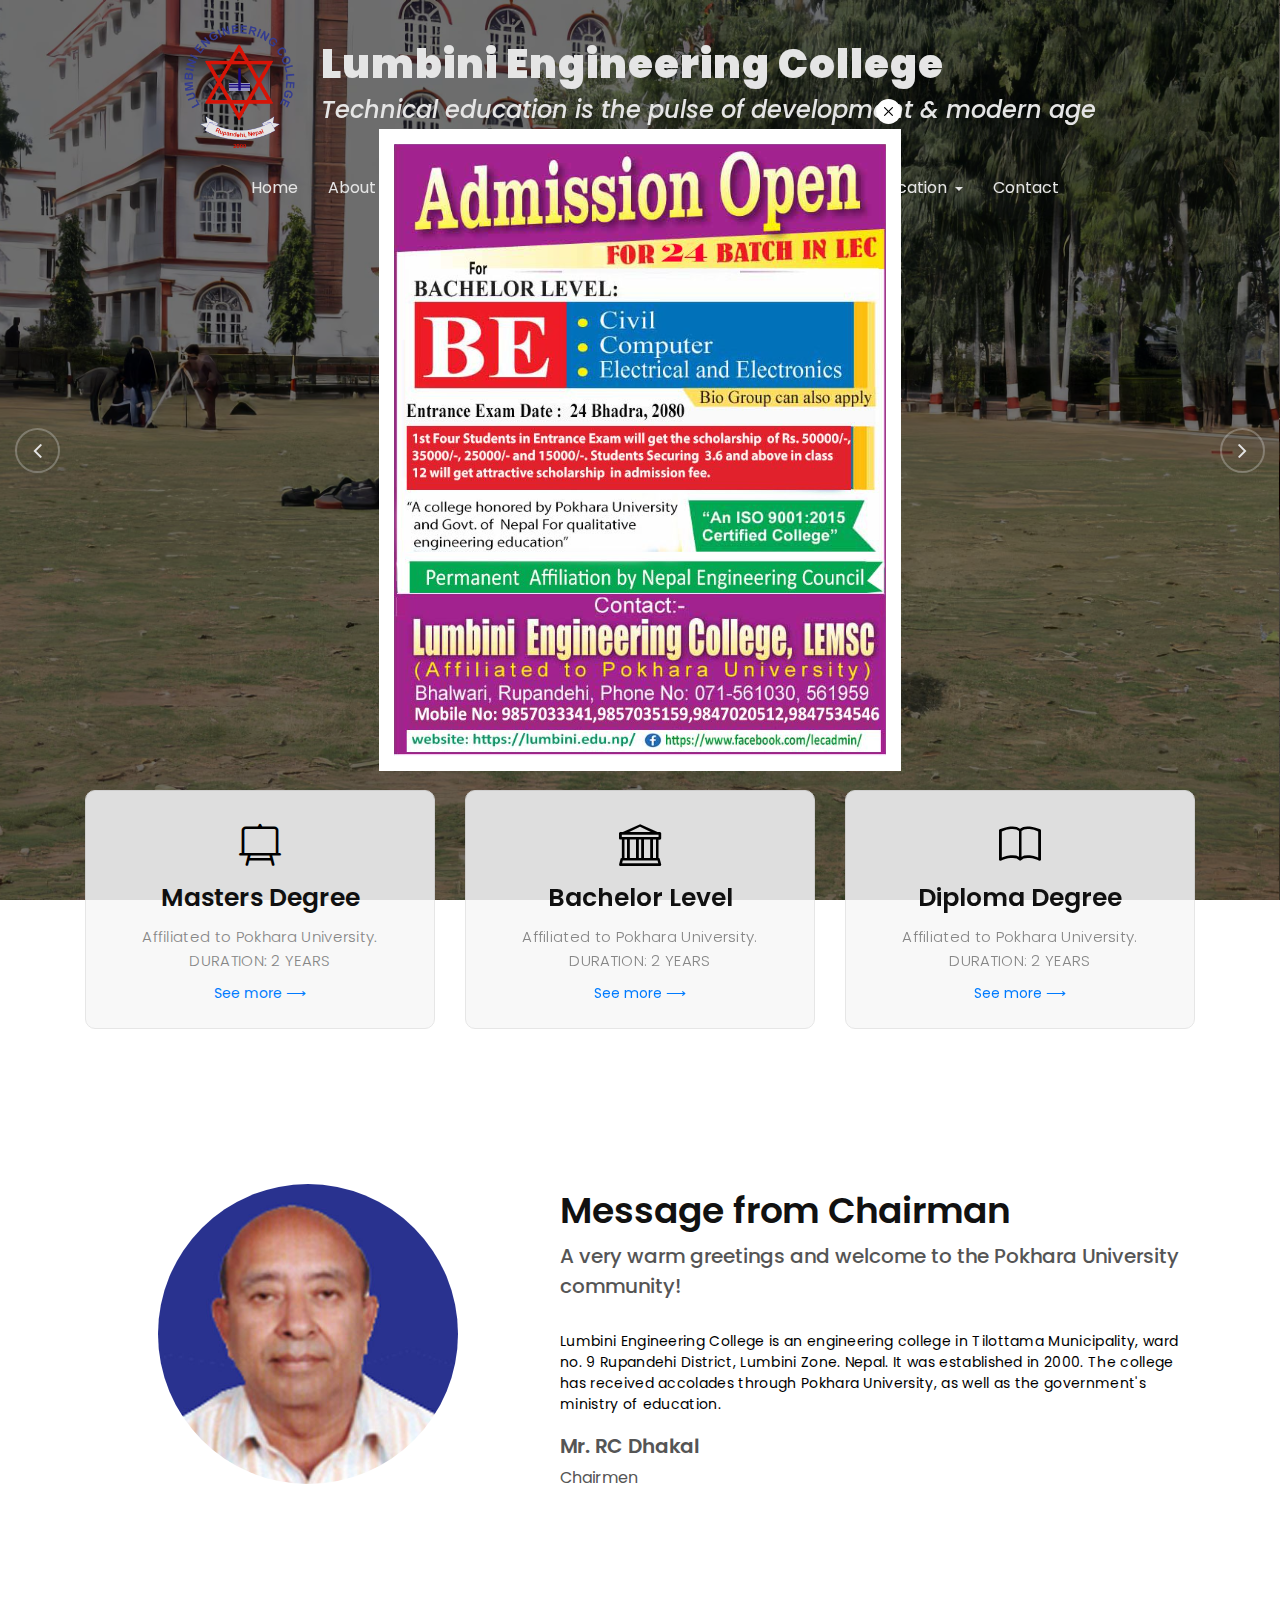
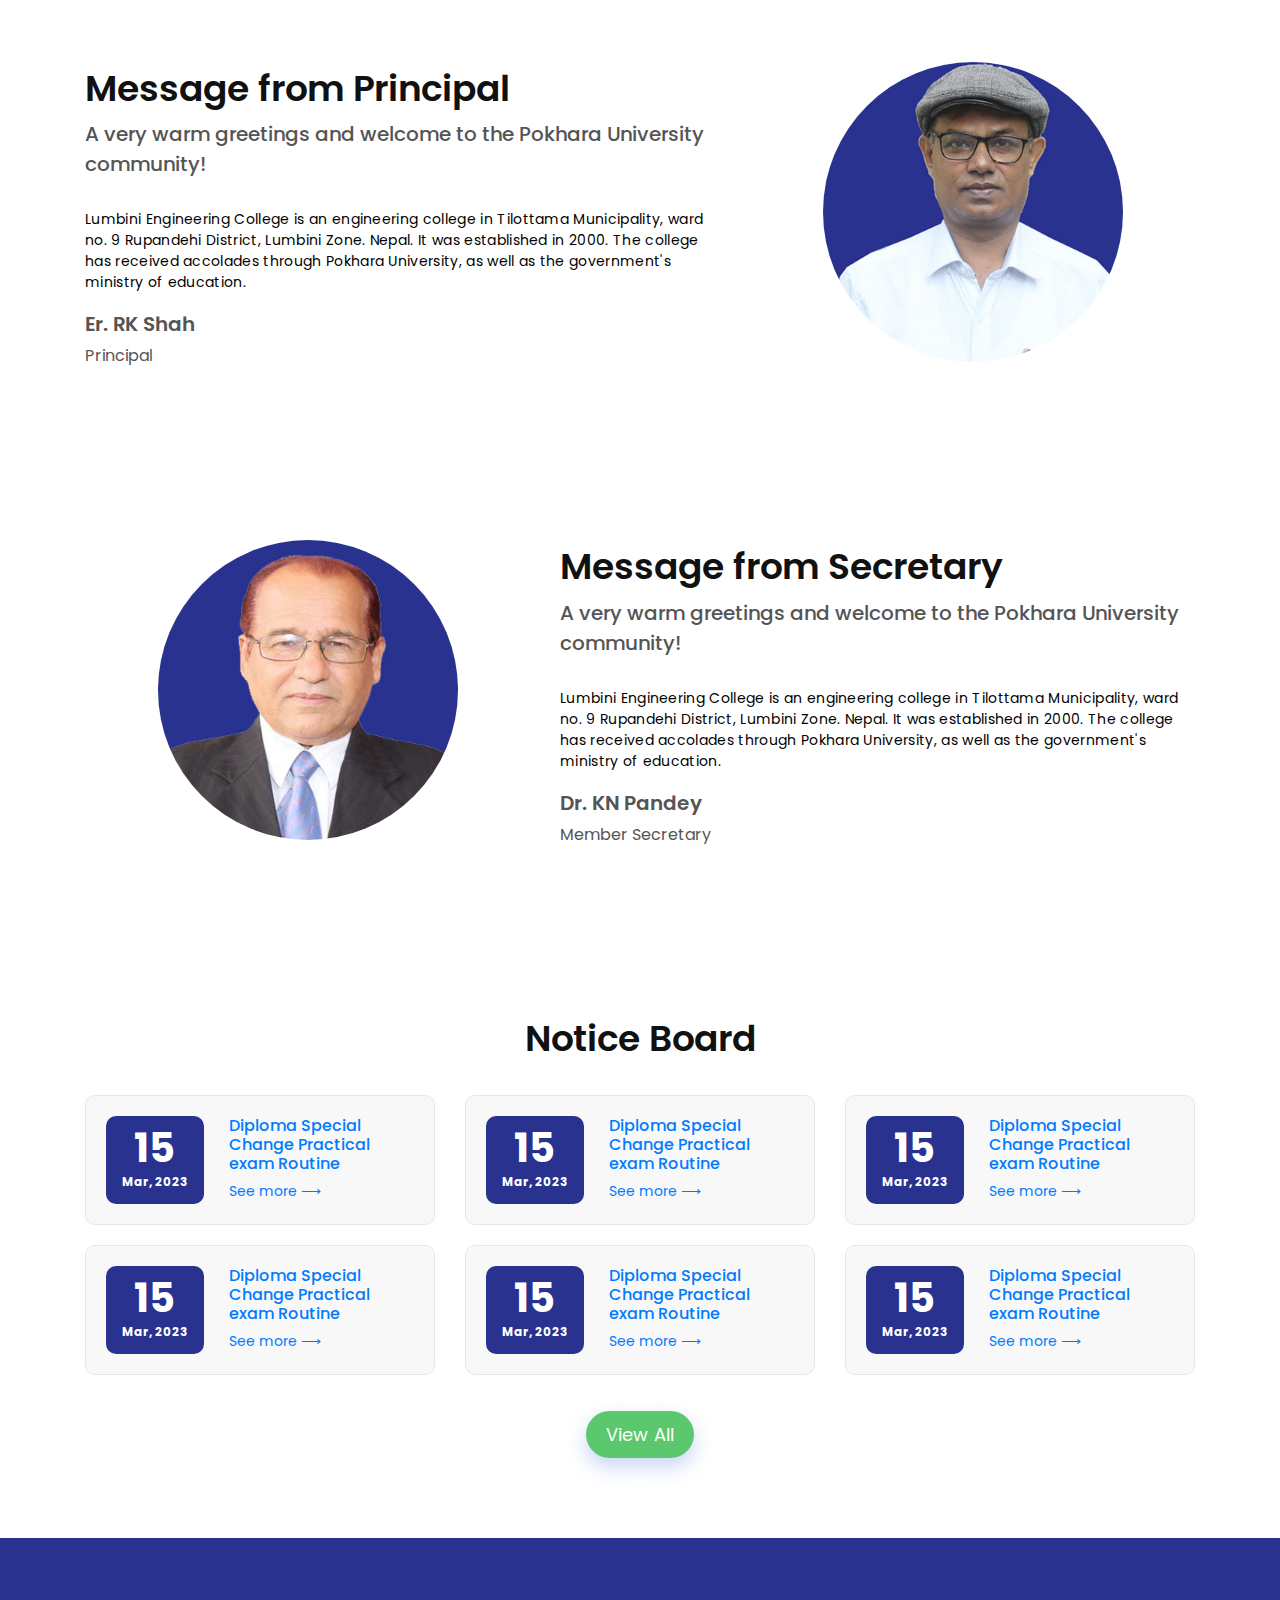
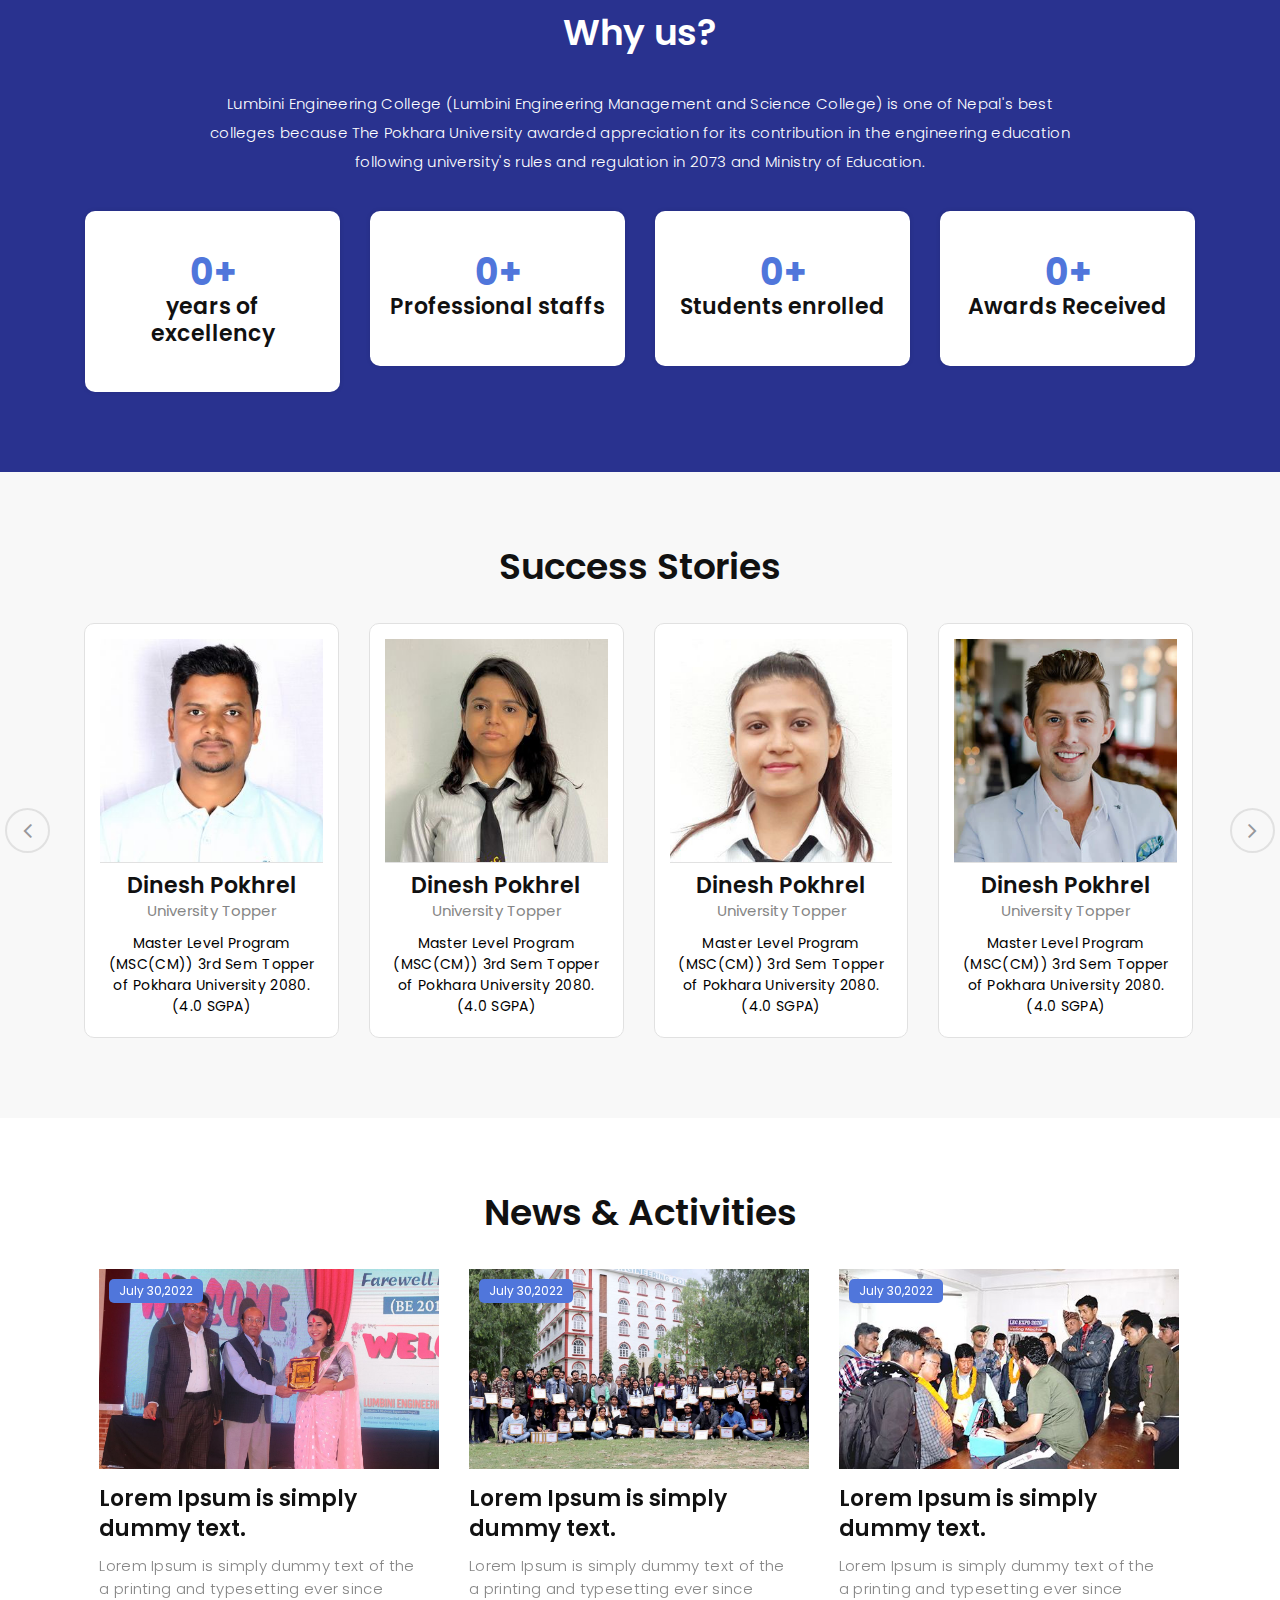
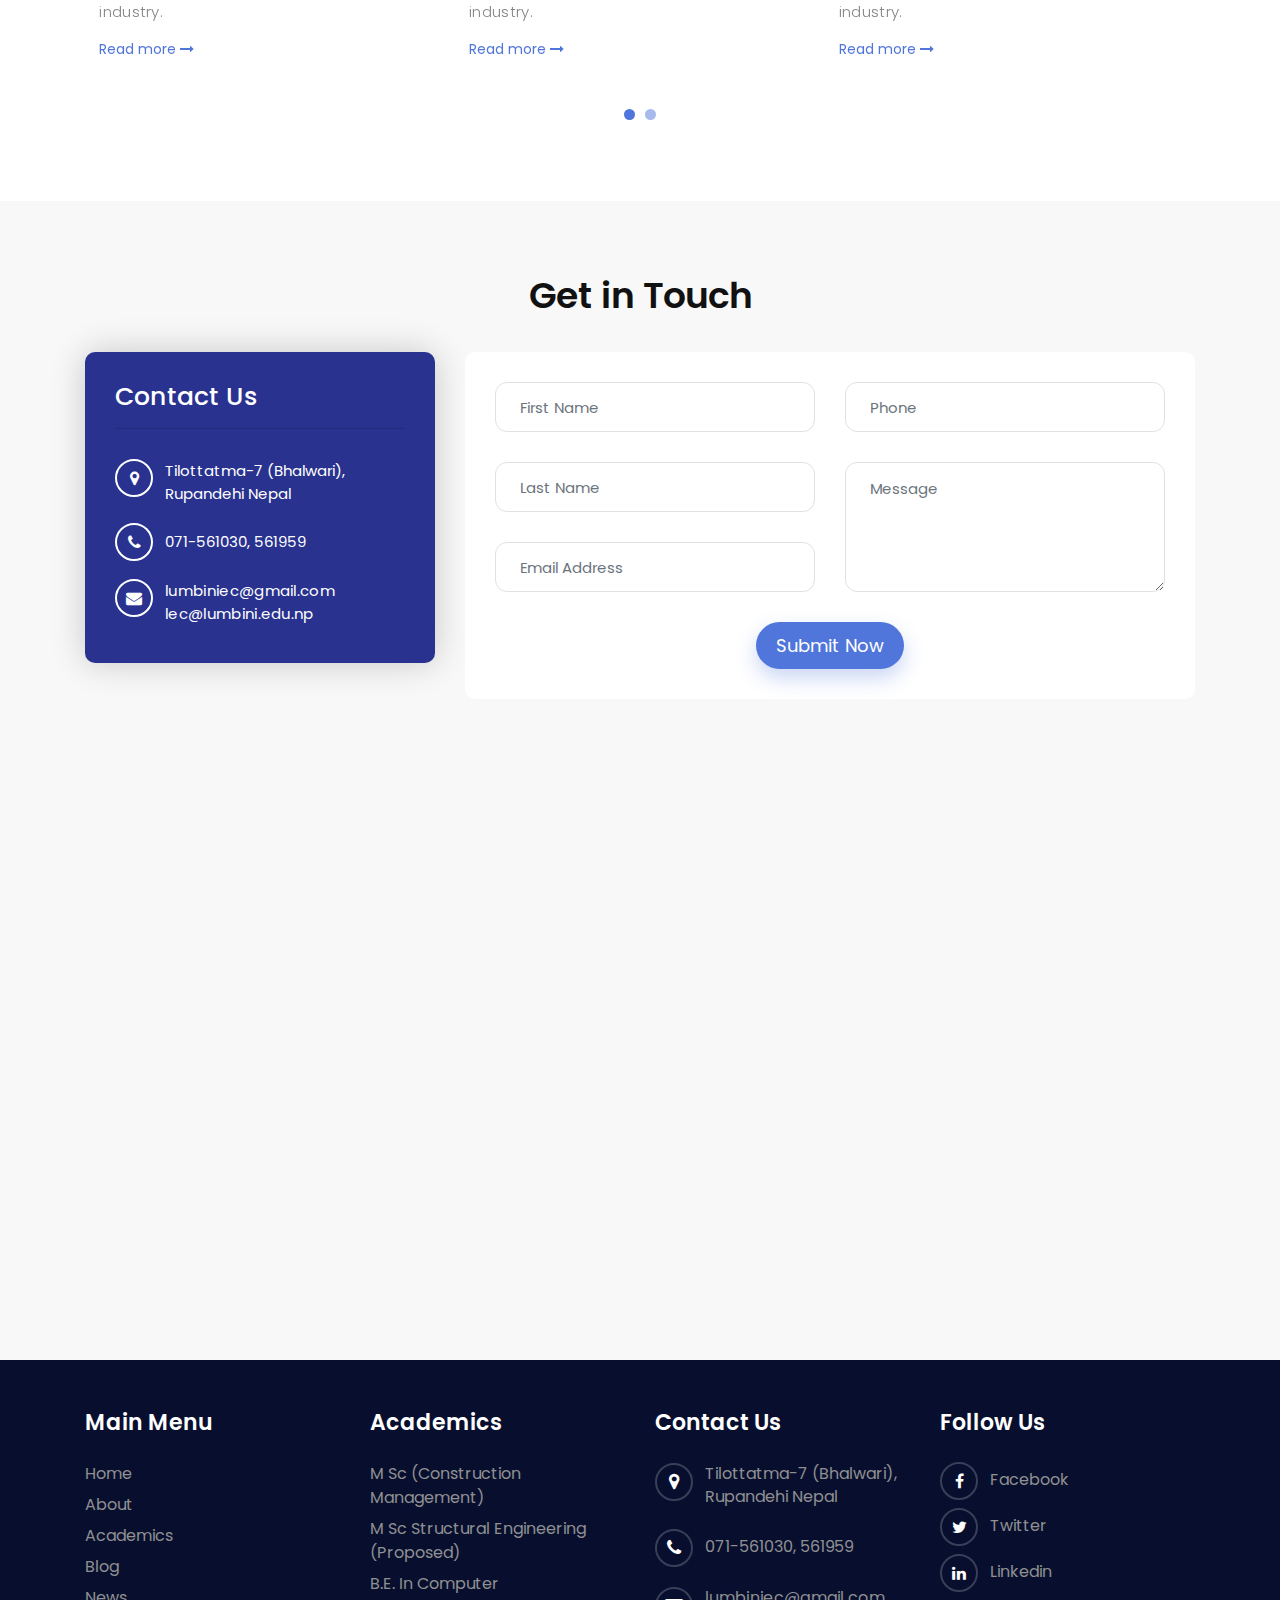
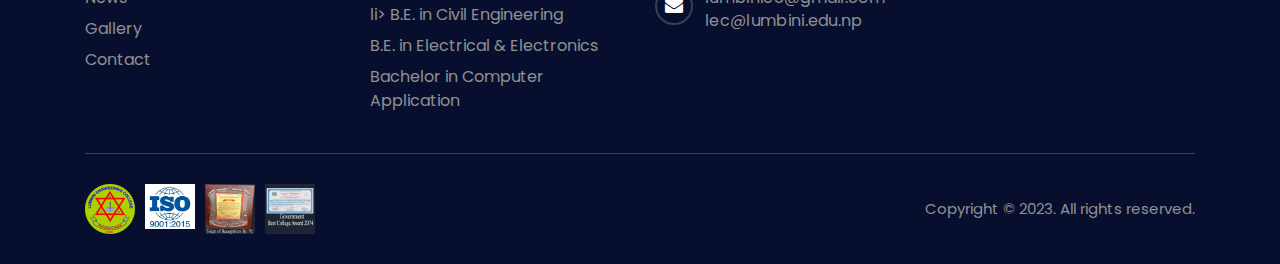
<file: index.html>
<!DOCTYPE html>
<html lang="en">
  <head>
    <meta http-equiv="Content-Type" content="text/html; charset=UTF-8" />
    <meta http-equiv="X-UA-Compatible" content="IE=edge" />
    <meta name="viewport" content="width=device-width, initial-scale=1.0" />
    <meta name="theme-color" content="#5076db" />
    <meta name="description" content="" />
    <meta name="keywords" content="" />
    <title>LEC</title>
    <link rel="shortcut icon" type="image/x-icon" href="favicon.ico" />
    <!-- Bootstrap -->
    <link href="assets/css/bootstrap.css" rel="stylesheet" />
    <link
      rel="stylesheet"
      href="https://cdn.jsdelivr.net/npm/bootstrap-icons@1.11.1/font/bootstrap-icons.css"
    />
    <!-- font awesome -->
    <link href="assets/css/font-awesome.css" rel="stylesheet" />
    <!-- aos -->
    <link href="assets/css/aos.css" rel="stylesheet" />
    <!-- owl carousel -->
    <link rel="stylesheet" href="assets/css/owl.carousel.min.css" />
    <!-- lightbox -->
    <link href="assets/css/ekko-lightbox.css" rel="stylesheet" />
    <!-- style sheet -->
    <link href="assets/css/style.css" rel="stylesheet" />
    <!-- color style sheet -->
    <link id="skin-css" href="assets/css/color.css" rel="stylesheet" />
    <!-- responsive style sheet -->
    <link href="assets/css/responsive.css" rel="stylesheet" />
  </head>
  <body>
    <section id="popup">
      <div class="popup-container">
        <div class="popup-box">
          <div class="popup-cross">
            <img src="assets/images/popup-cross.svg" alt="" />
          </div>
          <div class="popup-content">
            <img src="assets/images/popup-ad.png" alt="" />
          </div>
        </div>
      </div>
    </section>

    <!-- Header -->
    <header>
      <div class="topbar">
        <div class="container topbar-container">
          <a class="navbar-brand" href="index.html">
            <img src="assets/images/logo.png" alt="" />
          </a>
          <div class="topbar-intro">
            <h1 class="brand-info">
              Lumbini Engineering College
            </h1>
            <h3 class="brand-slogan">
              Technical education is the pulse of development & modern age
            </h3>
          </div>
        </div>
      </div>
      <div class="nav_sec">
        <div class="container">
          <nav class="navbar navbar-expand-lg navbar-light">
            <button
              class="navbar-toggler navbar-toggler-right collapsed"
              type="button"
              data-toggle="collapse"
              data-target="#Navigation"
              aria-controls="Navigation"
              aria-expanded="false"
              aria-label="Toggle navigation"
            >
              <span></span>
              <span></span>
              <span></span>
            </button>
            <div class="collapse navbar-collapse" id="Navigation">
              <ul class="navbar-nav ml-auto mr-auto">
                <li class="nav-item">
                  <a class="nav-link" href="index.html">Home</a>
                </li>
                <li class="nav-item">
                  <a class="nav-link" href="about.html">About</a>
                </li>
                <li class="nav-item">
                  <a class="nav-link" href="academics.html">Academics</a>
                </li>
                <li class="nav-item">
                  <a class="nav-link" href="departments.html">Department</a>
                </li>
                <li class="nav-item dropdown">
                  <a
                    class="nav-link dropdown-toggle"
                    href="#"
                    id="navbarDropdown"
                    role="button"
                    data-toggle="dropdown"
                    aria-haspopup="true"
                    aria-expanded="false"
                  >
                    Students
                  </a>
                  <div class="dropdown-menu" aria-labelledby="navbarDropdown">
                    <a class="dropdown-item" href="welfare.html"
                      >Welfare Unit</a
                    >
                    <a class="dropdown-item" href="robotics.html">Robotics</a>
                  </div>
                </li>
                <li class="nav-item">
                  <a class="nav-link" href="gallery.html">Gallery</a>
                </li>
                <li class="nav-item dropdown">
                  <a
                    class="nav-link dropdown-toggle"
                    href="#"
                    id="navbarDropdown"
                    role="button"
                    data-toggle="dropdown"
                    aria-haspopup="true"
                    aria-expanded="false"
                  >
                    Application
                  </a>
                  <div class="dropdown-menu" aria-labelledby="navbarDropdown">
                    <a class="dropdown-item" href="welfare.html"
                      >Application BE</a
                    >
                  </div>
                </li>
                <li class="nav-item">
                  <a class="nav-link" href="contact.html">Contact</a>
                </li>
              </ul>
            </div>
          </nav>
        </div>
      </div>
    </header>
    <!-- Section -->
    <!-- Slider Sec -->
    <section class="slider_sec">
      <div class="owl-carousel hero_slider">
        <div class="item">
          <div
            class="home slider-image"
            style="
              background-image: url(assets/images/slides/slide3.jpg);
              background-size: cover;
            "
          ></div>
        </div>
        <div class="item">
          <div
            class="home slider-image"
            style="
              background-image: url(assets/images/slides/slide4.jpg);
              background-size: cover;
            "
          ></div>
        </div>
        <div class="item">
          <div
            class="home slider-image"
            style="
              background-image: url(assets/images/slides/slide5.jpg);
              background-size: cover;
            "
          ></div>
        </div>
      </div>
    </section>
    <!-- Academics -->
    <section class="academic_sec">
      <div class="container">
        <div class="row space-lg-3">
          <div class="col-lg-4 col-sm-6">
            <div class="academic_block">
              <i class="bi bi-easel2 fa-3x" aria-hidden="true"></i>
              <h3>Masters Degree</h3>
              <p>
                Affiliated to Pokhara University. <br />
                DURATION: 2 YEARS
              </p>
              <a href="#" class="more_link">See more <span>&#10230;</span> </a>
            </div>
          </div>
          <div class="col-lg-4 col-sm-6">
            <div class="academic_block academic_block_2">
              <i class="bi bi-bank fa-3x" aria-hidden="true"></i>
              <h3>Bachelor Level</h3>
              <p>
                Affiliated to Pokhara University. <br />
                DURATION: 2 YEARS
              </p>
              <a href="#" class="more_link">See more <span>&#10230;</span> </a>
            </div>
          </div>
          <div class="col-lg-4 col-sm-6">
            <div class="academic_block academic_block_3">
              <i class="bi bi-book fa-3x" aria-hidden="true"></i>
              <h3>Diploma Degree</h3>
              <p>
                Affiliated to Pokhara University. <br />
                DURATION: 2 YEARS
              </p>
              <a href="#" class="more_link">See more <span>&#10230;</span> </a>
            </div>
          </div>
        </div>
      </div>
    </section>
    <!-- Messages Sec -->
    <section class="messages_sec">
      <div class="container">
        <div class="row">
          <div class="col-lg-5 col-md-12">
            <div class="message-img">
              <img src="assets/images/about/team1.jpg" alt="team1" />
            </div>
          </div>
          <div class="col-lg-7 col-md-12">
            <div class="detail">
              <h2 class="section_title left">Message from Chairman</h2>
              <h3>
                A very warm greetings and welcome to the Pokhara University
                community!
              </h3>
              <p>
                Lumbini Engineering College is an engineering college in
                Tilottama Municipality, ward no. 9 Rupandehi District, Lumbini
                Zone. Nepal. It was established in 2000. The college has
                received accolades through Pokhara University, as well as the
                government's ministry of education.
              </p>
              <h3>
                <strong>Mr. RC Dhakal</strong>
                <br />
                <small>Chairmen</small>
              </h3>
            </div>
          </div>
        </div>
      </div>
    </section>
    <section class="messages_sec">
      <div class="container">
        <div class="row">
          <div class="col-lg-7 col-md-12 order-2 order-lg-1">
            <div class="detail">
              <h2 class="section_title left">Message from Principal</h2>
              <h3>
                A very warm greetings and welcome to the Pokhara University
                community!
              </h3>
              <p>
                Lumbini Engineering College is an engineering college in
                Tilottama Municipality, ward no. 9 Rupandehi District, Lumbini
                Zone. Nepal. It was established in 2000. The college has
                received accolades through Pokhara University, as well as the
                government's ministry of education.
              </p>
              <h3>
                <strong>Er. RK Shah</strong>
                <br />
                <small>Principal</small>
              </h3>
            </div>
          </div>
          <div class="col-lg-5 col-md-12 order-1 order-lg-2">
            <div class="message-img">
              <img src="assets/images/about/team2.jpg" alt="team2" />
            </div>
          </div>
        </div>
      </div>
    </section>
    <section class="messages_sec">
      <div class="container">
        <div class="row">
          <div class="col-lg-5 col-md-12">
            <div class="message-img">
              <img src="assets/images/about/team3.jpg" alt="team1" />
            </div>
          </div>
          <div class="col-lg-7 col-md-12">
            <div class="detail">
              <h2 class="section_title left">Message from Secretary</h2>
              <h3>
                A very warm greetings and welcome to the Pokhara University
                community!
              </h3>
              <p>
                Lumbini Engineering College is an engineering college in
                Tilottama Municipality, ward no. 9 Rupandehi District, Lumbini
                Zone. Nepal. It was established in 2000. The college has
                received accolades through Pokhara University, as well as the
                government's ministry of education.
              </p>
              <h3>
                <strong>Dr. KN Pandey</strong>
                <br />
                <small>Member Secretary</small>
              </h3>
            </div>
          </div>
        </div>
      </div>
    </section>
    <!-- Notice Sec -->
    <section class="notice_sec">
      <div class="container">
        <h2 class="section_title">Notice Board</h2>
        <div class="inner">
          <div class="row mb-3">
            <div class="col-12 col-md-6 col-lg-4">
              <div class="notice">
                <div class="notice-date">
                  <span class="day">15</span
                  ><span class="month">Mar, 2023</span>
                </div>
                <div class="notice_detail">
                  <h6 class="notice_title">
                    <a href="#"
                      >Diploma Special Change Practical exam Routine</a
                    >
                  </h6>
                  <div class="event-meta">
                    <a href="#" class="more_link"
                      >See more <span>&#10230;</span>
                    </a>
                  </div>
                </div>
              </div>
            </div>
            <div class="col-12 col-md-6 col-lg-4">
              <div class="notice">
                <div class="notice-date">
                  <span class="day">15</span
                  ><span class="month">Mar, 2023</span>
                </div>
                <div class="notice_detail">
                  <h6 class="notice_title">
                    <a href="#"
                      >Diploma Special Change Practical exam Routine</a
                    >
                  </h6>
                  <div class="event-meta">
                    <a href="#" class="more_link"
                      >See more <span>&#10230;</span>
                    </a>
                  </div>
                </div>
              </div>
            </div>
            <div class="col-12 col-md-6 col-lg-4">
              <div class="notice">
                <div class="notice-date">
                  <span class="day">15</span
                  ><span class="month">Mar, 2023</span>
                </div>
                <div class="notice_detail">
                  <h6 class="notice_title">
                    <a href="#"
                      >Diploma Special Change Practical exam Routine</a
                    >
                  </h6>
                  <div class="event-meta">
                    <a href="#" class="more_link"
                      >See more <span>&#10230;</span>
                    </a>
                  </div>
                </div>
              </div>
            </div>
            <div class="col-12 col-md-6 col-lg-4">
              <div class="notice">
                <div class="notice-date">
                  <span class="day">15</span
                  ><span class="month">Mar, 2023</span>
                </div>
                <div class="notice_detail">
                  <h6 class="notice_title">
                    <a href="#"
                      >Diploma Special Change Practical exam Routine</a
                    >
                  </h6>
                  <div class="event-meta">
                    <a href="#" class="more_link"
                      >See more <span>&#10230;</span>
                    </a>
                  </div>
                </div>
              </div>
            </div>
            <div class="col-12 col-md-6 col-lg-4">
              <div class="notice">
                <div class="notice-date">
                  <span class="day">15</span
                  ><span class="month">Mar, 2023</span>
                </div>
                <div class="notice_detail">
                  <h6 class="notice_title">
                    <a href="#"
                      >Diploma Special Change Practical exam Routine</a
                    >
                  </h6>
                  <div class="event-meta">
                    <a href="#" class="more_link"
                      >See more <span>&#10230;</span>
                    </a>
                  </div>
                </div>
              </div>
            </div>
            <div class="col-12 col-md-6 col-lg-4">
              <div class="notice">
                <div class="notice-date">
                  <span class="day">15</span
                  ><span class="month">Mar, 2023</span>
                </div>
                <div class="notice_detail">
                  <h6 class="notice_title">
                    <a href="#"
                      >Diploma Special Change Practical exam Routine</a
                    >
                  </h6>
                  <div class="event-meta">
                    <a href="#" class="more_link"
                      >See more <span>&#10230;</span>
                    </a>
                  </div>
                </div>
              </div>
            </div>
          </div>
          <div class="text-center">
            <a href="#" class="buy_btn green">View All </a>
          </div>
        </div>
      </div>
    </section>
    <!-- Why Sec -->
    <section class="why_sec" id="counter">
      <div class="container">
        <h2 class="section_title">Why us?</h2>
        <p>
          Lumbini Engineering College (Lumbini Engineering Management and
          Science College) is one of Nepal's best colleges because The Pokhara
          University awarded appreciation for its contribution in the
          engineering education following university's rules and regulation in
          2073 and Ministry of Education.
        </p>
        <div class="inner">
          <div class="row space-2">
            <div class="col-md-3 col-sm-6">
              <div class="count_block">
                <h3>
                  <strong>
                    <span class="counter counter-value" data-count="23">0</span
                    >+ </strong
                  >years of excellency
                </h3>
              </div>
            </div>
            <div class="col-md-3 col-sm-6">
              <div class="count_block">
                <h3>
                  <strong>
                    <span class="counter counter-value" data-count="100">0</span
                    >+ </strong
                  >Professional staffs
                </h3>
              </div>
            </div>
            <div class="col-md-3 col-sm-6">
              <div class="count_block">
                <h3>
                  <strong>
                    <span class="counter counter-value" data-count="1075"
                      >0</span
                    >+ </strong
                  >Students enrolled
                </h3>
              </div>
            </div>
            <div class="col-md-3 col-sm-6">
              <div class="count_block">
                <h3>
                  <strong>
                    <span class="counter counter-value" data-count="15">0</span
                    >+ </strong
                  >Awards Received
                </h3>
              </div>
            </div>
          </div>
        </div>
      </div>
    </section>
    <!-- Stories Sec -->
    <section class="stories_sec">
      <div class="container">
        <h2 class="section_title">Success Stories</h2>
        <div class="inner">
          <div class="owl-carousel team_slider">
            <div class="item">
              <div class="story_block">
                <figure>
                  <img
                    src="assets/images/stories/testimonials-1.jpg"
                    alt="team img"
                  />
                  <h3>Dinesh Pokhrel <small>University Topper</small></h3>
                  <p>
                    Master Level Program (MSC(CM)) 3rd Sem Topper of Pokhara
                    University 2080. (4.0 SGPA)
                  </p>
                </figure>
              </div>
            </div>
            <div class="item">
              <div class="story_block">
                <figure>
                  <img
                    src="assets/images/stories/testimonials-2.jpg"
                    alt="team img"
                  />
                  <h3>Dinesh Pokhrel <small>University Topper</small></h3>
                  <p>
                    Master Level Program (MSC(CM)) 3rd Sem Topper of Pokhara
                    University 2080. (4.0 SGPA)
                  </p>
                </figure>
              </div>
            </div>
            <div class="item">
              <div class="story_block">
                <figure>
                  <img
                    src="assets/images/stories/testimonials-3.jpg"
                    alt="team img"
                  />
                  <h3>Dinesh Pokhrel <small>University Topper</small></h3>
                  <p>
                    Master Level Program (MSC(CM)) 3rd Sem Topper of Pokhara
                    University 2080. (4.0 SGPA)
                  </p>
                </figure>
              </div>
            </div>
            <div class="item">
              <div class="story_block">
                <figure>
                  <img
                    src="assets/images/stories/testimonials-4.jpg"
                    alt="team img"
                  />
                  <h3>Dinesh Pokhrel <small>University Topper</small></h3>
                  <p>
                    Master Level Program (MSC(CM)) 3rd Sem Topper of Pokhara
                    University 2080. (4.0 SGPA)
                  </p>
                </figure>
              </div>
            </div>
            <div class="item">
              <div class="story_block">
                <figure>
                  <img
                    src="assets/images/stories/testimonials-5.jpg"
                    alt="team img"
                  />
                  <h3>Dinesh Pokhrel <small>University Topper</small></h3>
                  <p>
                    Master Level Program (MSC(CM)) 3rd Sem Topper of Pokhara
                    University 2080. (4.0 SGPA)
                  </p>
                </figure>
              </div>
            </div>
            <div class="item">
              <div class="story_block">
                <figure>
                  <img
                    src="assets/images/stories/testimonials-2.jpg"
                    alt="team img"
                  />
                  <h3>Dinesh Pokhrel <small>University Topper</small></h3>
                  <p>
                    Master Level Program (MSC(CM)) 3rd Sem Topper of Pokhara
                    University 2080. (4.0 SGPA)
                  </p>
                </figure>
              </div>
            </div>
          </div>
        </div>
      </div>
    </section>
    <!-- News Sec -->
    <section class="news_sec news_sec_owl">
      <div class="container">
        <h2 class="section_title">News & Activities</h2>
        <div class="inner">
          <div class="owl-carousel owl-theme theme-arrow news_slider">
            <div class="item">
              <div class="news_info">
                <figure class="news_img">
                  <a href="#">
                    <img src="assets/images/blog/app-1.jpg" alt="blog imag" />
                  </a>
                  <label>July 30,2022</label>
                </figure>
                <div class="detail">
                  <h3>
                    <a href="#">Lorem Ipsum is simply dummy text.</a>
                  </h3>
                  <p>
                    Lorem Ipsum is simply dummy text of the a printing and
                    typesetting ever since industry.
                  </p>
                  <div class="more_info">
                    <a href="#"
                      >Read more <i class="fa fa-long-arrow-right"></i>
                    </a>
                  </div>
                </div>
              </div>
            </div>
            <div class="item">
              <div class="news_info">
                <figure class="news_img">
                  <a href="#">
                    <img src="assets/images/blog/app-2.jpg" alt="blog imag" />
                  </a>
                  <label>July 30,2022</label>
                </figure>
                <div class="detail">
                  <h3>
                    <a href="#">Lorem Ipsum is simply dummy text.</a>
                  </h3>
                  <p>
                    Lorem Ipsum is simply dummy text of the a printing and
                    typesetting ever since industry.
                  </p>
                  <div class="more_info">
                    <a href="#"
                      >Read more <i class="fa fa-long-arrow-right"></i>
                    </a>
                  </div>
                </div>
              </div>
            </div>
            <div class="item">
              <div class="news_info">
                <figure class="news_img">
                  <a href="#">
                    <img src="assets/images/blog/app-3.jpg" alt="blog imag" />
                  </a>
                  <label>July 30,2022</label>
                </figure>
                <div class="detail">
                  <h3>
                    <a href="#">Lorem Ipsum is simply dummy text.</a>
                  </h3>
                  <p>
                    Lorem Ipsum is simply dummy text of the a printing and
                    typesetting ever since industry.
                  </p>
                  <div class="more_info">
                    <a href="#"
                      >Read more <i class="fa fa-long-arrow-right"></i>
                    </a>
                  </div>
                </div>
              </div>
            </div>
            <div class="item">
              <div class="news_info">
                <figure class="news_img">
                  <a href="#">
                    <img src="assets/images/blog/books-1.jpg" alt="blog imag" />
                  </a>
                  <label>July 30,2022</label>
                </figure>
                <div class="detail">
                  <h3>
                    <a href="#">Lorem Ipsum is simply dummy text.</a>
                  </h3>
                  <p>
                    Lorem Ipsum is simply dummy text of the a printing and
                    typesetting ever since industry.
                  </p>
                  <div class="more_info">
                    <a href="#"
                      >Read more <i class="fa fa-long-arrow-right"></i>
                    </a>
                  </div>
                </div>
              </div>
            </div>
            <div class="item">
              <div class="news_info">
                <figure class="news_img">
                  <a href="#">
                    <img src="assets/images/blog/books-2.jpg" alt="blog imag" />
                  </a>
                  <label>July 30,2022</label>
                </figure>
                <div class="detail">
                  <h3>
                    <a href="#">Lorem Ipsum is simply dummy text.</a>
                  </h3>
                  <p>
                    Lorem Ipsum is simply dummy text of the a printing and
                    typesetting ever since industry.
                  </p>
                  <div class="more_info">
                    <a href="#"
                      >Read more <i class="fa fa-long-arrow-right"></i>
                    </a>
                  </div>
                </div>
              </div>
            </div>
            <div class="item">
              <div class="news_info">
                <figure class="news_img">
                  <a href="#">
                    <img src="assets/images/blog/books-3.jpg" alt="blog imag" />
                  </a>
                  <label>July 30,2022</label>
                </figure>
                <div class="detail">
                  <h3>
                    <a href="#">Lorem Ipsum is simply dummy text.</a>
                  </h3>
                  <p>
                    Lorem Ipsum is simply dummy text of the a printing and
                    typesetting ever since industry.
                  </p>
                  <div class="more_info">
                    <a href="#"
                      >Read more <i class="fa fa-long-arrow-right"></i>
                    </a>
                  </div>
                </div>
              </div>
            </div>
          </div>
        </div>
      </div>
    </section>
    <!-- Contact Info -->
    <section class="contact_info form_inn">
      <div class="container">
        <h2 class="section_title">Get in Touch</h2>
        <div class="inner">
          <div class="row">
            <div class="col-sm-12 col-md-4 order-2 order-md-1">
              <div class="address_info">
                <h3>Contact Us</h3>
                <hr />
                <ul class="c_info">
                  <li>
                    <i class="fa fa-map-marker"></i>Tilottatma-7 (Bhalwari),
                    Rupandehi Nepal
                  </li>
                  <li><i class="fa fa-phone"></i>071-561030, 561959</li>
                  <li>
                    <i class="fa fa-envelope"></i>
                    <p>
                      <a href="mailto:lumbiniec@gmail.com"
                        >lumbiniec@gmail.com</a
                      >
                      <a href="mailto:lec@lumbini.edu.np">lec@lumbini.edu.np</a>
                    </p>
                  </li>
                </ul>
              </div>
            </div>
            <div class="col-sm-12 col-md-8 order-1 order-md-2">
              <div class="contact_form">
                <div class="row">
                  <div class="col-xl-6 col-lg-6 col-sm-12">
                    <input
                      type="text"
                      class="form-control"
                      placeholder="First Name"
                    />
                    <input
                      type="text"
                      class="form-control"
                      placeholder="Last Name"
                    />
                    <input
                      type="text"
                      class="form-control"
                      placeholder="Email Address"
                    />
                  </div>
                  <div class="col-xl-6 col-lg-6 col-sm-12">
                    <input
                      type="text"
                      class="form-control"
                      placeholder="Phone"
                    />
                    <textarea
                      class="form-control field"
                      placeholder="Message"
                    ></textarea>
                  </div>
                  <div class="btn-block text-center">
                    <button class="buy_btn">Submit Now</button>
                  </div>
                </div>
              </div>
            </div>
          </div>
        </div>
        <div class="map_info">
          <iframe
            src="https://www.google.com/maps/embed?pb=!1m18!1m12!1m3!1d441.64406012223435!2d85.25403287549739!3d27.681681739982473!2m3!1f0!2f0!3f0!3m2!1i1024!2i768!4f13.1!3m3!1m2!1s0x39eb23c1525daad9%3A0x35b484623229628e!2slumbini%20engineering!5e0!3m2!1sen!2snp!4v1695909166636!5m2!1sen!2snp"
            width="100%"
            height="500"
            style="border: 0"
            allowfullscreen=""
            loading="lazy"
            referrerpolicy="no-referrer-when-downgrade"
          ></iframe>
        </div>
      </div>
    </section>
    <!-- Footer -->
    <footer>
      <section class="footer_detail">
        <div class="container">
          <div class="inner">
            <div class="row footer-space">
              <div class="col-lg-3 col-sm-6">
                <h3>Main Menu</h3>
                <ul class="footer_link">
                  <li>
                    <a href="#">Home</a>
                  </li>
                  <li>
                    <a href="#">About</a>
                  </li>
                  <li>
                    <a href="#">Academics</a>
                  </li>
                  <li>
                    <a href="#">Blog</a>
                  </li>
                  <li>
                    <a href="#">News</a>
                  </li>
                  <li>
                    <a href="#">Gallery</a>
                  </li>
                  <li>
                    <a href="#">Contact </a>
                  </li>
                </ul>
              </div>
              <div class="col-lg-3 col-sm-6">
                <h3>Academics</h3>
                <ul class="footer_link">
                  <li>
                    <a href="#">M Sc (Construction Management)</a>
                  </li>
                  <li>
                    <a href="#">M Sc Structural Engineering (Proposed) </a>
                  </li>
                  <li>
                    <a href="#">B.E. In Computer</a>
                  </li>
                  <li>li> <a href="#">B.E. in Civil Engineering</a></li>
                  <li>
                    <a href="#">B.E. in Electrical & Electronics</a>
                  </li>
                  <li>
                    <a href="#">Bachelor in Computer Application</a>
                  </li>
                </ul>
              </div>
              <div class="col-lg-3 col-sm-6">
                <h3>Contact Us</h3>
                <ul class="add_info">
                  <li>
                    <i class="fa fa-map-marker"></i>Tilottatma-7 (Bhalwari),
                    Rupandehi Nepal
                  </li>
                  <li><i class="fa fa-phone"></i>071-561030, 561959</li>
                  <li>
                    <i class="fa fa-envelope"></i>
                    <p>
                      <a href="mailto:lumbiniec@gmail.com"
                        >lumbiniec@gmail.com</a
                      ><br />
                      <a href="mailto:lec@lumbini.edu.np">lec@lumbini.edu.np</a>
                    </p>
                  </li>
                </ul>
              </div>
              <div class="col-lg-3 col-sm-6">
                <h3>Follow Us</h3>
                <ul class="footer_social">
                  <li>
                    <a href="#"> <i class="fa fa-facebook"></i> Facebook </a>
                  </li>
                  <li>
                    <a href="#"> <i class="fa fa-twitter"></i> Twitter </a>
                  </li>
                  <li>
                    <a href="#"> <i class="fa fa-linkedin"></i> Linkedin </a>
                  </li>
                </ul>
              </div>
            </div>
            <!-- Copyright -->
            <div class="copyright">
              <div class="footer-bottom-links">
                <a href="">
                  <img src="assets/images/college-logo.png" alt="" />
                </a>
                <a href="">
                  <img src="assets/images/iso_9001-2015.jpg" alt="" />
                </a>
                <a href="">
                  <img src="assets/images/token-recognition.jpg" alt="" />
                </a>
                <a href="">
                  <img src="assets/images/best-award.jpg" alt="" />
                </a>
              </div>

              Copyright © 2023. All rights reserved.
            </div>
          </div>
          <a href="javascript:void(0)" id="return-to-top">
            <span>&#8593;</span>
          </a>
        </div>
      </section>
    </footer>
    <!-- jquery -->
    <script src="assets/js/jquery-3.1.0.min.js"></script>
    <!-- popper js -->
    <script src="assets/js/popper.min.js"></script>
    <!-- bootstrap js -->
    <script src="assets/js/bootstrap.min.js"></script>
    <!-- owl carousel js -->
    <script src="assets/js/owl.carousel.js"></script>
    <!-- aos js -->
    <script src="assets/js/aos.js"></script>
    <!-- lightbox js -->
    <script src="assets/js/ekko-lightbox.min.js"></script>
    <!-- script js -->
    <script src="assets/js/script.js"></script>
  </body>
</html>
</file>
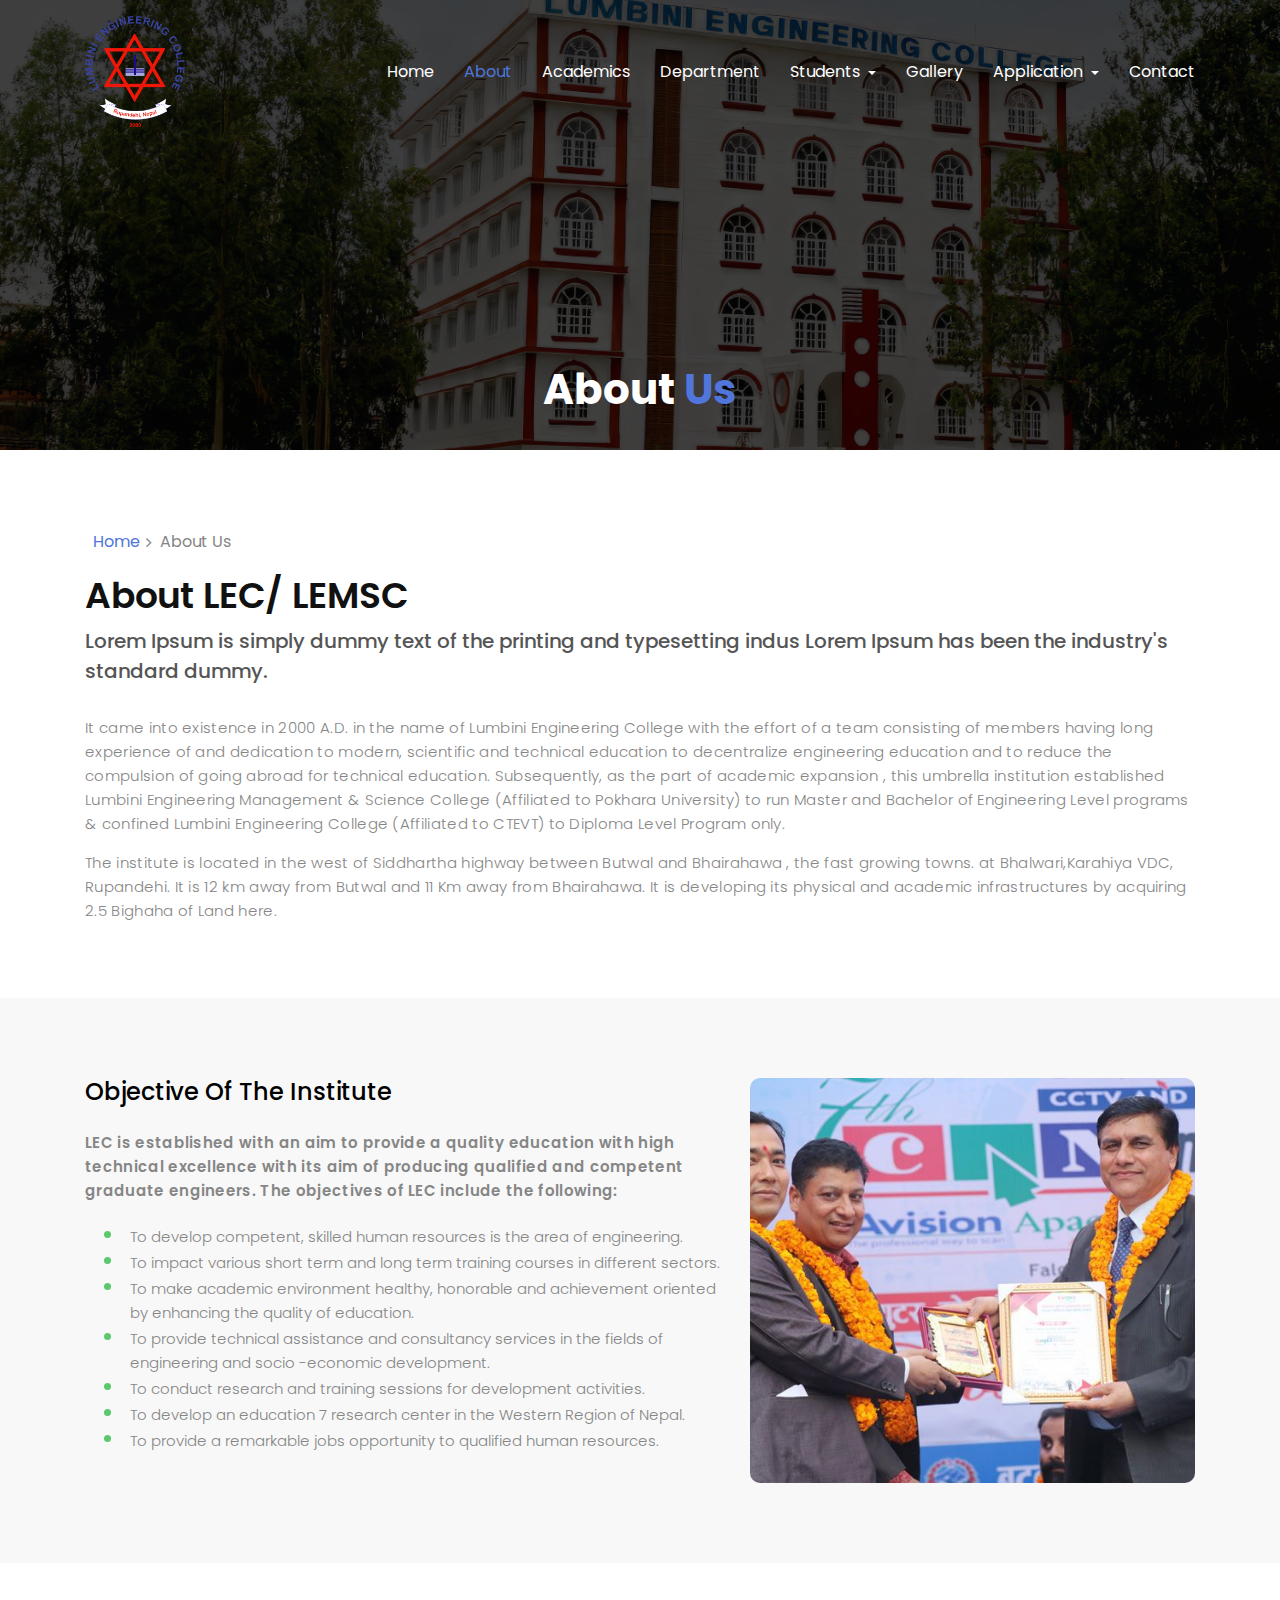
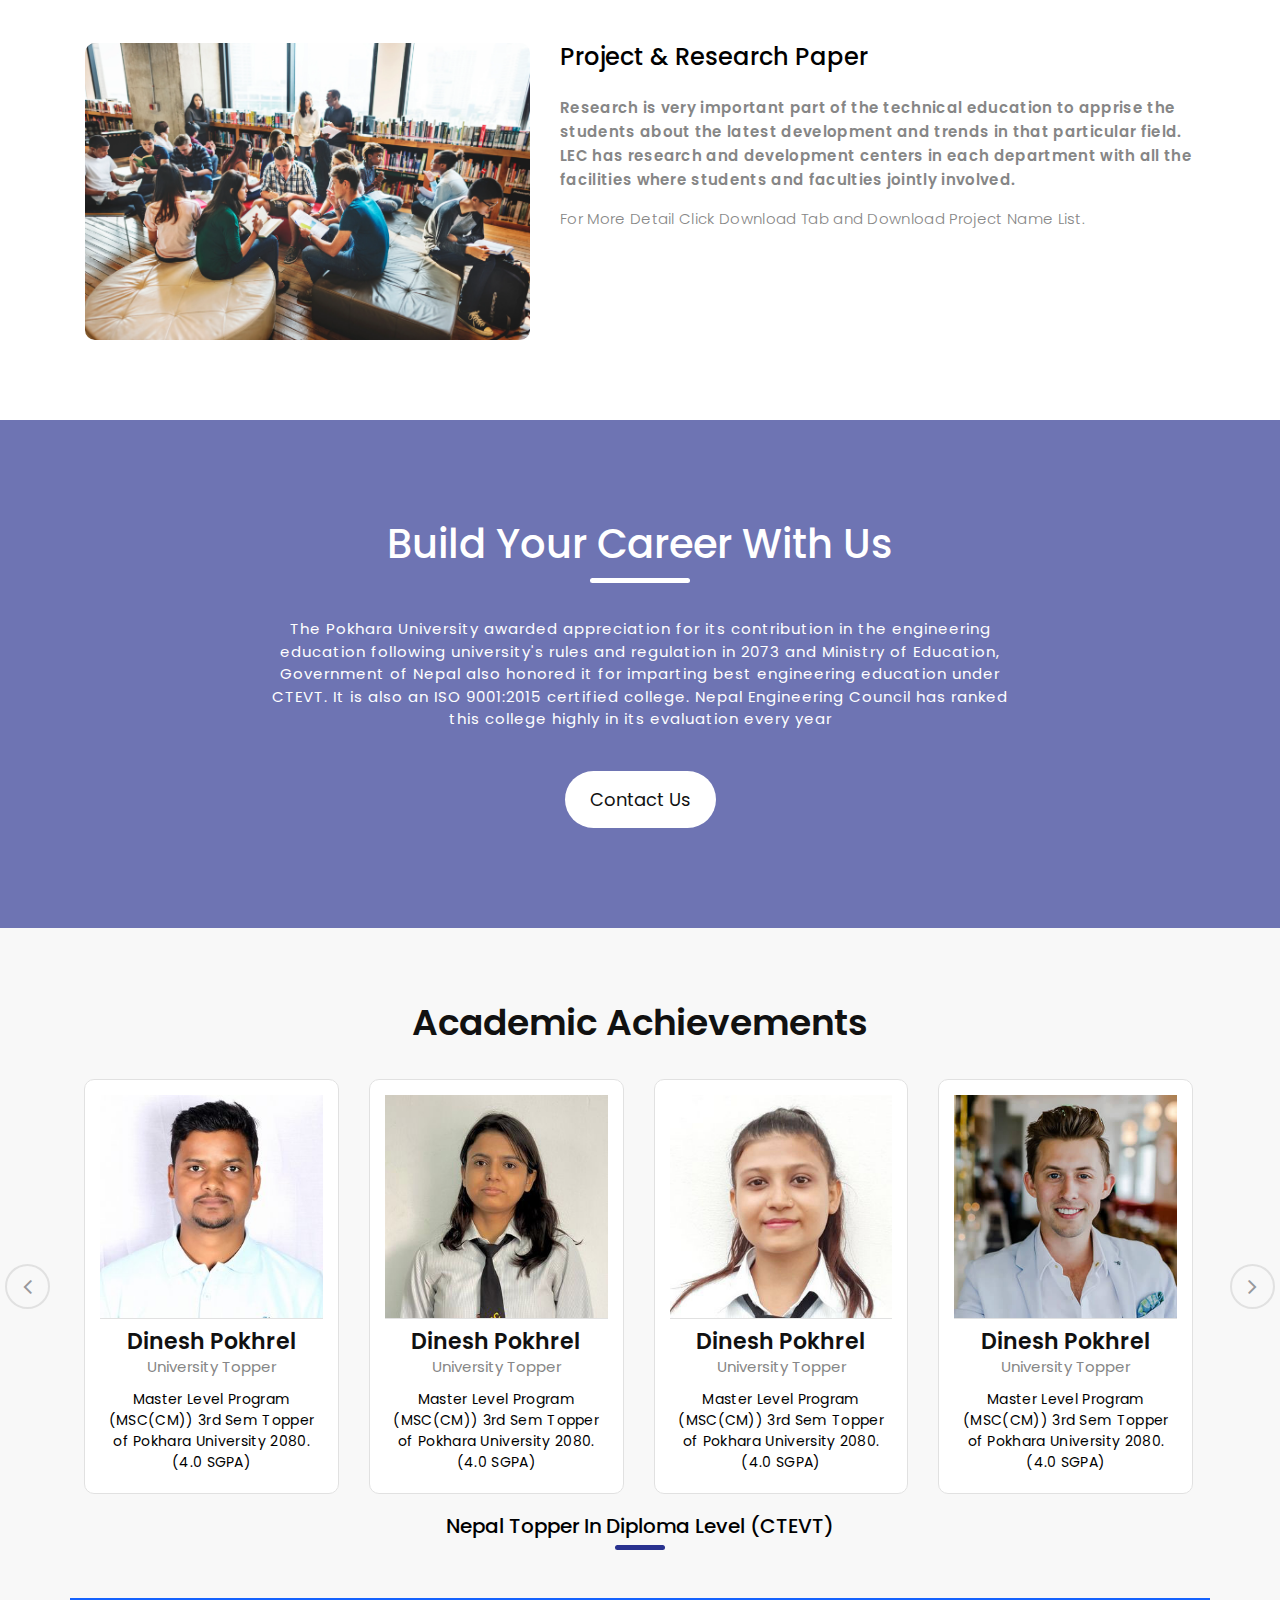
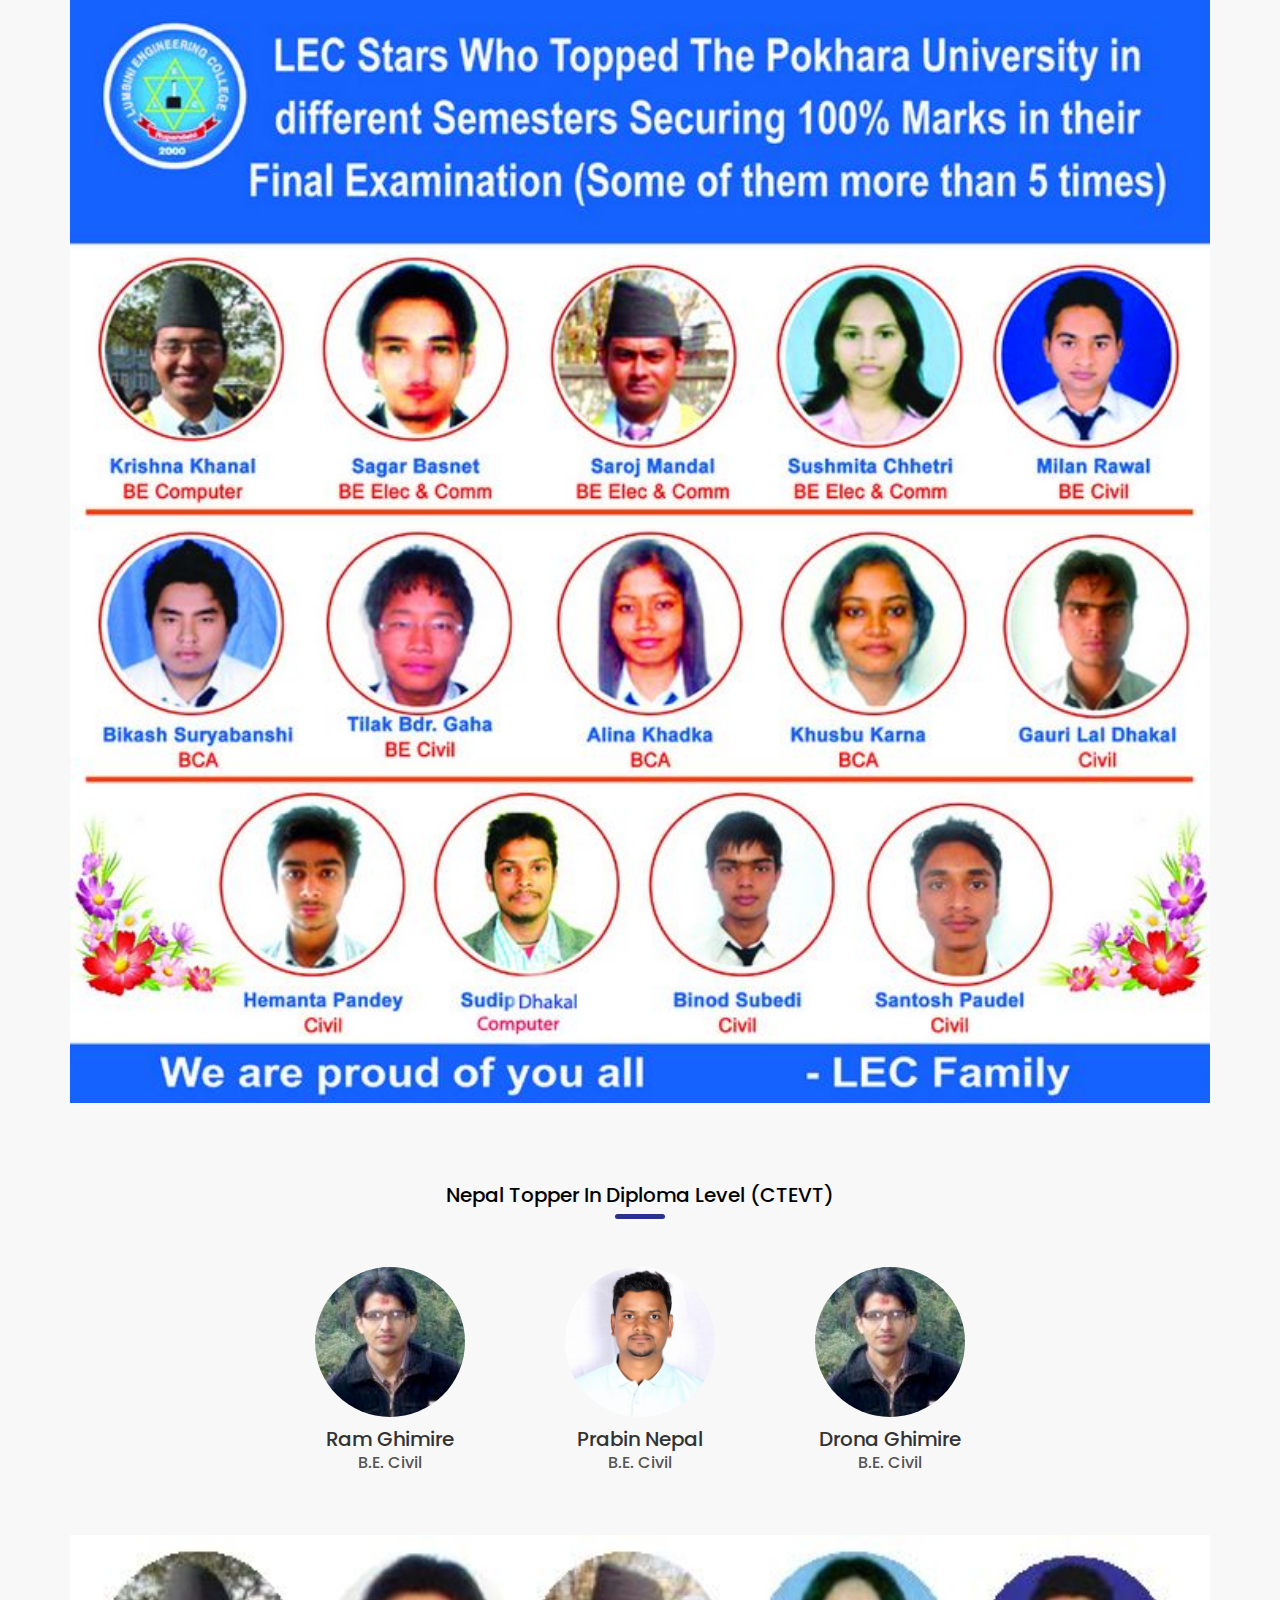
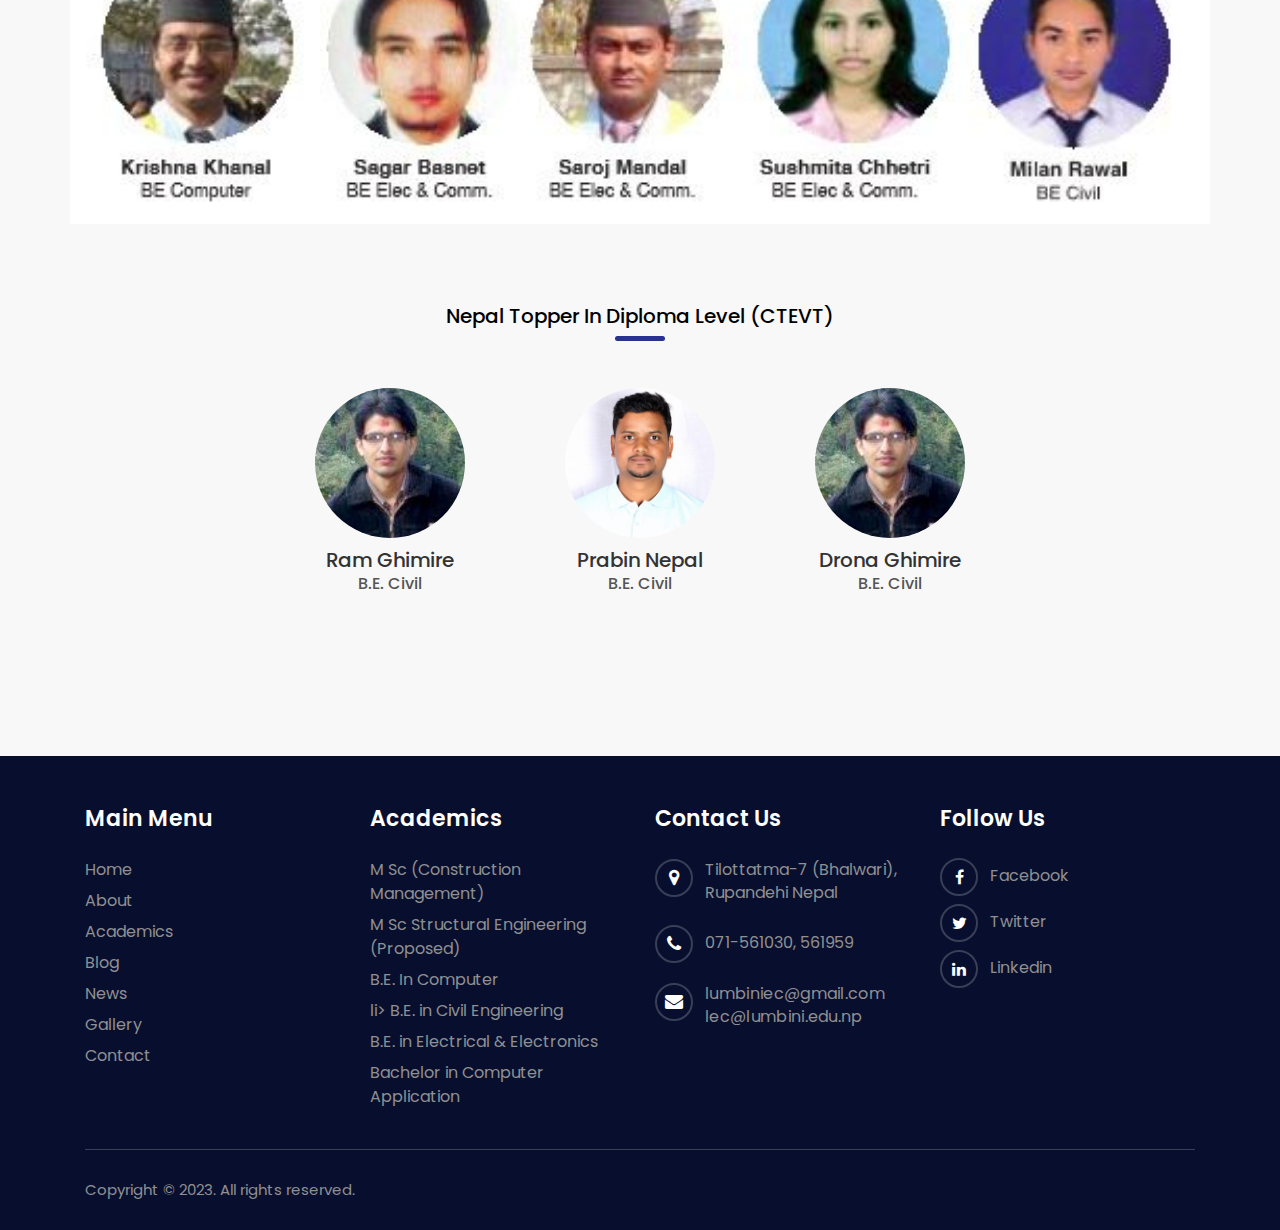
<file: about.html>
<!DOCTYPE html>
<html lang="en">
  <head>
    <meta http-equiv="Content-Type" content="text/html; charset=UTF-8" />
    <meta http-equiv="X-UA-Compatible" content="IE=edge" />
    <meta name="viewport" content="width=device-width, initial-scale=1.0" />
    <meta name="theme-color" content="#5076db" />
    <meta name="description" content="" />
    <meta name="keywords" content="" />
    <title>LEC</title>
    <link rel="shortcut icon" type="image/x-icon" href="favicon.ico" />
    <!-- Bootstrap -->
    <link href="assets/css/bootstrap.css" rel="stylesheet" />
    <link
      rel="stylesheet"
      href="https://cdn.jsdelivr.net/npm/bootstrap-icons@1.11.1/font/bootstrap-icons.css"
    />
    <!-- font awesome -->
    <link href="assets/css/font-awesome.css" rel="stylesheet" />
    <!-- aos -->
    <link href="assets/css/aos.css" rel="stylesheet" />
    <!-- owl carousel -->
    <link rel="stylesheet" href="assets/css/owl.carousel.min.css" />
    <!-- lightbox -->
    <link href="assets/css/ekko-lightbox.css" rel="stylesheet" />
    <!-- style sheet -->
    <link href="assets/css/style.css" rel="stylesheet" />
    <!-- color style sheet -->
    <link id="skin-css" href="assets/css/color.css" rel="stylesheet" />
    <!-- responsive style sheet -->
    <link href="assets/css/responsive.css" rel="stylesheet" />
  </head>
  <body>
    <!-- Header -->
    <header>
      <div class="nav_sec">
        <div class="container">
          <nav class="navbar navbar-expand-lg navbar-light">
            <a class="navbar-brand" href="index.html">
              <img src="assets/images/logo.png" alt="" />
            </a>
            <button
              class="navbar-toggler navbar-toggler-right collapsed"
              type="button"
              data-toggle="collapse"
              data-target="#Navigation"
              aria-controls="Navigation"
              aria-expanded="false"
              aria-label="Toggle navigation"
            >
              <span></span>
              <span></span>
              <span></span>
            </button>
            <div class="collapse navbar-collapse" id="Navigation">
              <ul class="navbar-nav ml-auto">
                <li class="nav-item">
                  <a class="nav-link" href="index.html">Home</a>
                </li>
                <li class="nav-item active">
                  <a class="nav-link" href="about.html">About</a>
                </li>
                <li class="nav-item">
                  <a class="nav-link" href="academics.html">Academics</a>
                </li>
                <li class="nav-item">
                  <a class="nav-link" href="departments.html">Department</a>
                </li>
                <li class="nav-item dropdown">
                  <a
                    class="nav-link dropdown-toggle"
                    href="#"
                    id="navbarDropdown"
                    role="button"
                    data-toggle="dropdown"
                    aria-haspopup="true"
                    aria-expanded="false"
                  >
                    Students
                  </a>
                  <div class="dropdown-menu" aria-labelledby="navbarDropdown">
                    <a class="dropdown-item" href="welfare.html"
                      >Welfare Unit</a
                    >
                    <a class="dropdown-item" href="robotics.html">Robotics</a>
                  </div>
                </li>
                <li class="nav-item">
                  <a class="nav-link" href="gallery.html">Gallery</a>
                </li>
                <li class="nav-item dropdown">
                  <a
                    class="nav-link dropdown-toggle"
                    href="#"
                    id="navbarDropdown"
                    role="button"
                    data-toggle="dropdown"
                    aria-haspopup="true"
                    aria-expanded="false"
                  >
                    Application
                  </a>
                  <div class="dropdown-menu" aria-labelledby="navbarDropdown">
                    <a class="dropdown-item" href="welfare.html"
                      >Application BE</a
                    >
                  </div>
                </li>
                <li class="nav-item">
                  <a class="nav-link" href="contact.html">Contact</a>
                </li>
              </ul>
            </div>
          </nav>
        </div>
      </div>
    </header>
    <!-- Section -->
    <!-- Slider Sec -->
    <section
      class="inner_banner"
      style="
        background-image: url(assets/images/slides/slide2.jpg);
        background-size: cover;
      "
    >
      <div class="container">
        <h1>About <span>Us</span></h1>
      </div>
    </section>
    <!-- About Sec -->
    <section class="inner_sec">
      <div class="container">
        <ul class="breadcrum">
          <li><a href="index.html">Home</a></li>
          <li>About Us</li>
        </ul>
        <div class="row">
          <div class="col-12">
            <div class="detail">
              <h2 class="section_title left">About LEC/ LEMSC</h2>
              <h3>
                Lorem Ipsum is simply dummy text of the printing and typesetting
                indus Lorem Ipsum has been the industry's standard dummy.
              </h3>
              <p>
                It came into existence in 2000 A.D. in the name of Lumbini
                Engineering College with the effort of a team consisting of
                members having long experience of and dedication to modern,
                scientific and technical education to decentralize engineering
                education and to reduce the compulsion of going abroad for
                technical education. Subsequently, as the part of academic
                expansion , this umbrella institution established Lumbini
                Engineering Management & Science College (Affiliated to Pokhara
                University) to run Master and Bachelor of Engineering Level
                programs & confined Lumbini Engineering College (Affiliated to
                CTEVT) to Diploma Level Program only.
              </p>
              <p>
                The institute is located in the west of Siddhartha highway
                between Butwal and Bhairahawa , the fast growing towns. at
                Bhalwari,Karahiya VDC, Rupandehi. It is 12 km away from Butwal
                and 11 Km away from Bhairahawa. It is developing its physical
                and academic infrastructures by acquiring 2.5 Bighaha of Land
                here.
              </p>
            </div>
          </div>
        </div>
      </div>
    </section>
    <section class="inner_sec">
      <div class="container">
        <div class="detail">
          <div class="row">
            <div class="col-md-7 order-2 order-md-1">
              <h2>Objective Of The Institute</h2>
              <p>
                <strong
                  >LEC is established with an aim to provide a quality education
                  with high technical excellence with its aim of producing
                  qualified and competent graduate engineers. The objectives of
                  LEC include the following:</strong
                >
              </p>
              <ul>
                <li>
                  To develop competent, skilled human resources is the area of
                  engineering.
                </li>
                <li>
                  To impact various short term and long term training courses in
                  different sectors.
                </li>
                <li>
                  To make academic environment healthy, honorable and
                  achievement oriented by enhancing the quality of education.
                </li>
                <li>
                  To provide technical assistance and consultancy services in
                  the fields of engineering and socio -economic development.
                </li>
                <li>
                  To conduct research and training sessions for development
                  activities.
                </li>
                <li>
                  To develop an education 7 research center in the Western
                  Region of Nepal.
                </li>
                <li>
                  To provide a remarkable jobs opportunity to qualified human
                  resources.
                </li>
              </ul>
            </div>
            <div
              class="col-md-5 order-1 order-md-2 overflow-hidden mb-4 mb-md-0"
            >
              <img
                src="assets/images/about/lec6.jpg"
                alt=""
                class="object-fit-cover"
              />
            </div>
          </div>
        </div>
      </div>
    </section>
    <section class="inner_sec">
      <div class="container">
        <div class="detail">
          <div class="row">
            <div class="col-md-5 overflow-hidden mb-4 mb-md-0">
              <img
                src="assets/images/about/research.webp"
                alt=""
                class="object-fit-cover"
              />
            </div>
            <div class="col-md-7">
              <h2>Project & Research Paper</h2>
              <p>
                <strong
                  >Research is very important part of the technical education to
                  apprise the students about the latest development and trends
                  in that particular field. LEC has research and development
                  centers in each department with all the facilities where
                  students and faculties jointly involved.</strong
                >
              </p>
              <p>
                For More Detail Click Download Tab and Download Project Name
                List.
              </p>
            </div>
          </div>
        </div>
      </div>
    </section>
    <div
      class="career-contactus"
      id="parallexImg"
      style="
        background: url('/assets/images/convocation2.jpg') center bottom/cover;
        background-repeat: no-repeat;
        background-attachment: fixed;
      "
    >
      <h2>Build Your Career With Us</h2>
      <p>
        The Pokhara University awarded appreciation for its contribution in the
        engineering education following university's rules and regulation in
        2073 and Ministry of Education, Government of Nepal also honored it for
        imparting best engineering education under CTEVT. It is also an ISO
        9001:2015 certified college. Nepal Engineering Council has ranked this
        college highly in its evaluation every year
      </p>
      <a href="" class="career-contact-btn">Contact Us</a>
    </div>
    <!-- Stories Sec -->
    <section class="stories_sec">
      <div class="container">
        <h2 class="section_title">Academic Achievements</h2>
        <div class="inner">
          <div class="owl-carousel team_slider">
            <div class="item">
              <div class="story_block">
                <figure>
                  <img
                    src="assets/images/stories/testimonials-1.jpg"
                    alt="team img"
                  />
                  <h3>Dinesh Pokhrel <small>University Topper</small></h3>
                  <p>
                    Master Level Program (MSC(CM)) 3rd Sem Topper of Pokhara
                    University 2080. (4.0 SGPA)
                  </p>
                </figure>
              </div>
            </div>
            <div class="item">
              <div class="story_block">
                <figure>
                  <img
                    src="assets/images/stories/testimonials-2.jpg"
                    alt="team img"
                  />
                  <h3>Dinesh Pokhrel <small>University Topper</small></h3>
                  <p>
                    Master Level Program (MSC(CM)) 3rd Sem Topper of Pokhara
                    University 2080. (4.0 SGPA)
                  </p>
                </figure>
              </div>
            </div>
            <div class="item">
              <div class="story_block">
                <figure>
                  <img
                    src="assets/images/stories/testimonials-3.jpg"
                    alt="team img"
                  />
                  <h3>Dinesh Pokhrel <small>University Topper</small></h3>
                  <p>
                    Master Level Program (MSC(CM)) 3rd Sem Topper of Pokhara
                    University 2080. (4.0 SGPA)
                  </p>
                </figure>
              </div>
            </div>
            <div class="item">
              <div class="story_block">
                <figure>
                  <img
                    src="assets/images/stories/testimonials-4.jpg"
                    alt="team img"
                  />
                  <h3>Dinesh Pokhrel <small>University Topper</small></h3>
                  <p>
                    Master Level Program (MSC(CM)) 3rd Sem Topper of Pokhara
                    University 2080. (4.0 SGPA)
                  </p>
                </figure>
              </div>
            </div>
            <div class="item">
              <div class="story_block">
                <figure>
                  <img
                    src="assets/images/stories/testimonials-5.jpg"
                    alt="team img"
                  />
                  <h3>Dinesh Pokhrel <small>University Topper</small></h3>
                  <p>
                    Master Level Program (MSC(CM)) 3rd Sem Topper of Pokhara
                    University 2080. (4.0 SGPA)
                  </p>
                </figure>
              </div>
            </div>
            <div class="item">
              <div class="story_block">
                <figure>
                  <img
                    src="assets/images/stories/testimonials-2.jpg"
                    alt="team img"
                  />
                  <h3>Dinesh Pokhrel <small>University Topper</small></h3>
                  <p>
                    Master Level Program (MSC(CM)) 3rd Sem Topper of Pokhara
                    University 2080. (4.0 SGPA)
                  </p>
                </figure>
              </div>
            </div>
          </div>
        </div>

        <div class="achievement-block">
          <h3 class="achievement-title">
            Nepal Topper In Diploma Level (CTEVT)
          </h3>
          <div class="achievement-row">
            <div class="achievement-poster">
              <img src="assets/images/achievement-poster.jpg" alt="" />
            </div>
          </div>
        </div>
        <div class="achievement-block">
          <h3 class="achievement-title">
            Nepal Topper In Diploma Level (CTEVT)
          </h3>
          <div class="achievement-row">
            <div class="achievement">
              <div class="achievement-img">
                <img src="/assets/images/achievement-person.jpg" alt="" />
              </div>
              <h4 class="achievement-name">Ram Ghimire</h4>
              <span class="achievement-course">B.E. Civil</span>
            </div>
            <div class="achievement">
              <div class="achievement-img">
                <img src="/assets/images/stories/testimonials-1.jpg" alt="" />
              </div>
              <h4 class="achievement-name">Prabin Nepal</h4>
              <span class="achievement-course">B.E. Civil</span>
            </div>
            <div class="achievement">
              <div class="achievement-img">
                <img src="/assets/images/achievement-person.jpg" alt="" />
              </div>
              <h4 class="achievement-name">Drona Ghimire</h4>
              <span class="achievement-course">B.E. Civil</span>
            </div>
          </div>
          <div class="achievement-row">
            <div class="achievement-poster">
              <img src="assets/images/achievement-group.jpg" alt="" />
            </div>
          </div>
        </div>
        <div class="achievement-block">
          <h3 class="achievement-title">
            Nepal Topper In Diploma Level (CTEVT)
          </h3>
          <div class="achievement-row">
            <div class="achievement">
              <div class="achievement-img">
                <img src="/assets/images/achievement-person.jpg" alt="" />
              </div>
              <h4 class="achievement-name">Ram Ghimire</h4>
              <span class="achievement-course">B.E. Civil</span>
            </div>
            <div class="achievement">
              <div class="achievement-img">
                <img src="/assets/images/stories/testimonials-1.jpg" alt="" />
              </div>
              <h4 class="achievement-name">Prabin Nepal</h4>
              <span class="achievement-course">B.E. Civil</span>
            </div>
            <div class="achievement">
              <div class="achievement-img">
                <img src="/assets/images/achievement-person.jpg" alt="" />
              </div>
              <h4 class="achievement-name">Drona Ghimire</h4>
              <span class="achievement-course">B.E. Civil</span>
            </div>
          </div>
        </div>
      </div>
    </section>
    <!-- Academic Achievements -->

    <!-- Footer -->
    <footer>
      <section class="footer_detail">
        <div class="container">
          <div class="inner">
            <div class="row footer-space">
              <div class="col-lg-3 col-sm-6">
                <h3>Main Menu</h3>
                <ul class="footer_link">
                  <li>
                    <a href="#">Home</a>
                  </li>
                  <li>
                    <a href="#">About</a>
                  </li>
                  <li>
                    <a href="#">Academics</a>
                  </li>
                  <li>
                    <a href="#">Blog</a>
                  </li>
                  <li>
                    <a href="#">News</a>
                  </li>
                  <li>
                    <a href="#">Gallery</a>
                  </li>
                  <li>
                    <a href="#">Contact </a>
                  </li>
                </ul>
              </div>
              <div class="col-lg-3 col-sm-6">
                <h3>Academics</h3>
                <ul class="footer_link">
                  <li>
                    <a href="#">M Sc (Construction Management)</a>
                  </li>
                  <li>
                    <a href="#">M Sc Structural Engineering (Proposed) </a>
                  </li>
                  <li>
                    <a href="#">B.E. In Computer</a>
                  </li>
                  <li>li> <a href="#">B.E. in Civil Engineering</a></li>
                  <li>
                    <a href="#">B.E. in Electrical & Electronics</a>
                  </li>
                  <li>
                    <a href="#">Bachelor in Computer Application</a>
                  </li>
                </ul>
              </div>
              <div class="col-lg-3 col-sm-6">
                <h3>Contact Us</h3>
                <ul class="add_info">
                  <li>
                    <i class="fa fa-map-marker"></i>Tilottatma-7 (Bhalwari),
                    Rupandehi Nepal
                  </li>
                  <li><i class="fa fa-phone"></i>071-561030, 561959</li>
                  <li>
                    <i class="fa fa-envelope"></i>
                    <p>
                      <a href="mailto:lumbiniec@gmail.com"
                        >lumbiniec@gmail.com</a
                      ><br />
                      <a href="mailto:lec@lumbini.edu.np">lec@lumbini.edu.np</a>
                    </p>
                  </li>
                </ul>
              </div>
              <div class="col-lg-3 col-sm-6">
                <h3>Follow Us</h3>
                <ul class="footer_social">
                  <li>
                    <a href="#"> <i class="fa fa-facebook"></i> Facebook </a>
                  </li>
                  <li>
                    <a href="#"> <i class="fa fa-twitter"></i> Twitter </a>
                  </li>
                  <li>
                    <a href="#"> <i class="fa fa-linkedin"></i> Linkedin </a>
                  </li>
                </ul>
              </div>
            </div>
            <!-- Copyright -->
            <div class="copyright">Copyright © 2023. All rights reserved.</div>
          </div>
          <a href="javascript:void(0)" id="return-to-top">
            <span>&#8593;</span>
          </a>
        </div>
      </section>
    </footer>
    <!-- jquery -->
    <script src="assets/js/jquery-3.1.0.min.js"></script>
    <!-- popper js -->
    <script src="assets/js/popper.min.js"></script>
    <!-- bootstrap js -->
    <script src="assets/js/bootstrap.min.js"></script>
    <!-- owl carousel js -->
    <script src="assets/js/owl.carousel.js"></script>
    <!-- aos js -->
    <script src="assets/js/aos.js"></script>
    <!-- lightbox js -->
    <script src="assets/js/ekko-lightbox.min.js"></script>
    <!-- script js -->
    <script src="assets/js/script.js"></script>
  </body>
</html>
</file>
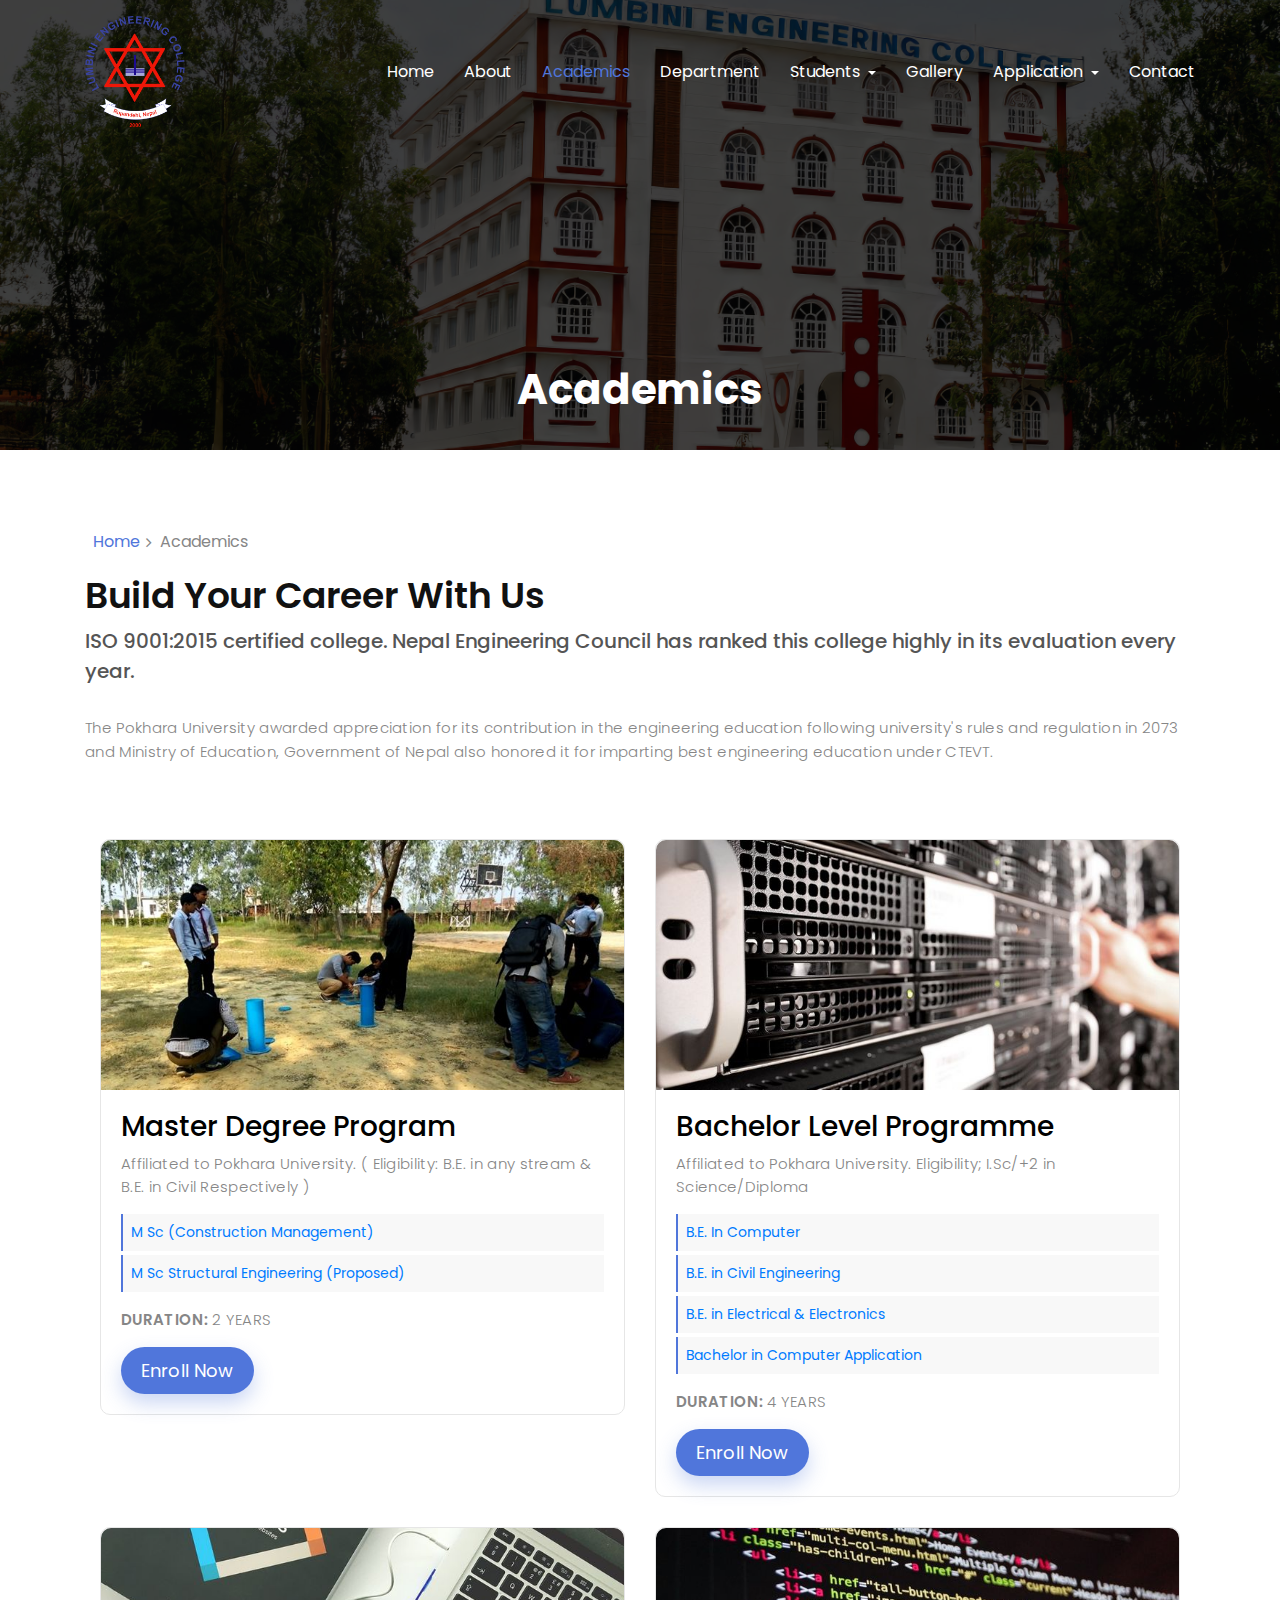
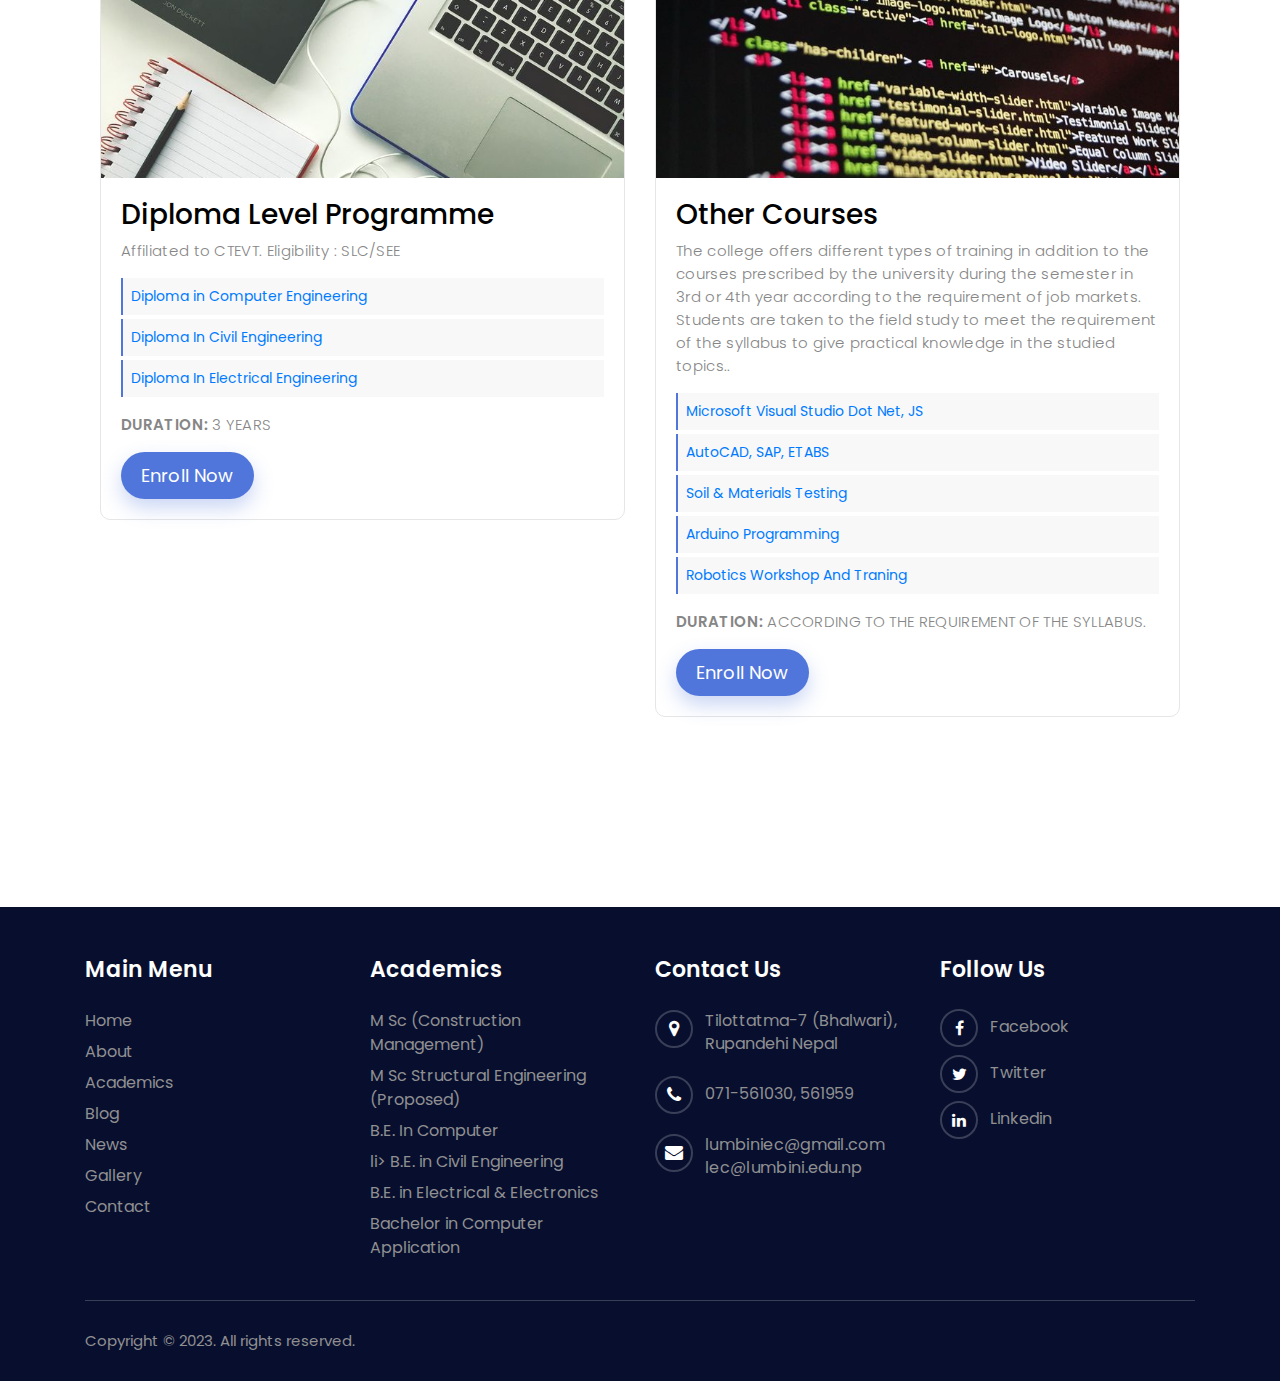
<file: academics.html>
<!DOCTYPE html>
<html lang="en">
  <head>
    <meta http-equiv="Content-Type" content="text/html; charset=UTF-8" />
    <meta http-equiv="X-UA-Compatible" content="IE=edge" />
    <meta name="viewport" content="width=device-width, initial-scale=1.0" />
    <meta name="theme-color" content="#5076db" />
    <meta name="description" content="" />
    <meta name="keywords" content="" />
    <title>LEC</title>
    <link rel="shortcut icon" type="image/x-icon" href="favicon.ico" />
    <!-- Bootstrap -->
    <link href="assets/css/bootstrap.css" rel="stylesheet" />
    <link
      rel="stylesheet"
      href="https://cdn.jsdelivr.net/npm/bootstrap-icons@1.11.1/font/bootstrap-icons.css"
      />
    <!-- font awesome -->
    <link href="assets/css/font-awesome.css" rel="stylesheet" />
    <!-- aos -->
    <link href="assets/css/aos.css" rel="stylesheet" />
    <!-- owl carousel -->
    <link rel="stylesheet" href="assets/css/owl.carousel.min.css" />
    <!-- lightbox -->
    <link href="assets/css/ekko-lightbox.css" rel="stylesheet">
    <!-- style sheet -->
    <link href="assets/css/style.css" rel="stylesheet" />
    <!-- color style sheet -->
    <link id="skin-css" href="assets/css/color.css" rel="stylesheet" />
    <!-- responsive style sheet -->
    <link href="assets/css/responsive.css" rel="stylesheet" />
  </head>
  <body>
    <!-- Header -->
    <header>
      <div class="nav_sec">
        <div class="container">
          <nav class="navbar navbar-expand-lg navbar-light">
            <a class="navbar-brand" href="index.html">
            <img src="assets/images/logo.png" alt="" />
            </a>
            <button
              class="navbar-toggler navbar-toggler-right collapsed"
              type="button"
              data-toggle="collapse"
              data-target="#Navigation"
              aria-controls="Navigation"
              aria-expanded="false"
              aria-label="Toggle navigation"
              >
            <span></span>
            <span></span>
            <span></span>
            </button>
            <div class="collapse navbar-collapse" id="Navigation">
              <ul class="navbar-nav ml-auto">
                <li class="nav-item">
                  <a class="nav-link" href="index.html">Home</a>
                </li>
                <li class="nav-item">
                  <a class="nav-link" href="about.html">About</a>
                </li>
                <li class="nav-item active">
                  <a class="nav-link" href="academics.html">Academics</a>
                </li>
                <li class="nav-item">
                  <a class="nav-link" href="departments.html">Department</a>
                </li>
                <li class="nav-item dropdown">
                  <a
                    class="nav-link dropdown-toggle"
                    href="#"
                    id="navbarDropdown"
                    role="button"
                    data-toggle="dropdown"
                    aria-haspopup="true"
                    aria-expanded="false"
                    >
                  Students
                  </a>
                  <div class="dropdown-menu" aria-labelledby="navbarDropdown">
                    <a class="dropdown-item" href="welfare.html"
                      >Welfare Unit</a
                      >
                    <a class="dropdown-item" href="robotics.html">Robotics</a>
                  </div>
                </li>
                <li class="nav-item">
                  <a class="nav-link" href="gallery.html">Gallery</a>
                </li>
                <li class="nav-item dropdown">
                  <a
                    class="nav-link dropdown-toggle"
                    href="#"
                    id="navbarDropdown"
                    role="button"
                    data-toggle="dropdown"
                    aria-haspopup="true"
                    aria-expanded="false"
                    >
                  Application
                  </a>
                  <div class="dropdown-menu" aria-labelledby="navbarDropdown">
                    <a class="dropdown-item" href="welfare.html"
                      >Application BE</a
                      >
                  </div>
                </li>
                <li class="nav-item">
                  <a class="nav-link" href="contact.html">Contact</a>
                </li>
              </ul>
            </div>
          </nav>
        </div>
      </div>
    </header>
    <!-- Section -->
    <!-- Slider Sec -->
    <section
      class="inner_banner"
      style="
      background-image: url(assets/images/slides/slide2.jpg);
      background-size: cover;
      "
      >
      <div class="container">
        <h1>Academics<span></span></h1>
      </div>
    </section>
    <!-- Academic Sec -->
    <section class="inner_sec">
    <div class="container">
      <ul class="breadcrum">
        <li><a href="index.html">Home</a></li>
        <li>Academics</li>
      </ul>
      <div class="row">
        <div class="col-12">
          <div class="detail">
            <h2 class="section_title left">Build Your Career With Us</h2>
            <h3>
              ISO 9001:2015 certified college. Nepal Engineering Council has ranked this college highly in its evaluation every year.
            </h3>
            <p>
              The Pokhara University awarded appreciation for its contribution in the engineering education following university's rules and regulation in 2073 and Ministry of Education, Government of Nepal also honored it for imparting best engineering education under CTEVT.
            </p>
          </div>
        </div>
      </div>
      <section class="inner_sec">
        <div class="container">
          <div class="row">
            <div class="col-md-6 col-sm-12">
              <div class="card">
                <div class="card-img"><img src="assets/images/academics/soil.jpg" alt="" class="object-fit-cover" /></div>
                <div class="card-body">
                  <h3>Master  Degree Program </h3>
                  <p>Affiliated to Pokhara University. ( Eligibility: B.E. in any stream & B.E. in Civil Respectively )</p>
                  <ul class="course_list">
                    <li><a href="detail.html">M Sc (Construction Management)</a></li>
                    <li><a href="detail.html">M Sc Structural Engineering (Proposed)</a></li>
                  </ul>
                  <p>
                    <strong>DURATION:</strong>  2 YEARS
                  </p>
                  <div class="btn-block">
                    <a href="contact.html" class="buy_btn">Enroll Now</a>                        
                  </div>
                </div>
              </div>
            </div>
            <div class="col-md-6 col-sm-12">
              <div class="card">
                <div class="card-img"><img src="assets/images/academics/server-1235959_1280.jpg" alt="" class="object-fit-cover" /></div>
                <div class="card-body">
                  <h3>Bachelor Level Programme</h3>
                  <p>Affiliated to Pokhara University. Eligibility; I.Sc/+2 in Science/Diploma
                  </p>
                  <ul class="course_list">
                    <li><a href="detail.html">B.E. In Computer</a></li>
                    <li><a href="detail.html">B.E. in Civil Engineering</a></li>
                    <li><a href="detail.html">B.E. in Electrical & Electronics</a></li>
                    <li><a href="detail.html">Bachelor in Computer Application</a></li>
                  </ul>
                  <p>
                    <strong>DURATION:</strong>  4 YEARS
                  </p>
                  <div class="btn-block">
                    <a href="contact.html" class="buy_btn">Enroll Now</a>                        
                  </div>
                </div>
              </div>
            </div>
            <div class="col-md-6 col-sm-12">
              <div class="card">
                <div class="card-img"><img src="assets/images/academics/web-design-2038872_1280.jpg" alt="" class="object-fit-cover" /></div>
                <div class="card-body">
                  <h3>Diploma Level Programme</h3>
                  <p>Affiliated to CTEVT. Eligibility : SLC/SEE</p>
                  <ul class="course_list">
                    <li><a href="detail.html">Diploma in Computer Engineering</a></li>
                    <li><a href="detail.html">Diploma In Civil Engineering</a></li>
                    <li><a href="detail.html">Diploma In Electrical Engineering</a></li>
                  </ul>
                  <p>
                    <strong>DURATION:</strong>  3 YEARS
                  </p>
                  <div class="btn-block">
                    <a href="contact.html" class="buy_btn">Enroll Now</a>                        
                  </div>
                </div>
              </div>
            </div>
            <div class="col-md-6 col-sm-12">
              <div class="card">
                <div class="card-img"><img src="assets/images/academics/code-1076536_1280.jpg" alt="" class="object-fit-cover" /></div>
                <div class="card-body">
                  <h3>Other Courses</h3>
                  <p>The college offers different types of training in addition to the courses prescribed by the university during the semester in 3rd or 4th year according to the requirement of job markets. Students are taken to the field study to meet the requirement of the syllabus to give  practical knowledge in the studied topics..  </p>
                  <ul class="course_list">
                    <li><a href="detail.html">Microsoft Visual Studio Dot Net, JS</a></li>
                    <li><a href="detail.html">AutoCAD, SAP, ETABS</a></li>
                    <li><a href="detail.html">Soil & Materials Testing</a></li>
                    <li><a href="detail.html">Arduino Programming</a></li>
                    <li><a href="detail.html">Robotics Workshop And Traning</a></li>
                  </ul>
                  <p>
                    <strong>DURATION:</strong> ACCORDING TO THE REQUIREMENT OF THE SYLLABUS.
                  </p>
                  <div class="btn-block">
                    <a href="contact.html" class="buy_btn">Enroll Now</a>                        
                  </div>
                </div>
              </div>
            </div>
          </div>
        </div>
    </div>
    </div>
    </section>
    <!-- Footer -->
    <footer>
      <section class="footer_detail">
        <div class="container">
          <div class="inner">
            <div class="row footer-space">
              <div class="col-lg-3 col-sm-6">
                <h3>Main Menu</h3>
                <ul class="footer_link">
                  <li>
                    <a href="#">Home</a>
                  </li>
                  <li>
                    <a href="#">About</a>
                  </li>
                  <li>
                    <a href="#">Academics</a>
                  </li>
                  <li>
                    <a href="#">Blog</a>
                  </li>
                  <li>
                    <a href="#">News</a>
                  </li>
                  <li>
                    <a href="#">Gallery</a>
                  </li>
                  <li>
                    <a href="#">Contact </a>
                  </li>
                </ul>
              </div>
              <div class="col-lg-3 col-sm-6">
                <h3>Academics</h3>
                <ul class="footer_link">
                  <li>
                    <a href="#">M Sc (Construction Management)</a>
                  </li>
                  <li>
                    <a href="#"></a>M Sc Structural Engineering (Proposed) </a>
                  </li>
                  <li>
                    <a href="#">B.E. In Computer</a>
                  </li>
                  <li>li> <a href="#">B.E. in Civil Engineering</a>
                  </li>
                  <li>
                    <a href="#">B.E. in Electrical & Electronics</a>
                  </li>
                  <li>
                    <a href="#">Bachelor in Computer Application</a>
                  </li>
                </ul>
              </div>
              <div class="col-lg-3 col-sm-6">
                <h3>Contact Us</h3>
                <ul class="add_info">
                  <li><i class="fa fa-map-marker"></i>Tilottatma-7 (Bhalwari), Rupandehi Nepal</li>
                  <li><i class="fa fa-phone"></i>071-561030, 561959</li>
                  <li>
                    <i class="fa fa-envelope"></i>
                    <p><a href="mailto:lumbiniec@gmail.com">lumbiniec@gmail.com</a><br /> <a href="mailto:lec@lumbini.edu.np">lec@lumbini.edu.np</a></p>
                  </li>
                </ul>
              </div>
              <div class="col-lg-3 col-sm-6">
                <h3>Follow Us</h3>
                <ul class="footer_social">
                  <li>
                    <a href="#">
                    <i class="fa fa-facebook"></i> Facebook </a>
                  </li>
                  <li>
                    <a href="#">
                    <i class="fa fa-twitter"></i> Twitter </a>
                  </li>
                  <li>
                    <a href="#">
                    <i class="fa fa-linkedin"></i> Linkedin </a>
                  </li>
                </ul>
              </div>
            </div>
            <!-- Copyright -->
            <div class="copyright"> Copyright © 2023. All rights reserved. </div>
          </div>
          <a href="javascript:void(0)" id="return-to-top">
          <span>&#8593;</span>
          </a>
        </div>
      </section>
    </footer>
    <!-- jquery -->
    <script src="assets/js/jquery-3.1.0.min.js"></script>
    <!-- popper js -->
    <script src="assets/js/popper.min.js"></script>
    <!-- bootstrap js -->
    <script src="assets/js/bootstrap.min.js"></script>
    <!-- owl carousel js -->
    <script src="assets/js/owl.carousel.js"></script>
    <!-- aos js -->
    <script src="assets/js/aos.js"></script>
    <!-- lightbox js -->
    <script src="assets/js/ekko-lightbox.min.js"></script>
    <!-- script js -->
    <script src="assets/js/script.js"></script>
  </body>
</html>
</file>
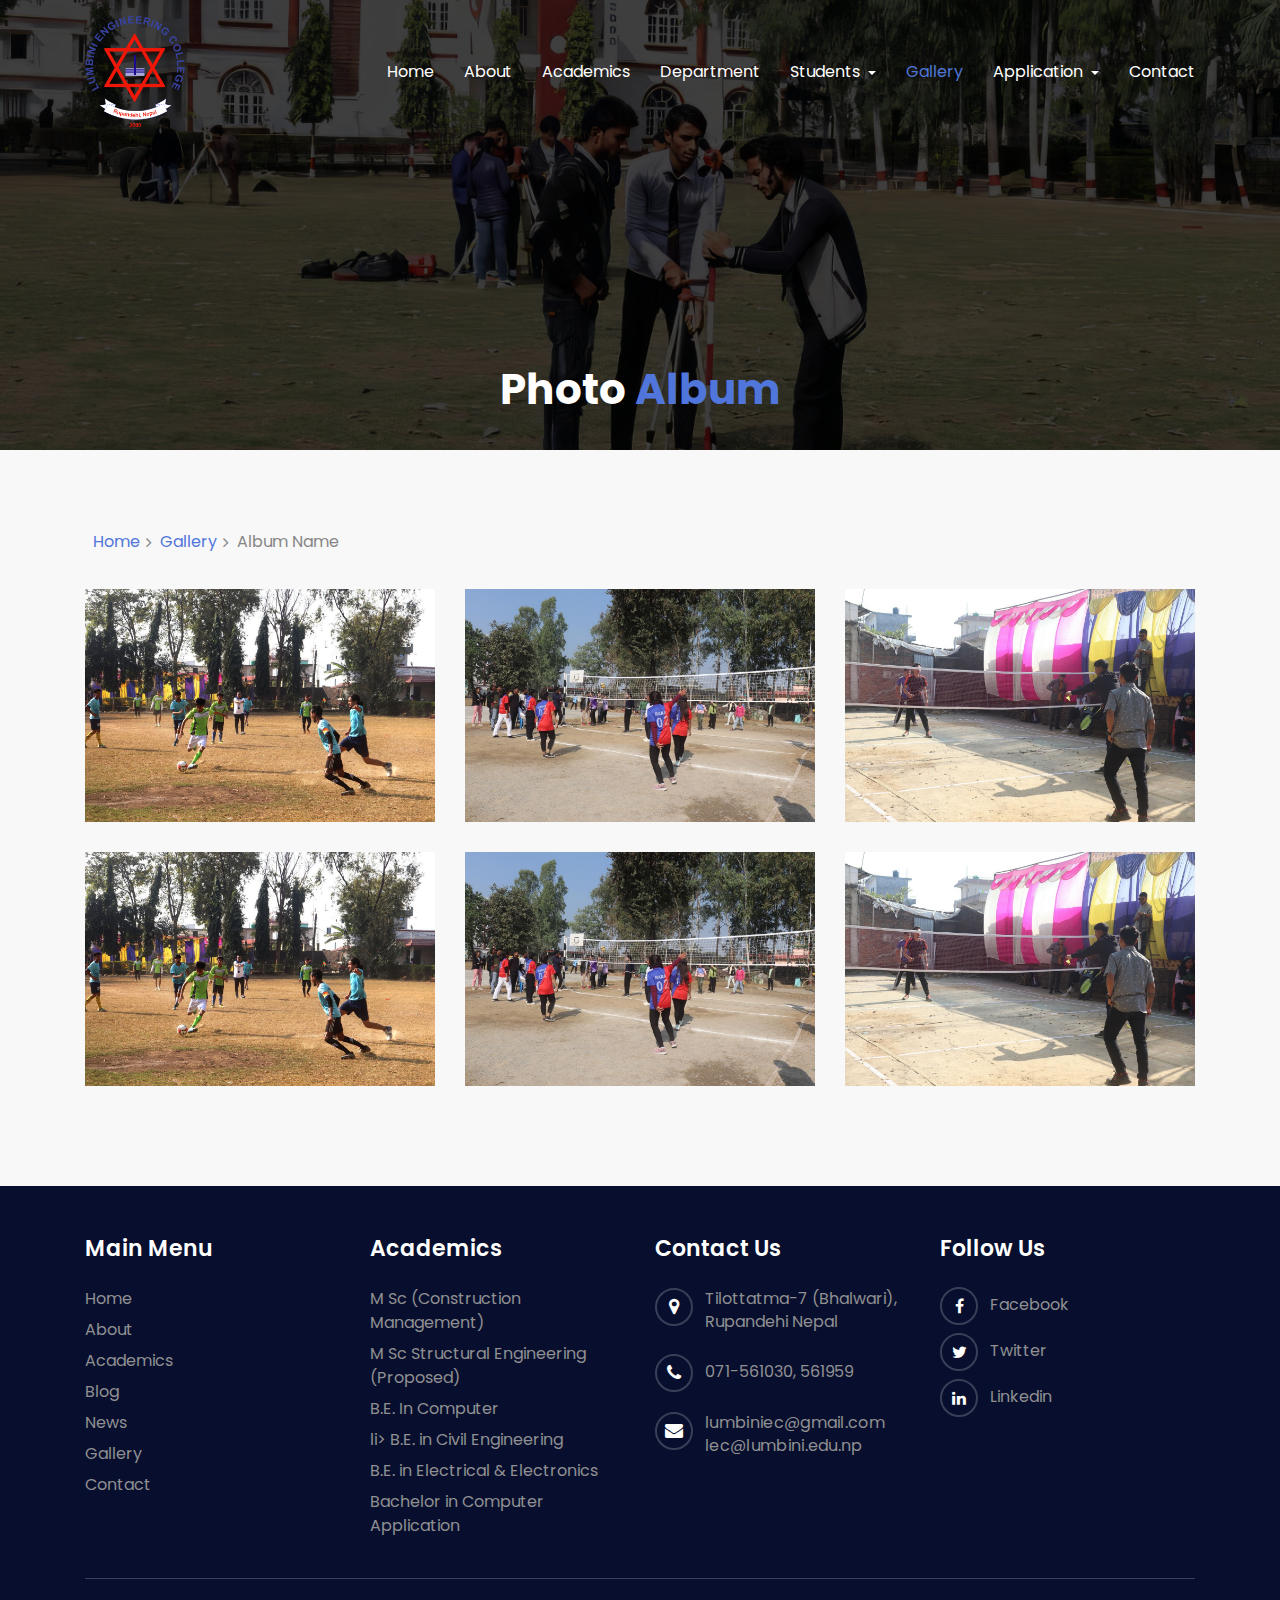
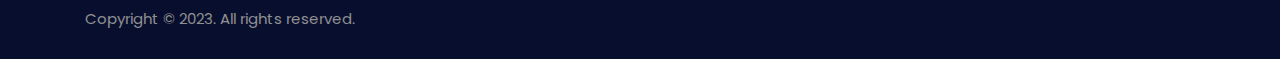
<file: album.html>
<!DOCTYPE html>
<html lang="en">
  <head>
    <meta http-equiv="Content-Type" content="text/html; charset=UTF-8" />
    <meta http-equiv="X-UA-Compatible" content="IE=edge" />
    <meta name="viewport" content="width=device-width, initial-scale=1.0" />
    <meta name="theme-color" content="#5076db" />
    <meta name="description" content="" />
    <meta name="keywords" content="" />
    <title>LEC</title>
    <link rel="shortcut icon" type="image/x-icon" href="favicon.ico" />
    <!-- Bootstrap -->
    <link href="assets/css/bootstrap.css" rel="stylesheet" />
    <link
      rel="stylesheet"
      href="https://cdn.jsdelivr.net/npm/bootstrap-icons@1.11.1/font/bootstrap-icons.css"
      />
    <!-- font awesome -->
    <link href="assets/css/font-awesome.css" rel="stylesheet" />
    <!-- aos -->
    <link href="assets/css/aos.css" rel="stylesheet" />
    <!-- owl carousel -->
    <link rel="stylesheet" href="assets/css/owl.carousel.min.css" />
    <!-- lightbox -->
    <link href="assets/css/ekko-lightbox.css" rel="stylesheet">
    <!-- style sheet -->
    <link href="assets/css/style.css" rel="stylesheet" />
    <!-- color style sheet -->
    <link id="skin-css" href="assets/css/color.css" rel="stylesheet" />
    <!-- responsive style sheet -->
    <link href="assets/css/responsive.css" rel="stylesheet" />
  </head>
  <body>
    <!-- Header -->
    <header>
      <div class="nav_sec">
        <div class="container">
          <nav class="navbar navbar-expand-lg navbar-light">
            <a class="navbar-brand" href="index.html">
            <img src="assets/images/logo.png" alt="" />
            </a>
            <button
              class="navbar-toggler navbar-toggler-right collapsed"
              type="button"
              data-toggle="collapse"
              data-target="#Navigation"
              aria-controls="Navigation"
              aria-expanded="false"
              aria-label="Toggle navigation"
              >
            <span></span>
            <span></span>
            <span></span>
            </button>
            <div class="collapse navbar-collapse" id="Navigation">
              <ul class="navbar-nav ml-auto">
                <li class="nav-item">
                  <a class="nav-link" href="index.html">Home</a>
                </li>
                <li class="nav-item">
                  <a class="nav-link" href="about.html">About</a>
                </li>
                <li class="nav-item">
                  <a class="nav-link" href="academics.html">Academics</a>
                </li>
                <li class="nav-item">
                  <a class="nav-link" href="departments.html">Department</a>
                </li>
                <li class="nav-item dropdown">
                  <a
                    class="nav-link dropdown-toggle"
                    href="#"
                    id="navbarDropdown"
                    role="button"
                    data-toggle="dropdown"
                    aria-haspopup="true"
                    aria-expanded="false"
                    >
                  Students
                  </a>
                  <div class="dropdown-menu" aria-labelledby="navbarDropdown">
                    <a class="dropdown-item" href="welfare.html"
                      >Welfare Unit</a
                      >
                    <a class="dropdown-item" href="robotics.html">Robotics</a>
                  </div>
                </li>
                <li class="nav-item active">
                  <a class="nav-link" href="gallery.html">Gallery</a>
                </li>
                <li class="nav-item dropdown">
                  <a
                    class="nav-link dropdown-toggle"
                    href="#"
                    id="navbarDropdown"
                    role="button"
                    data-toggle="dropdown"
                    aria-haspopup="true"
                    aria-expanded="false"
                    >
                  Application
                  </a>
                  <div class="dropdown-menu" aria-labelledby="navbarDropdown">
                    <a class="dropdown-item" href="welfare.html"
                      >Application BE</a
                      >
                  </div>
                </li>
                <li class="nav-item">
                  <a class="nav-link" href="contact.html">Contact</a>
                </li>
              </ul>
            </div>
          </nav>
        </div>
      </div>
    </header>
    <!-- Section -->
    <!-- Banner Sec -->
    <section
      class="inner_banner"
      style="
      background-image: url(assets/images/slides/slide3.jpg);
      background-size: cover;
      "
      >
      <div class="container">
        <h1>Photo <span>Album</span></h1>
      </div>
    </section>
    <!-- Gallery Sec -->
    <section class="gallery_sec">
      <div class="container">
        <ul class="breadcrum">
          <li><a href="index.html">Home</a></li>
          <li><a href="gallery.html">Gallery</a></li>
          <li>Album Name</li>
        </ul>
        <div class="card-columns row">
          <div class="card col-md-4">
            <figure>
              <a href="assets/images/gallery/img_7710.jpg" data-toggle="lightbox" data-gallery="album-1">
              <img src="assets/images/gallery/img_7710.jpg" alt="img">
              </a>
            </figure>
          </div>
          <div class="card col-md-4">
            <figure>
              <a href="assets/images/gallery/sp4.jpg" data-toggle="lightbox" data-gallery="album-1">
              <img src="assets/images/gallery/sp4.jpg" alt="img">
              </a>
            </figure>
          </div>
          <div class="card col-md-4">
            <figure>
              <a href="assets/images/gallery/sp7.jpg" data-toggle="lightbox" data-gallery="album-1">
              <img src="assets/images/gallery/sp7.jpg" alt="img">
              </a>
            </figure>
          </div>
          <div class="card col-md-4">
            <figure>
              <a href="assets/images/gallery/img_7710.jpg" data-toggle="lightbox" data-gallery="album-1">
              <img src="assets/images/gallery/img_7710.jpg" alt="img">
              </a>
            </figure>
          </div>
          <div class="card col-md-4">
            <figure>
              <a href="assets/images/gallery/sp4.jpg" data-toggle="lightbox" data-gallery="album-1">
              <img src="assets/images/gallery/sp4.jpg" alt="img">
              </a>
            </figure>
          </div>
          <div class="card col-md-4">
            <figure>
              <a href="assets/images/gallery/sp7.jpg" data-toggle="lightbox" data-gallery="album-1">
              <img src="assets/images/gallery/sp7.jpg" alt="img">
              </a>
            </figure>
          </div>
        </div>
      </div>
    </section>
    <!-- Footer -->
    <footer>
      <section class="footer_detail">
        <div class="container">
          <div class="inner">
            <div class="row footer-space">
              <div class="col-lg-3 col-sm-6">
                <h3>Main Menu</h3>
                <ul class="footer_link">
                  <li>
                    <a href="#">Home</a>
                  </li>
                  <li>
                    <a href="#">About</a>
                  </li>
                  <li>
                    <a href="#">Academics</a>
                  </li>
                  <li>
                    <a href="#">Blog</a>
                  </li>
                  <li>
                    <a href="#">News</a>
                  </li>
                  <li>
                    <a href="#">Gallery</a>
                  </li>
                  <li>
                    <a href="#">Contact </a>
                  </li>
                </ul>
              </div>
              <div class="col-lg-3 col-sm-6">
                <h3>Academics</h3>
                <ul class="footer_link">
                  <li>
                    <a href="#">M Sc (Construction Management)</a>
                  </li>
                  <li>
                    <a href="#"></a>M Sc Structural Engineering (Proposed) </a>
                  </li>
                  <li>
                    <a href="#">B.E. In Computer</a>
                  </li>
                  <li>li> <a href="#">B.E. in Civil Engineering</a>
                  </li>
                  <li>
                    <a href="#">B.E. in Electrical & Electronics</a>
                  </li>
                  <li>
                    <a href="#">Bachelor in Computer Application</a>
                  </li>
                </ul>
              </div>
              <div class="col-lg-3 col-sm-6">
                <h3>Contact Us</h3>
                <ul class="add_info">
                  <li><i class="fa fa-map-marker"></i>Tilottatma-7 (Bhalwari), Rupandehi Nepal</li>
                  <li><i class="fa fa-phone"></i>071-561030, 561959</li>
                  <li>
                    <i class="fa fa-envelope"></i>
                    <p><a href="mailto:lumbiniec@gmail.com">lumbiniec@gmail.com</a><br /> <a href="mailto:lec@lumbini.edu.np">lec@lumbini.edu.np</a></p>
                  </li>
                </ul>
              </div>
              <div class="col-lg-3 col-sm-6">
                <h3>Follow Us</h3>
                <ul class="footer_social">
                  <li>
                    <a href="#">
                    <i class="fa fa-facebook"></i> Facebook </a>
                  </li>
                  <li>
                    <a href="#">
                    <i class="fa fa-twitter"></i> Twitter </a>
                  </li>
                  <li>
                    <a href="#">
                    <i class="fa fa-linkedin"></i> Linkedin </a>
                  </li>
                </ul>
              </div>
            </div>
            <!-- Copyright -->
            <div class="copyright"> Copyright © 2023. All rights reserved. </div>
          </div>
          <a href="javascript:void(0)" id="return-to-top">
          <span>&#8593;</span>
          </a>
        </div>
      </section>
    </footer>
    <!-- jquery -->
    <script src="assets/js/jquery-3.1.0.min.js"></script>
    <!-- popper js -->
    <script src="assets/js/popper.min.js"></script>
    <!-- bootstrap js -->
    <script src="assets/js/bootstrap.min.js"></script>
    <!-- owl carousel js -->
    <script src="assets/js/owl.carousel.js"></script>
    <!-- aos js -->
    <script src="assets/js/aos.js"></script>
    <!-- lightbox js -->
    <script src="assets/js/ekko-lightbox.min.js"></script>
    <!-- script js -->
    <script src="assets/js/script.js"></script>
  </body>
</html>
</file>
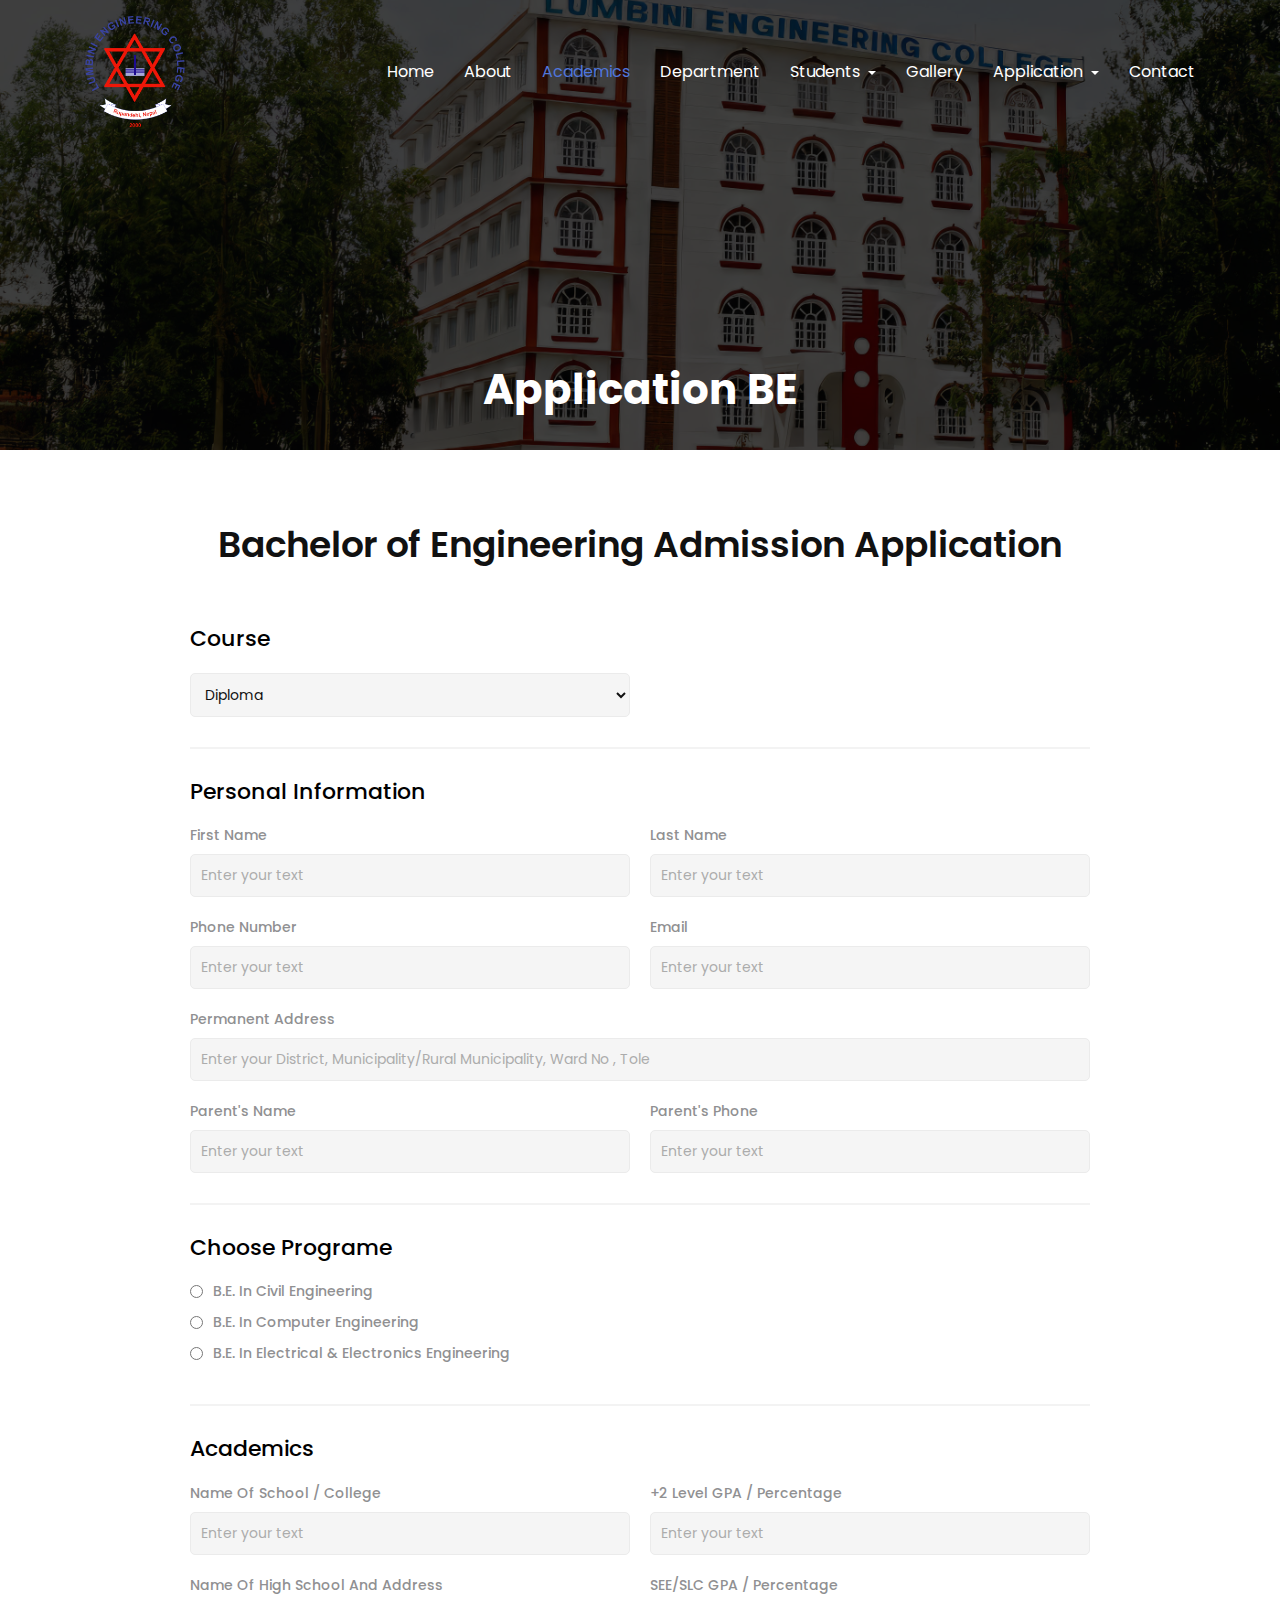
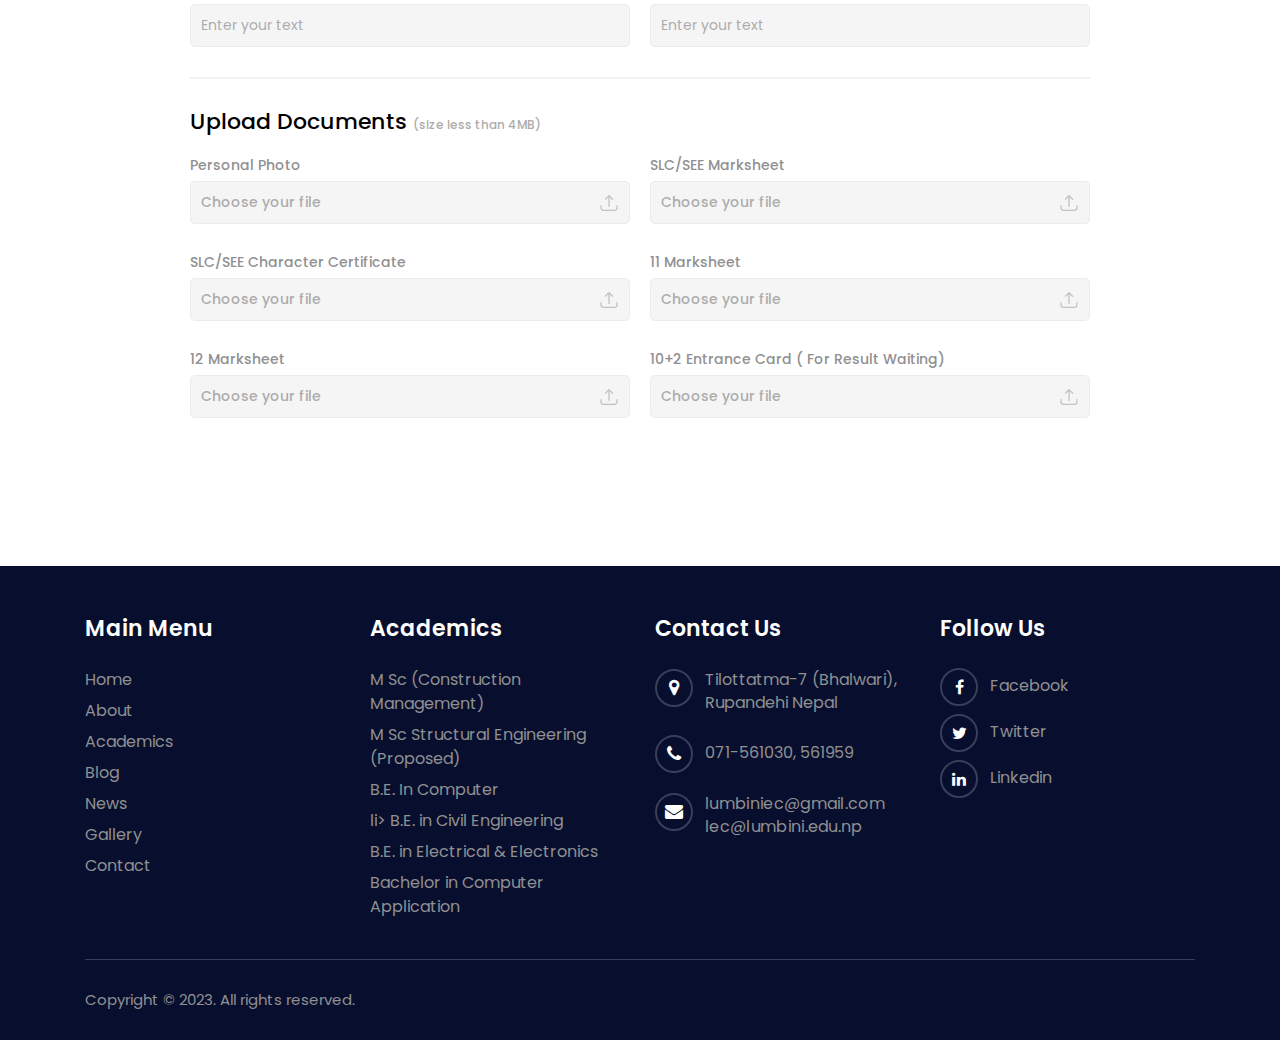
<file: application.html>
<!DOCTYPE html>
<html lang="en">
  <head>
    <meta http-equiv="Content-Type" content="text/html; charset=UTF-8" />
    <meta http-equiv="X-UA-Compatible" content="IE=edge" />
    <meta name="viewport" content="width=device-width, initial-scale=1.0" />
    <meta name="theme-color" content="#5076db" />
    <meta name="description" content="" />
    <meta name="keywords" content="" />
    <title>LEC</title>
    <link rel="shortcut icon" type="image/x-icon" href="favicon.ico" />
    <!-- Bootstrap -->
    <link href="assets/css/bootstrap.css" rel="stylesheet" />
    <link
      rel="stylesheet"
      href="https://cdn.jsdelivr.net/npm/bootstrap-icons@1.11.1/font/bootstrap-icons.css"
    />
    <!-- font awesome -->
    <link href="assets/css/font-awesome.css" rel="stylesheet" />
    <!-- aos -->
    <link href="assets/css/aos.css" rel="stylesheet" />
    <!-- owl carousel -->
    <link rel="stylesheet" href="assets/css/owl.carousel.min.css" />
    <!-- lightbox -->
    <link href="assets/css/ekko-lightbox.css" rel="stylesheet" />
    <!-- style sheet -->
    <link href="assets/css/style.css" rel="stylesheet" />
    <!-- color style sheet -->
    <link id="skin-css" href="assets/css/color.css" rel="stylesheet" />
    <!-- responsive style sheet -->
    <link href="assets/css/responsive.css" rel="stylesheet" />
  </head>
  <body>
    <!-- Header -->
    <header>
      <div class="nav_sec">
        <div class="container">
          <nav class="navbar navbar-expand-lg navbar-light">
            <a class="navbar-brand" href="index.html">
              <img src="assets/images/logo.png" alt="" />
            </a>
            <button
              class="navbar-toggler navbar-toggler-right collapsed"
              type="button"
              data-toggle="collapse"
              data-target="#Navigation"
              aria-controls="Navigation"
              aria-expanded="false"
              aria-label="Toggle navigation"
            >
              <span></span>
              <span></span>
              <span></span>
            </button>
            <div class="collapse navbar-collapse" id="Navigation">
              <ul class="navbar-nav ml-auto">
                <li class="nav-item">
                  <a class="nav-link" href="index.html">Home</a>
                </li>
                <li class="nav-item">
                  <a class="nav-link" href="about.html">About</a>
                </li>
                <li class="nav-item active">
                  <a class="nav-link" href="academics.html">Academics</a>
                </li>
                <li class="nav-item">
                  <a class="nav-link" href="departments.html">Department</a>
                </li>
                <li class="nav-item dropdown">
                  <a
                    class="nav-link dropdown-toggle"
                    href="#"
                    id="navbarDropdown"
                    role="button"
                    data-toggle="dropdown"
                    aria-haspopup="true"
                    aria-expanded="false"
                  >
                    Students
                  </a>
                  <div class="dropdown-menu" aria-labelledby="navbarDropdown">
                    <a class="dropdown-item" href="welfare.html"
                      >Welfare Unit</a
                    >
                    <a class="dropdown-item" href="robotics.html">Robotics</a>
                  </div>
                </li>
                <li class="nav-item">
                  <a class="nav-link" href="gallery.html">Gallery</a>
                </li>
                <li class="nav-item dropdown">
                  <a
                    class="nav-link dropdown-toggle"
                    href="#"
                    id="navbarDropdown"
                    role="button"
                    data-toggle="dropdown"
                    aria-haspopup="true"
                    aria-expanded="false"
                  >
                    Application
                  </a>
                  <div class="dropdown-menu" aria-labelledby="navbarDropdown">
                    <a class="dropdown-item" href="welfare.html"
                      >Application BE</a
                    >
                  </div>
                </li>
                <li class="nav-item">
                  <a class="nav-link" href="contact.html">Contact</a>
                </li>
              </ul>
            </div>
          </nav>
        </div>
      </div>
    </header>
    <!-- Section -->
    <!-- Slider Sec -->
    <section
      class="inner_banner"
      style="
        background-image: url(assets/images/slides/slide2.jpg);
        background-size: cover;
      "
    >
      <div class="container">
        <h1>Application BE<span></span></h1>
      </div>
    </section>
    <!-- Application Sec -->
    <section>
      <div class="container">
        <h2 class="section_title">
          Bachelor of Engineering Admission Application
        </h2>
        <div class="application-form-container">
          <form action="" class="application-form">
            <h3 class="application-form-head single-row">Course</h3>
            <div class="application-form-row division-row">
              <div class="application-form-col">
                <select name="course">
                  <option value="volvo">Diploma</option>
                  <option value="volvo">Bachelors</option>
                </select>
              </div>
            </div>
            <h3 class="application-form-head single-row">
              Personal Information
            </h3>
            <div class="application-form-row">
              <div class="application-form-col">
                <label for="firstName">First Name</label>
                <input
                  type="text"
                  class="application-form-input"
                  id="firstName"
                  placeholder="Enter your text"
                />
              </div>
              <div class="application-form-col">
                <label for="lastName">Last Name</label>
                <input
                  type="text"
                  class="application-form-input"
                  id="lastName"
                  placeholder="Enter your text"
                />
              </div>
            </div>
            <div class="application-form-row">
              <div class="application-form-col">
                <label for="phone">Phone Number</label>
                <input
                  type="number"
                  class="application-form-input"
                  id="phone"
                  placeholder="Enter your text"
                />
              </div>
              <div class="application-form-col">
                <label for="email">Email</label>
                <input
                  type="email"
                  class="application-form-input"
                  id="email"
                  placeholder="Enter your text"
                />
              </div>
            </div>

            <div class="application-form-row">
              <div class="application-form-col single-row">
                <label for="permanentAddress">Permanent Address</label>
                <input
                  type="text"
                  class="application-form-input"
                  id="permanentAddress"
                  placeholder="Enter your District, Municipality/Rural Municipality, Ward No , Tole"
                />
              </div>
            </div>
            <div class="application-form-row division-row">
              <div class="application-form-col">
                <label for="parentName">Parent's Name</label>
                <input
                  type="text"
                  class="application-form-input"
                  id="parentName"
                  placeholder="Enter your text"
                />
              </div>
              <div class="application-form-col">
                <label for="parentPhone">Parent's Phone</label>
                <input
                  type="number"
                  class="application-form-input"
                  id="parentPhone"
                  placeholder="Enter your text"
                />
              </div>
            </div>
            <div class="application-form-row division-row">
              <div class="application-form-radio-col">
                <h3 class="application-form-head">Choose Programe</h3>
                <div class="radio-row">
                  <input
                    type="radio"
                    id="BCvil"
                    name="programe"
                    value="BCvil"
                  />
                  <label for="BCvil">B.E. In Civil Engineering</label>
                </div>
                <div class="radio-row">
                  <input type="radio" id="BCE" name="programe" value="BCE" />
                  <label for="BCE">B.E. In Computer Engineering</label>
                </div>
                <div class="radio-row">
                  <input type="radio" id="BEE" name="programe" value="BEE" />
                  <label for="BEE"
                    >B.E. In Electrical & Electronics Engineering</label
                  >
                </div>
              </div>
            </div>
            <h3 class="application-form-head single-row">Academics</h3>
            <div class="application-form-row">
              <div class="application-form-col">
                <label for="schoolCollege">Name Of School / College</label>
                <input
                  type="text"
                  class="application-form-input"
                  id="schoolCollege"
                  placeholder="Enter your text"
                />
              </div>
              <div class="application-form-col">
                <label for="plus2score">+2 Level GPA / Percentage</label>
                <input
                  type="text"
                  class="application-form-input"
                  id="plus2score"
                  placeholder="Enter your text"
                />
              </div>
            </div>
            <div class="application-form-row division-row">
              <div class="application-form-col">
                <label for="highschool">Name Of High School And Address</label>
                <input
                  type="text"
                  class="application-form-input document-file-input"
                  id="highschool"
                  placeholder="Enter your text"
                />
              </div>
              <div class="application-form-col">
                <label for="score">SEE/SLC GPA / Percentage</label>
                <input
                  type="text"
                  class="application-form-input"
                  id="score"
                  placeholder="Enter your text"
                />
              </div>
            </div>
            <h3 class="application-form-head single-row">
              Upload Documents <span>(size less than 4MB)</span>
            </h3>
            <div class="application-form-row">
              <div class="application-form-col file-input-col">
                <label for="personalPhoto"
                  >Personal Photo
                  <div class="file-box">
                    <div class="file-box-text">Choose your file</div>
                    <img
                      src="/assets/images/upload.svg"
                      alt=""
                      class="file-upload-icon"
                    />
                  </div>
                </label>
                <input
                  type="file"
                  class="application-form-input document-file-input"
                  id="personalPhoto"
                  placeholder="Enter your text"
                />
              </div>
              <div class="application-form-col file-input-col">
                <label for="SLC/SEEMarksheet"
                  >SLC/SEE Marksheet
                  <div class="file-box">
                    <div class="file-box-text">Choose your file</div>
                    <img
                      src="/assets/images/upload.svg"
                      alt=""
                      class="file-upload-icon"
                    />
                  </div>
                </label>
                <input
                  type="file"
                  class="application-form-input document-file-input"
                  id="SLC/SEEMarksheet"
                  placeholder="Enter your text"
                />
              </div>
            </div>
            <div class="application-form-row">
              <div class="application-form-col file-input-col">
                <label for="SLC/SEECharacterCertificate"
                  >SLC/SEE Character Certificate
                  <div class="file-box">
                    <div class="file-box-text">Choose your file</div>
                    <img
                      src="/assets/images/upload.svg"
                      alt=""
                      class="file-upload-icon"
                    />
                  </div>
                </label>
                <input
                  type="file"
                  class="application-form-input document-file-input"
                  id="SLC/SEECharacterCertificate"
                  placeholder="Enter your text"
                />
              </div>
              <div class="application-form-col file-input-col">
                <label for="11Marksheet"
                  >11 Marksheet
                  <div class="file-box">
                    <div class="file-box-text">Choose your file</div>
                    <img
                      src="/assets/images/upload.svg"
                      alt=""
                      class="file-upload-icon"
                    />
                  </div>
                </label>
                <input
                  type="file"
                  class="application-form-input document-file-input"
                  id="11Marksheet"
                  placeholder="Enter your text"
                />
              </div>
            </div>
            <div class="application-form-row">
              <div class="application-form-col file-input-col">
                <label for="12Marksheet"
                  >12 Marksheet
                  <div class="file-box">
                    <div class="file-box-text">Choose your file</div>
                    <img
                      src="/assets/images/upload.svg"
                      alt=""
                      class="file-upload-icon"
                    />
                  </div>
                </label>
                <input
                  type="file"
                  class="application-form-input document-file-input"
                  id="12Marksheet"
                  placeholder="Enter your text"
                />
              </div>
              <div class="application-form-col file-input-col">
                <label for="entranceCard"
                  >10+2 Entrance Card ( For Result Waiting)

                  <div class="file-box">
                    <div class="file-box-text">Choose your file</div>
                    <img
                      src="/assets/images/upload.svg"
                      alt=""
                      class="file-upload-icon"
                    />
                  </div>
                </label>
                <input
                  type="file"
                  class="application-form-input document-file-input"
                  id="entranceCard"
                  placeholder="Enter your text"
                />
              </div>
            </div>
          </form>
        </div>
      </div>
    </section>
    <!-- Footer -->
    <footer>
      <section class="footer_detail">
        <div class="container">
          <div class="inner">
            <div class="row footer-space">
              <div class="col-lg-3 col-sm-6">
                <h3>Main Menu</h3>
                <ul class="footer_link">
                  <li>
                    <a href="#">Home</a>
                  </li>
                  <li>
                    <a href="#">About</a>
                  </li>
                  <li>
                    <a href="#">Academics</a>
                  </li>
                  <li>
                    <a href="#">Blog</a>
                  </li>
                  <li>
                    <a href="#">News</a>
                  </li>
                  <li>
                    <a href="#">Gallery</a>
                  </li>
                  <li>
                    <a href="#">Contact </a>
                  </li>
                </ul>
              </div>
              <div class="col-lg-3 col-sm-6">
                <h3>Academics</h3>
                <ul class="footer_link">
                  <li>
                    <a href="#">M Sc (Construction Management)</a>
                  </li>
                  <li>
                    <a href="#">M Sc Structural Engineering (Proposed) </a>
                  </li>
                  <li>
                    <a href="#">B.E. In Computer</a>
                  </li>
                  <li>li> <a href="#">B.E. in Civil Engineering</a></li>
                  <li>
                    <a href="#">B.E. in Electrical & Electronics</a>
                  </li>
                  <li>
                    <a href="#">Bachelor in Computer Application</a>
                  </li>
                </ul>
              </div>
              <div class="col-lg-3 col-sm-6">
                <h3>Contact Us</h3>
                <ul class="add_info">
                  <li>
                    <i class="fa fa-map-marker"></i>Tilottatma-7 (Bhalwari),
                    Rupandehi Nepal
                  </li>
                  <li><i class="fa fa-phone"></i>071-561030, 561959</li>
                  <li>
                    <i class="fa fa-envelope"></i>
                    <p>
                      <a href="mailto:lumbiniec@gmail.com"
                        >lumbiniec@gmail.com</a
                      ><br />
                      <a href="mailto:lec@lumbini.edu.np">lec@lumbini.edu.np</a>
                    </p>
                  </li>
                </ul>
              </div>
              <div class="col-lg-3 col-sm-6">
                <h3>Follow Us</h3>
                <ul class="footer_social">
                  <li>
                    <a href="#"> <i class="fa fa-facebook"></i> Facebook </a>
                  </li>
                  <li>
                    <a href="#"> <i class="fa fa-twitter"></i> Twitter </a>
                  </li>
                  <li>
                    <a href="#"> <i class="fa fa-linkedin"></i> Linkedin </a>
                  </li>
                </ul>
              </div>
            </div>
            <!-- Copyright -->
            <div class="copyright">Copyright © 2023. All rights reserved.</div>
          </div>
          <a href="javascript:void(0)" id="return-to-top">
            <span>&#8593;</span>
          </a>
        </div>
      </section>
    </footer>
    <!-- jquery -->
    <script src="assets/js/jquery-3.1.0.min.js"></script>
    <!-- popper js -->
    <script src="assets/js/popper.min.js"></script>
    <!-- bootstrap js -->
    <script src="assets/js/bootstrap.min.js"></script>
    <!-- owl carousel js -->
    <script src="assets/js/owl.carousel.js"></script>
    <!-- aos js -->
    <script src="assets/js/aos.js"></script>
    <!-- lightbox js -->
    <script src="assets/js/ekko-lightbox.min.js"></script>
    <!-- script js -->
    <script src="assets/js/script.js"></script>
  </body>
</html>
</file>
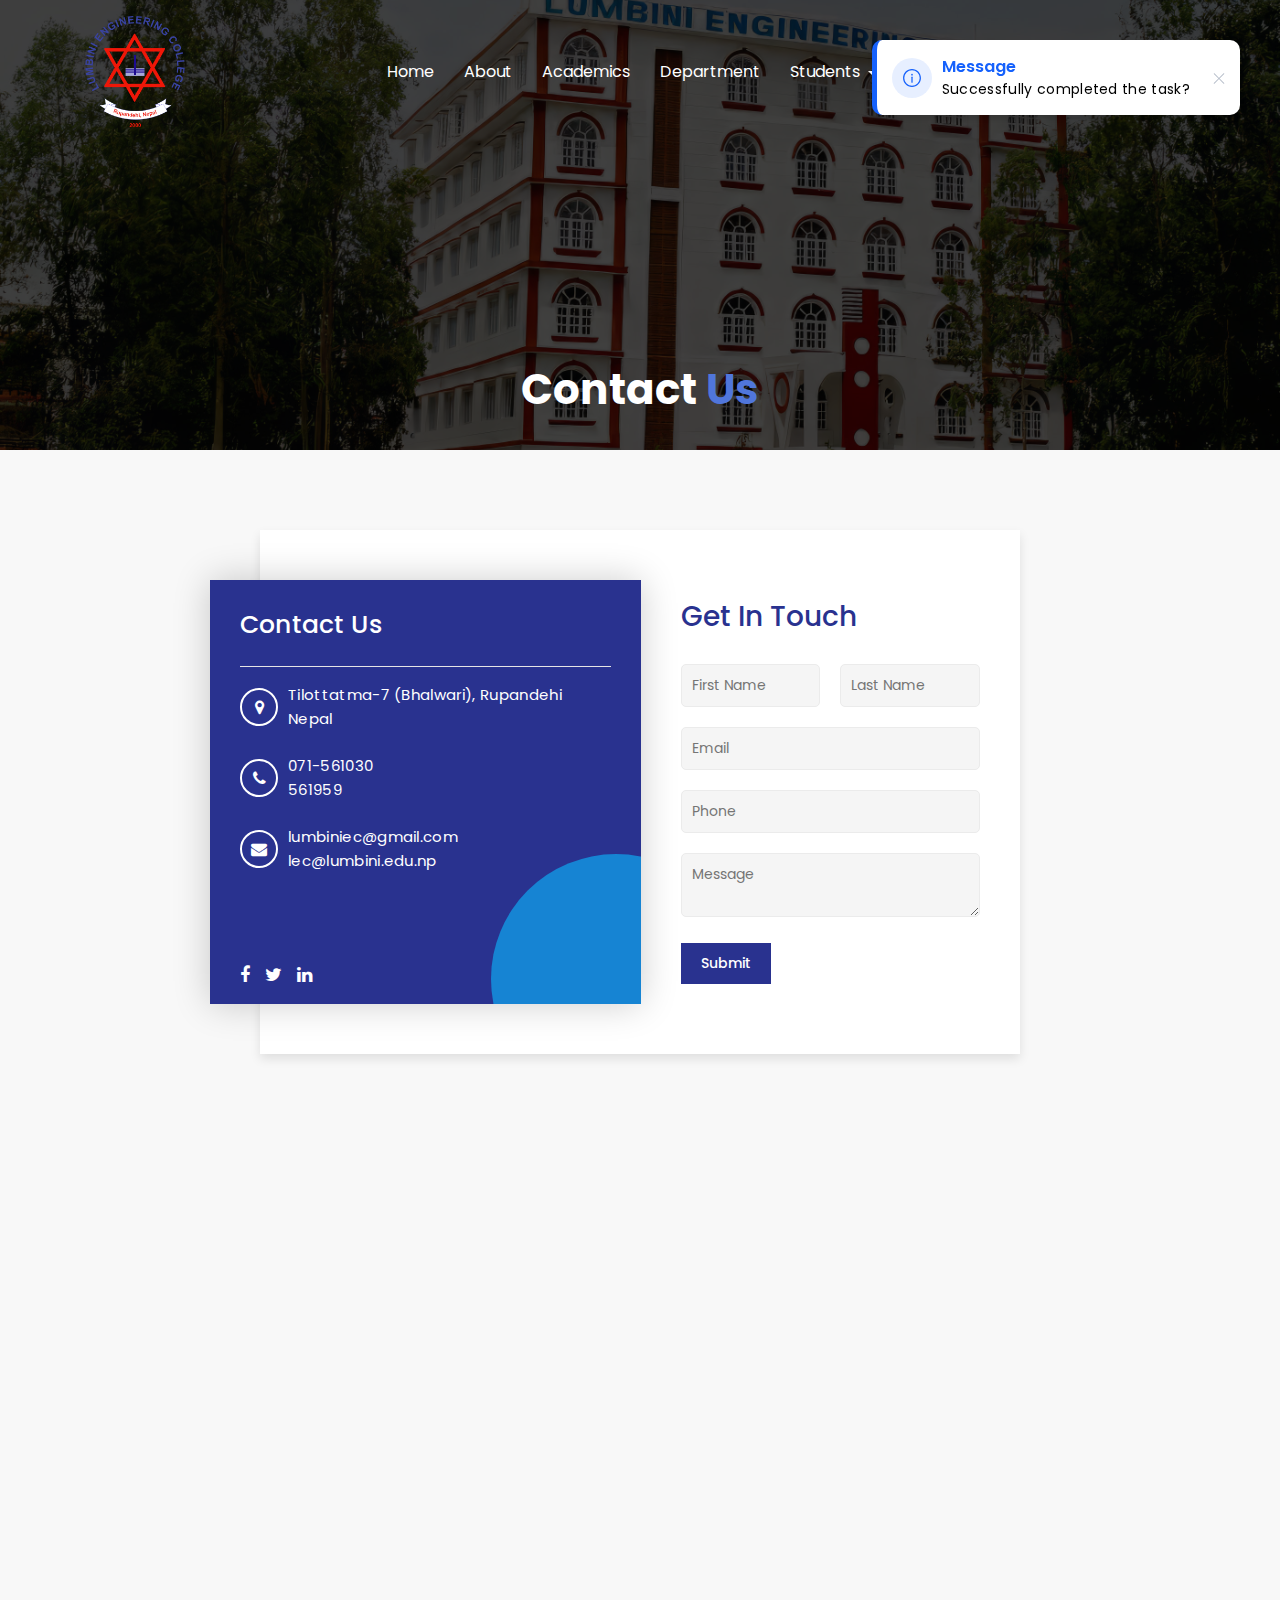
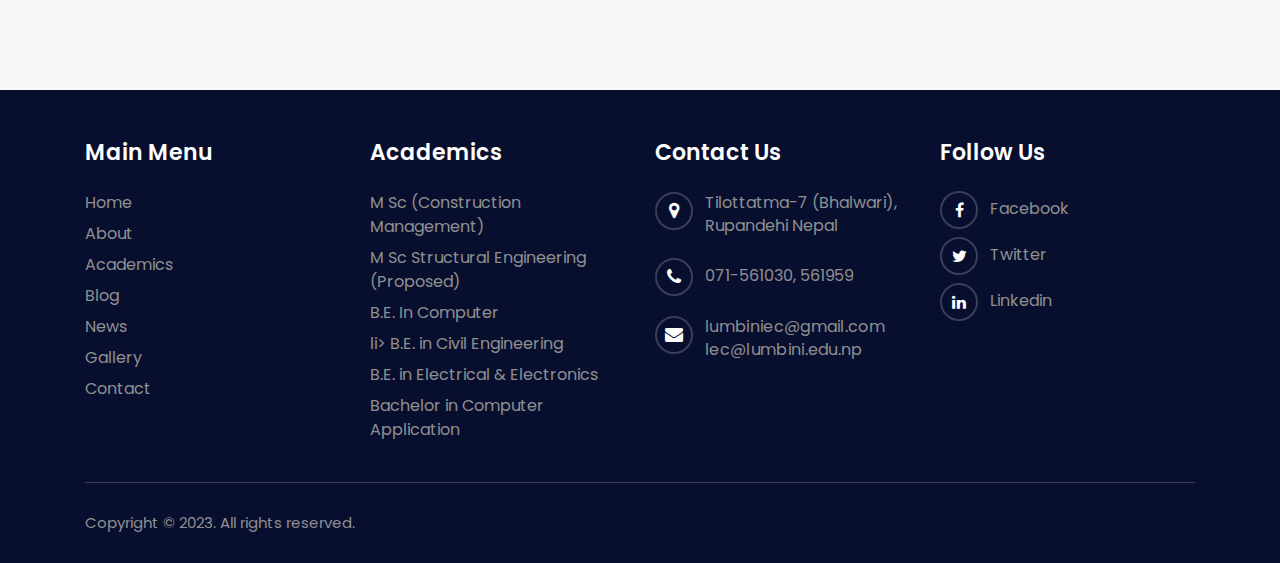
<file: contact.html>
<!DOCTYPE html>
<html lang="en">
  <head>
    <meta http-equiv="Content-Type" content="text/html; charset=UTF-8" />
    <meta http-equiv="X-UA-Compatible" content="IE=edge" />
    <meta name="viewport" content="width=device-width, initial-scale=1.0" />
    <meta name="theme-color" content="#5076db" />
    <meta name="description" content="" />
    <meta name="keywords" content="" />
    <title>LEC</title>
    <link rel="shortcut icon" type="image/x-icon" href="favicon.ico" />
    <!-- Bootstrap -->
    <link href="assets/css/bootstrap.css" rel="stylesheet" />
    <link
      rel="stylesheet"
      href="https://cdn.jsdelivr.net/npm/bootstrap-icons@1.11.1/font/bootstrap-icons.css"
    />
    <!-- font awesome -->
    <link href="assets/css/font-awesome.css" rel="stylesheet" />
    <!-- aos -->
    <link href="assets/css/aos.css" rel="stylesheet" />
    <!-- owl carousel -->
    <link rel="stylesheet" href="assets/css/owl.carousel.min.css" />
    <!-- lightbox -->
    <link href="assets/css/ekko-lightbox.css" rel="stylesheet" />
    <!-- style sheet -->
    <link href="assets/css/style.css" rel="stylesheet" />
    <!-- color style sheet -->
    <link id="skin-css" href="assets/css/color.css" rel="stylesheet" />
    <!-- responsive style sheet -->
    <link href="assets/css/responsive.css" rel="stylesheet" />
  </head>
  <body>
    <!-- Header -->
    <header>
      <div class="nav_sec">
        <div class="container">
          <nav class="navbar navbar-expand-lg navbar-light">
            <a class="navbar-brand" href="index.html">
              <img src="assets/images/logo.png" alt="" />
            </a>
            <button
              class="navbar-toggler navbar-toggler-right collapsed"
              type="button"
              data-toggle="collapse"
              data-target="#Navigation"
              aria-controls="Navigation"
              aria-expanded="false"
              aria-label="Toggle navigation"
            >
              <span></span>
              <span></span>
              <span></span>
            </button>
            <div class="collapse navbar-collapse" id="Navigation">
              <ul class="navbar-nav ml-auto">
                <li class="nav-item">
                  <a class="nav-link" href="index.html">Home</a>
                </li>
                <li class="nav-item">
                  <a class="nav-link" href="about.html">About</a>
                </li>
                <li class="nav-item">
                  <a class="nav-link" href="academics.html">Academics</a>
                </li>
                <li class="nav-item">
                  <a class="nav-link" href="departments.html">Department</a>
                </li>
                <li class="nav-item dropdown">
                  <a
                    class="nav-link dropdown-toggle"
                    href="#"
                    id="navbarDropdown"
                    role="button"
                    data-toggle="dropdown"
                    aria-haspopup="true"
                    aria-expanded="false"
                  >
                    Students
                  </a>
                  <div class="dropdown-menu" aria-labelledby="navbarDropdown">
                    <a class="dropdown-item" href="welfare.html"
                      >Welfare Unit</a
                    >
                    <a class="dropdown-item" href="robotics.html">Robotics</a>
                  </div>
                </li>
                <li class="nav-item">
                  <a class="nav-link" href="gallery.html">Gallery</a>
                </li>
                <li class="nav-item dropdown">
                  <a
                    class="nav-link dropdown-toggle"
                    href="#"
                    id="navbarDropdown"
                    role="button"
                    data-toggle="dropdown"
                    aria-haspopup="true"
                    aria-expanded="false"
                  >
                    Application
                  </a>
                  <div class="dropdown-menu" aria-labelledby="navbarDropdown">
                    <a class="dropdown-item" href="welfare.html"
                      >Application BE</a
                    >
                  </div>
                </li>
                <li class="nav-item active">
                  <a class="nav-link" href="contact.html">Contact</a>
                </li>
              </ul>
            </div>
          </nav>
        </div>
      </div>
    </header>
    <!-- Section -->
    <!-- Slider Sec -->
    <section
      class="inner_banner"
      style="
        background-image: url(assets/images/slides/slide2.jpg);
        background-size: cover;
      "
    >
      <div class="container">
        <h1>Contact <span>Us</span></h1>
      </div>
    </section>
    <!-- Contact Info -->
    <section class="contact_info form_inn">
      <div class="container">
        <div class="inner">
          <div class="row">
            <div class="contact-box col-lg-8 col-md-12">
              <div class="address_info">
                <h3>Contact Us</h3>
                <hr />
                <ul class="c_info">
                  <li>
                    <i class="fa fa-map-marker"></i>
                    <p>Tilottatma-7 (Bhalwari), Rupandehi Nepal</p>
                  </li>
                  <li>
                    <i class="fa fa-phone"></i>
                    <p>
                      <a href="#">071-561030</a>
                      <a href="#">561959</a>
                    </p>
                  </li>
                  <li>
                    <i class="fa fa-envelope"></i>
                    <p>
                      <a href="mailto:lumbiniec@gmail.com"
                        >lumbiniec@gmail.com</a
                      >
                      <a href="mailto:lec@lumbini.edu.np">lec@lumbini.edu.np</a>
                    </p>
                  </li>
                </ul>
                <div class="contact-socials">
                  <i class="fa fa-facebook"></i>
                  <i class="fa fa-twitter"></i>
                  <i class="fa fa-linkedin"></i>
                </div>
              </div>

              <div class="contact-form">
                <h3>Get In Touch</h3>
                <form class="form">
                  <div class="contact-form-row">
                    <div class="contact-form-col">
                      <input
                        type="text"
                        placeholder="First Name"
                        class="contact-form-input"
                      />
                    </div>
                    <div class="contact-form-col">
                      <input
                        type="text"
                        placeholder="Last Name"
                        class="contact-form-input"
                      />
                    </div>
                  </div>
                  <div class="contact-form-row">
                    <div class="contact-form-col">
                      <input
                        type="email"
                        placeholder="Email"
                        class="contact-form-input"
                      />
                    </div>
                  </div>
                  <div class="contact-form-row">
                    <div class="contact-form-col">
                      <input
                        type="number"
                        placeholder="Phone"
                        class="contact-form-input"
                      />
                    </div>
                  </div>
                  <div class="contact-form-row">
                    <div class="contact-form-col">
                      <textarea
                        name=""
                        class="contact-form-input"
                        placeholder="Message"
                      ></textarea>
                    </div>
                  </div>
                  <button type="submit" class="contact-submit-btn">
                    Submit
                  </button>
                </form>
              </div>
            </div>
            <!-- <div class="col-sm-12 col-md-4 order-2 order-md-1">
              
            </div>
            <div class="col-sm-12 col-md-8 order-1 order-md-2">
              <div class="contact_form">
                <div class="row">
                  <div class="col-xl-6 col-lg-6 col-sm-12">
                    <input
                      type="text"
                      class="form-control"
                      placeholder="First Name"
                    />
                    <input
                      type="text"
                      class="form-control"
                      placeholder="Last Name"
                    />
                    <input
                      type="text"
                      class="form-control"
                      placeholder="Email Address"
                    />
                  </div>
                  <div class="col-xl-6 col-lg-6 col-sm-12">
                    <input
                      type="text"
                      class="form-control"
                      placeholder="Phone"
                    />
                    <textarea
                      class="form-control field"
                      placeholder="Message"
                    ></textarea>
                  </div>
                  <div class="btn-block text-center">
                    <button class="buy_btn">Submit Now</button>
                  </div>
                </div>
              </div>
            </div> -->
          </div>
        </div>
        <div class="map_info">
          <iframe
            src="https://www.google.com/maps/embed?pb=!1m18!1m12!1m3!1d441.64406012223435!2d85.25403287549739!3d27.681681739982473!2m3!1f0!2f0!3f0!3m2!1i1024!2i768!4f13.1!3m3!1m2!1s0x39eb23c1525daad9%3A0x35b484623229628e!2slumbini%20engineering!5e0!3m2!1sen!2snp!4v1695909166636!5m2!1sen!2snp"
            width="100%"
            height="500"
            style="border: 0"
            allowfullscreen=""
            loading="lazy"
            referrerpolicy="no-referrer-when-downgrade"
          ></iframe>
        </div>
      </div>
    </section>

    <!-- Toast message -->

    <!-- toggle 'show-toast' class to show hide toast message -->
    <div class="toast-container show-toast">
      <!-- toast-error / toast-success / toast-warning / toast-info -->
      <!-- Toggle the above classes in the div below to get the desired toast effect -->
      <div class="toast-box toast-info">
        <div class="toast-icon">
          <img src="assets/images/tick.svg" alt="" class="success-icon" />
          <img src="assets/images/error-cross.svg" alt="" class="error-icon" />
          <img src="assets/images/warning.svg" alt="" class="warning-icon" />
          <img src="assets/images/info.svg" alt="" class="info-icon" />
        </div>
        <div class="toast-messages">
          <div class="toast-head">Message</div>
          <p class="toast-detail">Successfully completed the task?</p>
        </div>
        <div class="toast-cross">
          <img src="assets/images/cross.svg" alt="" />
        </div>
      </div>
    </div>
    <!-- Footer -->
    <footer>
      <section class="footer_detail">
        <div class="container">
          <div class="inner">
            <div class="row footer-space">
              <div class="col-lg-3 col-sm-6">
                <h3>Main Menu</h3>
                <ul class="footer_link">
                  <li>
                    <a href="#">Home</a>
                  </li>
                  <li>
                    <a href="#">About</a>
                  </li>
                  <li>
                    <a href="#">Academics</a>
                  </li>
                  <li>
                    <a href="#">Blog</a>
                  </li>
                  <li>
                    <a href="#">News</a>
                  </li>
                  <li>
                    <a href="#">Gallery</a>
                  </li>
                  <li>
                    <a href="#">Contact </a>
                  </li>
                </ul>
              </div>
              <div class="col-lg-3 col-sm-6">
                <h3>Academics</h3>
                <ul class="footer_link">
                  <li>
                    <a href="#">M Sc (Construction Management)</a>
                  </li>
                  <li>
                    <a href="#">M Sc Structural Engineering (Proposed) </a>
                  </li>
                  <li>
                    <a href="#">B.E. In Computer</a>
                  </li>
                  <li>li> <a href="#">B.E. in Civil Engineering</a></li>
                  <li>
                    <a href="#">B.E. in Electrical & Electronics</a>
                  </li>
                  <li>
                    <a href="#">Bachelor in Computer Application</a>
                  </li>
                </ul>
              </div>
              <div class="col-lg-3 col-sm-6">
                <h3>Contact Us</h3>
                <ul class="add_info">
                  <li>
                    <i class="fa fa-map-marker"></i>Tilottatma-7 (Bhalwari),
                    Rupandehi Nepal
                  </li>
                  <li><i class="fa fa-phone"></i>071-561030, 561959</li>
                  <li>
                    <i class="fa fa-envelope"></i>
                    <p>
                      <a href="mailto:lumbiniec@gmail.com"
                        >lumbiniec@gmail.com</a
                      ><br />
                      <a href="mailto:lec@lumbini.edu.np">lec@lumbini.edu.np</a>
                    </p>
                  </li>
                </ul>
              </div>
              <div class="col-lg-3 col-sm-6">
                <h3>Follow Us</h3>
                <ul class="footer_social">
                  <li>
                    <a href="#"> <i class="fa fa-facebook"></i> Facebook </a>
                  </li>
                  <li>
                    <a href="#"> <i class="fa fa-twitter"></i> Twitter </a>
                  </li>
                  <li>
                    <a href="#"> <i class="fa fa-linkedin"></i> Linkedin </a>
                  </li>
                </ul>
              </div>
            </div>
            <!-- Copyright -->
            <div class="copyright">Copyright © 2023. All rights reserved.</div>
          </div>
          <a href="javascript:void(0)" id="return-to-top">
            <span>&#8593;</span>
          </a>
        </div>
      </section>
    </footer>
    <!-- jquery -->
    <script src="assets/js/jquery-3.1.0.min.js"></script>
    <!-- popper js -->
    <script src="assets/js/popper.min.js"></script>
    <!-- bootstrap js -->
    <script src="assets/js/bootstrap.min.js"></script>
    <!-- owl carousel js -->
    <script src="assets/js/owl.carousel.js"></script>
    <!-- aos js -->
    <script src="assets/js/aos.js"></script>
    <!-- lightbox js -->
    <script src="assets/js/ekko-lightbox.min.js"></script>
    <!-- script js -->
    <script src="assets/js/script.js"></script>
  </body>
</html>
</file>
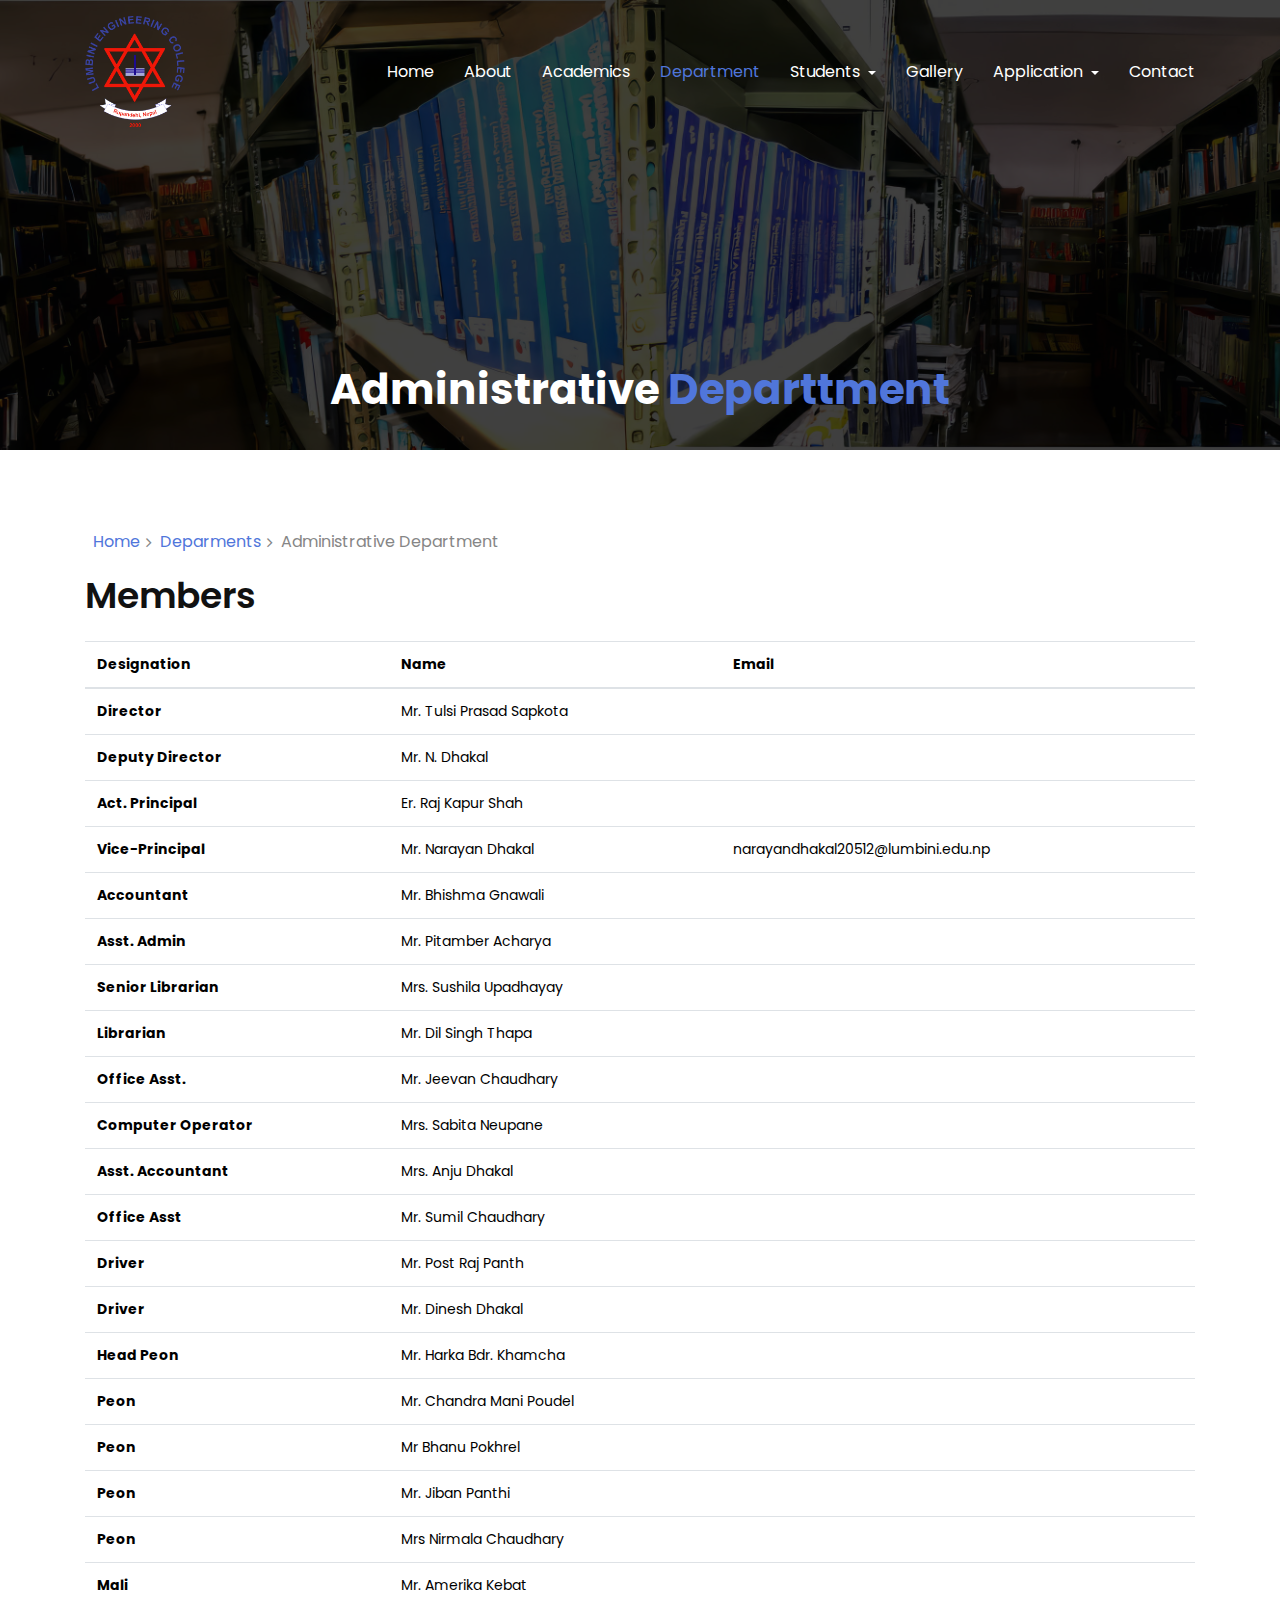
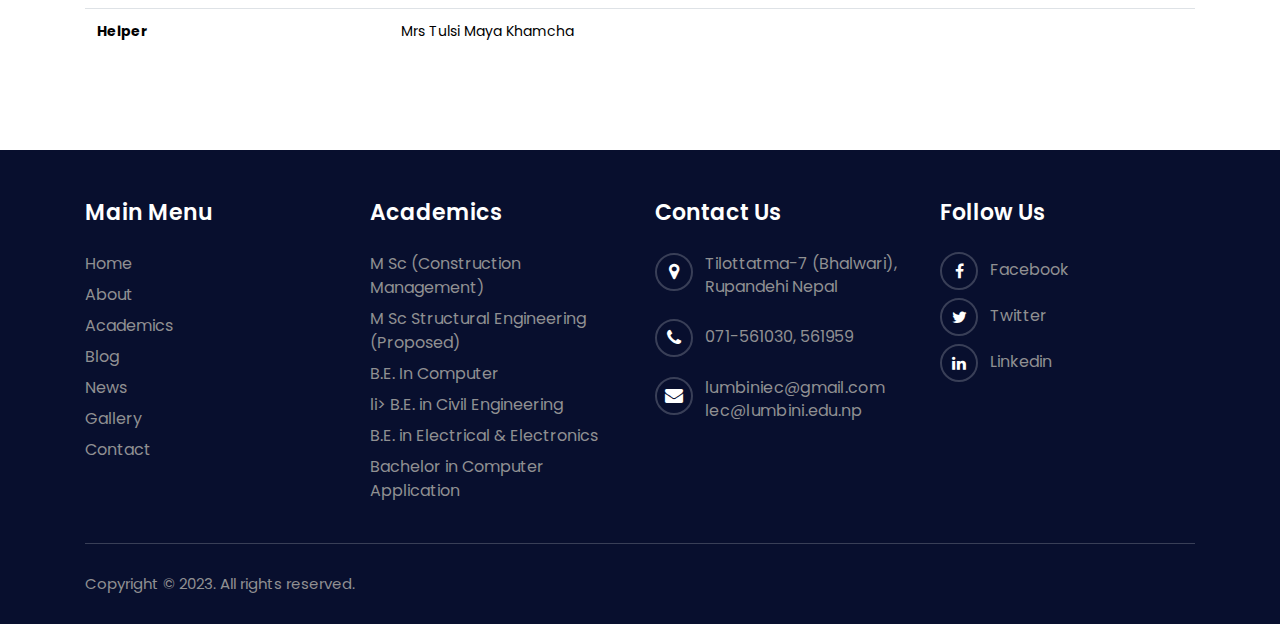
<file: department.html>
<!DOCTYPE html>
<html lang="en">
  <head>
    <meta http-equiv="Content-Type" content="text/html; charset=UTF-8" />
    <meta http-equiv="X-UA-Compatible" content="IE=edge" />
    <meta name="viewport" content="width=device-width, initial-scale=1.0" />
    <meta name="theme-color" content="#5076db" />
    <meta name="description" content="" />
    <meta name="keywords" content="" />
    <title>LEC</title>
    <link rel="shortcut icon" type="image/x-icon" href="favicon.ico" />
    <!-- Bootstrap -->
    <link href="assets/css/bootstrap.css" rel="stylesheet" />
    <link
      rel="stylesheet"
      href="https://cdn.jsdelivr.net/npm/bootstrap-icons@1.11.1/font/bootstrap-icons.css"
      />
    <!-- font awesome -->
    <link href="assets/css/font-awesome.css" rel="stylesheet" />
    <!-- aos -->
    <link href="assets/css/aos.css" rel="stylesheet" />
    <!-- owl carousel -->
    <link rel="stylesheet" href="assets/css/owl.carousel.min.css" />
    <!-- lightbox -->
    <link href="assets/css/ekko-lightbox.css" rel="stylesheet">
    <!-- style sheet -->
    <link href="assets/css/style.css" rel="stylesheet" />
    <!-- color style sheet -->
    <link id="skin-css" href="assets/css/color.css" rel="stylesheet" />
    <!-- responsive style sheet -->
    <link href="assets/css/responsive.css" rel="stylesheet" />
  </head>
  <body>
    <!-- Header -->
    <header>
      <div class="nav_sec">
        <div class="container">
          <nav class="navbar navbar-expand-lg navbar-light">
            <a class="navbar-brand" href="index.html">
            <img src="assets/images/logo.png" alt="" />
            </a>
            <button
              class="navbar-toggler navbar-toggler-right collapsed"
              type="button"
              data-toggle="collapse"
              data-target="#Navigation"
              aria-controls="Navigation"
              aria-expanded="false"
              aria-label="Toggle navigation"
              >
            <span></span>
            <span></span>
            <span></span>
            </button>
            <div class="collapse navbar-collapse" id="Navigation">
              <ul class="navbar-nav ml-auto">
                <li class="nav-item">
                  <a class="nav-link" href="index.html">Home</a>
                </li>
                <li class="nav-item">
                  <a class="nav-link" href="about.html">About</a>
                </li>
                <li class="nav-item">
                  <a class="nav-link" href="academics.html">Academics</a>
                </li>
                <li class="nav-item active">
                  <a class="nav-link" href="departments.html">Department</a>
                </li>
                <li class="nav-item dropdown">
                  <a
                    class="nav-link dropdown-toggle"
                    href="#"
                    id="navbarDropdown"
                    role="button"
                    data-toggle="dropdown"
                    aria-haspopup="true"
                    aria-expanded="false"
                    >
                  Students
                  </a>
                  <div class="dropdown-menu" aria-labelledby="navbarDropdown">
                    <a class="dropdown-item" href="welfare.html"
                      >Welfare Unit</a
                      >
                    <a class="dropdown-item" href="robotics.html">Robotics</a>
                  </div>
                </li>
                <li class="nav-item">
                  <a class="nav-link" href="gallery.html">Gallery</a>
                </li>
                <li class="nav-item dropdown">
                  <a
                    class="nav-link dropdown-toggle"
                    href="#"
                    id="navbarDropdown"
                    role="button"
                    data-toggle="dropdown"
                    aria-haspopup="true"
                    aria-expanded="false"
                    >
                  Application
                  </a>
                  <div class="dropdown-menu" aria-labelledby="navbarDropdown">
                    <a class="dropdown-item" href="welfare.html"
                      >Application BE</a
                      >
                  </div>
                </li>
                <li class="nav-item">
                  <a class="nav-link" href="contact.html">Contact</a>
                </li>
              </ul>
            </div>
          </nav>
        </div>
      </div>
    </header>
    <!-- Section -->
    <!-- Slider Sec -->
    <section
      class="inner_banner"
      style="
      background-image: url(assets/images/slides/slide5.jpg);
      background-size: cover;
      "
      >
      <div class="container">
        <h1> Administrative <span>Departtment</span></h1>
      </div>
    </section>
    <!-- Academic Sec -->
    <section class="inner_sec">
      <div class="container">
        <ul class="breadcrum">
          <li><a href="index.html">Home</a></li>
          <li><a href="departments.html">Deparments</a></li>
          <li>Administrative Department</li>
        </ul>
        <div class="row">
          <div class="col-12">
            <div class="detail">
              <h2 class="section_title left">Members</h2>
              <table class="table">
                <thead>
                  <tr>
                    <th scope="col">Designation</th>
                    <th scope="col">Name</th>
                    <th scope="col">Email</th>
                  </tr>
                </thead>
                <tbody>
                  <tr>
                    <th>
                      Director
                    </th>
                    <td>Mr. Tulsi Prasad Sapkota</td>
                    <td>&nbsp;</td>
                  </tr>
                  <tr>
                    <th>Deputy Director</th>
                    <td>Mr. N. Dhakal</td>
                    <td>&nbsp;</td>
                  </tr>
                  <tr>
                    <th>Act. Principal </th>
                    <td> Er. Raj Kapur Shah</td>
                    <td>&nbsp;</td>
                  </tr>
                  <tr>
                    <th>Vice-Principal </th>
                    <td> Mr. Narayan Dhakal  </td>
                    <td>narayandhakal20512@lumbini.edu.np</td>
                  </tr>
                  <tr>
                    <th>Accountant </th>
                    <td> Mr. Bhishma Gnawali</td>
                    <td>&nbsp;</td>
                  </tr>
                  <tr>
                    <th>Asst. Admin  </th>
                    <td> Mr. Pitamber Acharya</td>
                    <td>&nbsp;</td>
                  </tr>
                  <tr>
                    <th>Senior Librarian  </th>
                    <td> Mrs. Sushila Upadhayay</td>
                    <td>&nbsp;</td>
                  </tr>
                  <tr>
                    <th>Librarian </th>
                    <td> Mr.  Dil Singh Thapa </td>
                    <td>&nbsp;</td>
                  </tr>
                  <tr>
                    <th>Office Asst.</th>
                    <td> Mr. Jeevan Chaudhary</td>
                    <td>&nbsp;</td>
                  </tr>
                  <tr>
                    <th>Computer Operator  </th>
                    <td> Mrs. Sabita Neupane</td>
                    <td>&nbsp;</td>
                  </tr>
                  <tr>
                    <th>Asst. Accountant </th>
                    <td> Mrs.  Anju Dhakal </td>
                    <td>&nbsp;</td>
                  </tr>
                  <tr>
                    <th>Office Asst  </th>
                    <td> Mr.  Sumil Chaudhary</td>
                    <td>&nbsp;</td>
                  </tr>
                  <tr>
                    <th>Driver </th>
                    <td> Mr. Post Raj Panth</td>
                    <td>&nbsp;</td>
                  </tr>
                  <tr>
                    <th>Driver  </th>
                    <td>Mr. Dinesh Dhakal</td>
                    <td>&nbsp;</td>
                  </tr>
                  <tr>
                    <th>Head Peon </th>
                    <td> Mr. Harka Bdr. Khamcha</td>
                    <td>&nbsp;</td>
                  </tr>
                  <tr>
                    <th>Peon   </th>
                    <td> Mr. Chandra Mani Poudel</td>
                    <td>&nbsp;</td>
                  </tr>
                  <tr>
                    <th>Peon </th>
                    <td> Mr Bhanu Pokhrel</td>
                    <td>&nbsp;</td>
                  </tr>
                  <tr>
                    <th>Peon  </th>
                    <td>Mr. Jiban Panthi </td>
                    <td>&nbsp;</td>
                  </tr>
                  <tr>
                    <th>Peon </th>
                    <td>Mrs Nirmala Chaudhary</td>
                    <td>&nbsp;</td>
                  </tr>
                  <tr>
                    <th>Mali </th>
                    <td>Mr. Amerika Kebat </td>
                    <td>&nbsp;</td>
                  </tr>
                  <tr>
                    <th>Helper  </th>
                    <td>Mrs Tulsi Maya Khamcha</td>
                    <td>&nbsp;</td>
                  </tr>
                </tbody>
              </table>
            </div>
          </div>
        </div>
      </div>
    </section>
    <!-- Footer -->
    <footer>
      <section class="footer_detail">
        <div class="container">
          <div class="inner">
            <div class="row footer-space">
              <div class="col-lg-3 col-sm-6">
                <h3>Main Menu</h3>
                <ul class="footer_link">
                  <li>
                    <a href="#">Home</a>
                  </li>
                  <li>
                    <a href="#">About</a>
                  </li>
                  <li>
                    <a href="#">Academics</a>
                  </li>
                  <li>
                    <a href="#">Blog</a>
                  </li>
                  <li>
                    <a href="#">News</a>
                  </li>
                  <li>
                    <a href="#">Gallery</a>
                  </li>
                  <li>
                    <a href="#">Contact </a>
                  </li>
                </ul>
              </div>
              <div class="col-lg-3 col-sm-6">
                <h3>Academics</h3>
                <ul class="footer_link">
                  <li>
                    <a href="#">M Sc (Construction Management)</a>
                  </li>
                  <li>
                    <a href="#"></a>M Sc Structural Engineering (Proposed) </a>
                  </li>
                  <li>
                    <a href="#">B.E. In Computer</a>
                  </li>
                  <li>li> <a href="#">B.E. in Civil Engineering</a>
                  </li>
                  <li>
                    <a href="#">B.E. in Electrical & Electronics</a>
                  </li>
                  <li>
                    <a href="#">Bachelor in Computer Application</a>
                  </li>
                </ul>
              </div>
              <div class="col-lg-3 col-sm-6">
                <h3>Contact Us</h3>
                <ul class="add_info">
                  <li><i class="fa fa-map-marker"></i>Tilottatma-7 (Bhalwari), Rupandehi Nepal</li>
                  <li><i class="fa fa-phone"></i>071-561030, 561959</li>
                  <li>
                    <i class="fa fa-envelope"></i>
                    <p><a href="mailto:lumbiniec@gmail.com">lumbiniec@gmail.com</a><br /> <a href="mailto:lec@lumbini.edu.np">lec@lumbini.edu.np</a></p>
                  </li>
                </ul>
              </div>
              <div class="col-lg-3 col-sm-6">
                <h3>Follow Us</h3>
                <ul class="footer_social">
                  <li>
                    <a href="#">
                    <i class="fa fa-facebook"></i> Facebook </a>
                  </li>
                  <li>
                    <a href="#">
                    <i class="fa fa-twitter"></i> Twitter </a>
                  </li>
                  <li>
                    <a href="#">
                    <i class="fa fa-linkedin"></i> Linkedin </a>
                  </li>
                </ul>
              </div>
            </div>
            <!-- Copyright -->
            <div class="copyright"> Copyright © 2023. All rights reserved. </div>
          </div>
          <a href="javascript:void(0)" id="return-to-top">
          <span>&#8593;</span>
          </a>
        </div>
      </section>
    </footer>
    <!-- jquery -->
    <script src="assets/js/jquery-3.1.0.min.js"></script>
    <!-- popper js -->
    <script src="assets/js/popper.min.js"></script>
    <!-- bootstrap js -->
    <script src="assets/js/bootstrap.min.js"></script>
    <!-- owl carousel js -->
    <script src="assets/js/owl.carousel.js"></script>
    <!-- aos js -->
    <script src="assets/js/aos.js"></script>
    <!-- lightbox js -->
    <script src="assets/js/ekko-lightbox.min.js"></script>
    <!-- script js -->
    <script src="assets/js/script.js"></script>
  </body>
</html>
</file>
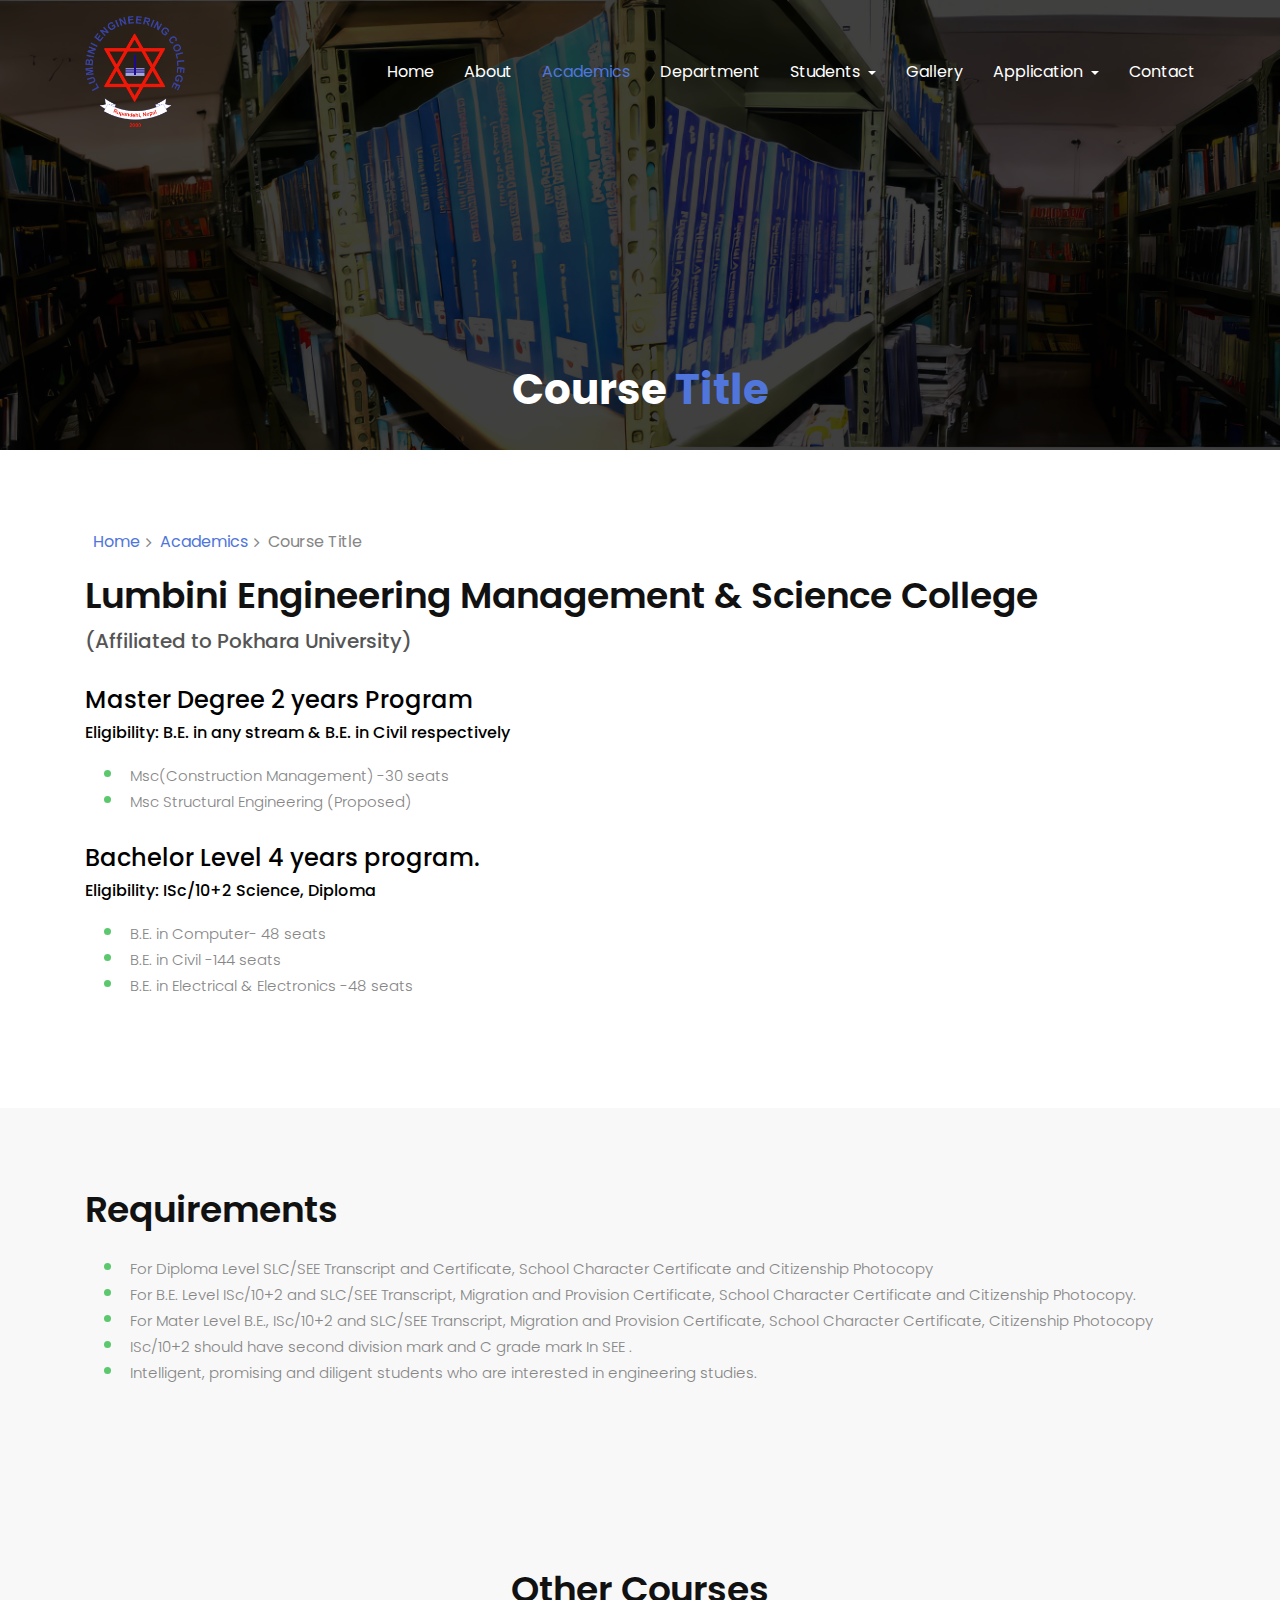
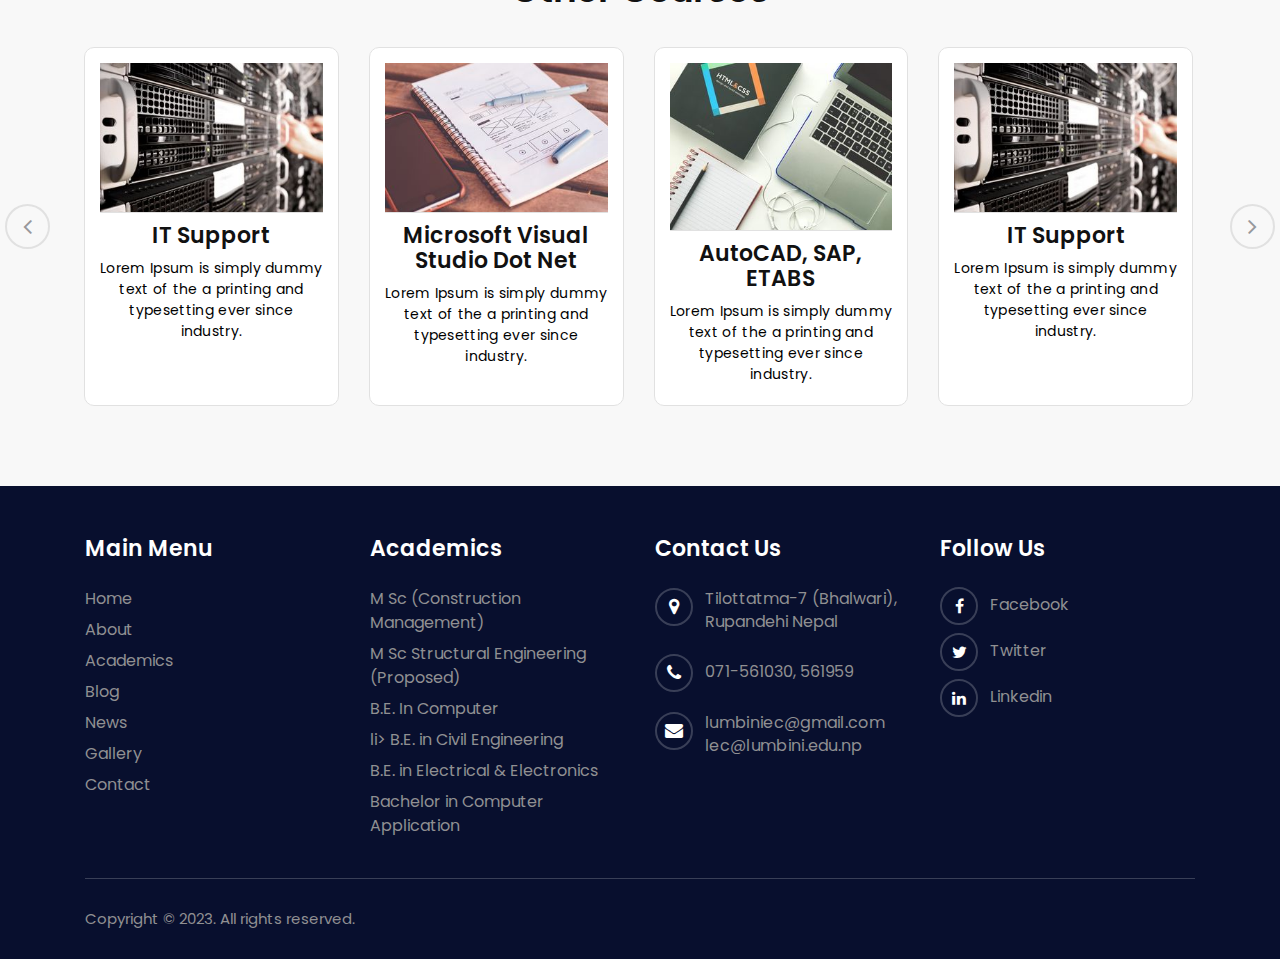
<file: detail.html>
<!DOCTYPE html>
<html lang="en">
  <head>
    <meta http-equiv="Content-Type" content="text/html; charset=UTF-8" />
    <meta http-equiv="X-UA-Compatible" content="IE=edge" />
    <meta name="viewport" content="width=device-width, initial-scale=1.0" />
    <meta name="theme-color" content="#5076db" />
    <meta name="description" content="" />
    <meta name="keywords" content="" />
    <title>LEC</title>
    <link rel="shortcut icon" type="image/x-icon" href="favicon.ico" />
    <!-- Bootstrap -->
    <link href="assets/css/bootstrap.css" rel="stylesheet" />
    <link
      rel="stylesheet"
      href="https://cdn.jsdelivr.net/npm/bootstrap-icons@1.11.1/font/bootstrap-icons.css"
    />
    <!-- font awesome -->
    <link href="assets/css/font-awesome.css" rel="stylesheet" />
    <!-- aos -->
    <link href="assets/css/aos.css" rel="stylesheet" />
    <!-- owl carousel -->
    <link rel="stylesheet" href="assets/css/owl.carousel.min.css" />
    <!-- lightbox -->
    <link href="assets/css/ekko-lightbox.css" rel="stylesheet" />
    <!-- style sheet -->
    <link href="assets/css/style.css" rel="stylesheet" />
    <!-- color style sheet -->
    <link id="skin-css" href="assets/css/color.css" rel="stylesheet" />
    <!-- responsive style sheet -->
    <link href="assets/css/responsive.css" rel="stylesheet" />
  </head>
  <body>
    <!-- Header -->
    <header>
      <div class="nav_sec">
        <div class="container">
          <nav class="navbar navbar-expand-lg navbar-light">
            <a class="navbar-brand" href="index.html">
              <img src="assets/images/logo.png" alt="" />
            </a>
            <button
              class="navbar-toggler navbar-toggler-right collapsed"
              type="button"
              data-toggle="collapse"
              data-target="#Navigation"
              aria-controls="Navigation"
              aria-expanded="false"
              aria-label="Toggle navigation"
            >
              <span></span>
              <span></span>
              <span></span>
            </button>
            <div class="collapse navbar-collapse" id="Navigation">
              <ul class="navbar-nav ml-auto">
                <li class="nav-item">
                  <a class="nav-link" href="index.html">Home</a>
                </li>
                <li class="nav-item">
                  <a class="nav-link" href="about.html">About</a>
                </li>
                <li class="nav-item active">
                  <a class="nav-link" href="academics.html">Academics</a>
                </li>
                <li class="nav-item">
                  <a class="nav-link" href="departments.html">Department</a>
                </li>
                <li class="nav-item dropdown">
                  <a
                    class="nav-link dropdown-toggle"
                    href="#"
                    id="navbarDropdown"
                    role="button"
                    data-toggle="dropdown"
                    aria-haspopup="true"
                    aria-expanded="false"
                  >
                    Students
                  </a>
                  <div class="dropdown-menu" aria-labelledby="navbarDropdown">
                    <a class="dropdown-item" href="welfare.html"
                      >Welfare Unit</a
                    >
                    <a class="dropdown-item" href="robotics.html">Robotics</a>
                  </div>
                </li>
                <li class="nav-item">
                  <a class="nav-link" href="gallery.html">Gallery</a>
                </li>
                <li class="nav-item dropdown">
                  <a
                    class="nav-link dropdown-toggle"
                    href="#"
                    id="navbarDropdown"
                    role="button"
                    data-toggle="dropdown"
                    aria-haspopup="true"
                    aria-expanded="false"
                  >
                    Application
                  </a>
                  <div class="dropdown-menu" aria-labelledby="navbarDropdown">
                    <a class="dropdown-item" href="welfare.html"
                      >Application BE</a
                    >
                  </div>
                </li>
                <li class="nav-item">
                  <a class="nav-link" href="contact.html">Contact</a>
                </li>
              </ul>
            </div>
          </nav>
        </div>
      </div>
    </header>
    <!-- Section -->
    <!-- Slider Sec -->
    <section
      class="inner_banner"
      style="
        background-image: url(assets/images/slides/slide5.jpg);
        background-size: cover;
      "
    >
      <div class="container">
        <h1>Course <span>Title</span></h1>
      </div>
    </section>
    <!-- Academic Sec -->
    <section class="inner_sec">
      <div class="container">
        <ul class="breadcrum">
          <li><a href="index.html">Home</a></li>
          <li><a href="academics.html">Academics</a></li>
          <li>Course Title</li>
        </ul>
        <div class="row row-gap-2">
          <div class="col-md-12">
            <div class="detail">
              <h2 class="section_title left">
                Lumbini Engineering Management & Science College
              </h2>
              <h3>(Affiliated to Pokhara University)</h3>
              <h4>Master Degree 2 years Program</h4>
              <h6>
                Eligibility: B.E. in any stream & B.E. in Civil respectively
              </h6>
              <ul>
                <li>Msc(Construction Management) -30 seats</li>
                <li>Msc Structural Engineering (Proposed)</li>
              </ul>
              <h4>Bachelor Level 4 years program.</h4>
              <h6>Eligibility: ISc/10+2 Science, Diploma</h6>
              <ul>
                <li>B.E. in Computer- 48 seats</li>
                <li>B.E. in Civil -144 seats</li>
                <li>B.E. in Electrical & Electronics -48 seats</li>
              </ul>
            </div>
          </div>
        </div>
      </div>
    </section>

    <section class="inner_sec">
      <div class="container">
        <div class="row">
          <div class="col-12">
            <div class="detail">
              <h2 class="section_title left">Requirements</h2>
              <ul>
                <li>
                  For Diploma Level SLC/SEE Transcript and Certificate, School
                  Character Certificate and Citizenship Photocopy
                </li>
                <li>
                  For B.E. Level ISc/10+2 and SLC/SEE Transcript, Migration and
                  Provision Certificate, School Character Certificate and
                  Citizenship Photocopy.
                </li>
                <li>
                  For Mater Level B.E., ISc/10+2 and SLC/SEE Transcript,
                  Migration and Provision Certificate, School Character
                  Certificate, Citizenship Photocopy
                </li>
                <li>
                  ISc/10+2 should have second division mark and C grade mark In
                  SEE .
                </li>
                <li>
                  Intelligent, promising and diligent students who are
                  interested in engineering studies.
                </li>
              </ul>
            </div>
          </div>
        </div>
      </div>
    </section>
    <!-- Courses Sec -->
    <section class="stories_sec">
      <div class="container">
        <h2 class="section_title">Other Courses</h2>
        <div class="inner">
          <div class="owl-carousel team_slider">
            <div class="item">
              <div class="story_block">
                <figure>
                  <img
                    src="assets/images/courses/server-1235959_1280.jpg"
                    alt="team img"
                  />
                  <h3>IT Support</h3>
                  <p>
                    Lorem Ipsum is simply dummy text of the a printing and
                    typesetting ever since industry.
                  </p>
                </figure>
              </div>
            </div>
            <div class="item">
              <div class="story_block">
                <figure>
                  <img
                    src="assets/images/courses/plans-1867745_1280.jpg"
                    alt="team img"
                  />
                  <h3>Microsoft Visual Studio Dot Net</h3>
                  <p>
                    Lorem Ipsum is simply dummy text of the a printing and
                    typesetting ever since industry.
                  </p>
                </figure>
              </div>
            </div>
            <div class="item">
              <div class="story_block">
                <figure>
                  <img
                    src="assets/images/courses/web-design-2038872_1280.jpg"
                    alt="team img"
                  />
                  <h3>AutoCAD, SAP, ETABS</h3>
                  <p>
                    Lorem Ipsum is simply dummy text of the a printing and
                    typesetting ever since industry.
                  </p>
                </figure>
              </div>
            </div>
            <div class="item">
              <div class="story_block">
                <figure>
                  <img
                    src="assets/images/courses/server-1235959_1280.jpg"
                    alt="team img"
                  />
                  <h3>IT Support</h3>
                  <p>
                    Lorem Ipsum is simply dummy text of the a printing and
                    typesetting ever since industry.
                  </p>
                </figure>
              </div>
            </div>
            <div class="item">
              <div class="story_block">
                <figure>
                  <img
                    src="assets/images/courses/plans-1867745_1280.jpg"
                    alt="team img"
                  />
                  <h3>React JS</h3>
                  <p>
                    Lorem Ipsum is simply dummy text of the a printing and
                    typesetting ever since industry.
                  </p>
                </figure>
              </div>
            </div>
          </div>
        </div>
      </div>
    </section>
    <!-- Footer -->
    <footer>
      <section class="footer_detail">
        <div class="container">
          <div class="inner">
            <div class="row footer-space">
              <div class="col-lg-3 col-sm-6">
                <h3>Main Menu</h3>
                <ul class="footer_link">
                  <li>
                    <a href="#">Home</a>
                  </li>
                  <li>
                    <a href="#">About</a>
                  </li>
                  <li>
                    <a href="#">Academics</a>
                  </li>
                  <li>
                    <a href="#">Blog</a>
                  </li>
                  <li>
                    <a href="#">News</a>
                  </li>
                  <li>
                    <a href="#">Gallery</a>
                  </li>
                  <li>
                    <a href="#">Contact </a>
                  </li>
                </ul>
              </div>
              <div class="col-lg-3 col-sm-6">
                <h3>Academics</h3>
                <ul class="footer_link">
                  <li>
                    <a href="#">M Sc (Construction Management)</a>
                  </li>
                  <li>
                    <a href="#">M Sc Structural Engineering (Proposed) </a>
                  </li>
                  <li>
                    <a href="#">B.E. In Computer</a>
                  </li>
                  <li>li> <a href="#">B.E. in Civil Engineering</a></li>
                  <li>
                    <a href="#">B.E. in Electrical & Electronics</a>
                  </li>
                  <li>
                    <a href="#">Bachelor in Computer Application</a>
                  </li>
                </ul>
              </div>
              <div class="col-lg-3 col-sm-6">
                <h3>Contact Us</h3>
                <ul class="add_info">
                  <li>
                    <i class="fa fa-map-marker"></i>Tilottatma-7 (Bhalwari),
                    Rupandehi Nepal
                  </li>
                  <li><i class="fa fa-phone"></i>071-561030, 561959</li>
                  <li>
                    <i class="fa fa-envelope"></i>
                    <p>
                      <a href="mailto:lumbiniec@gmail.com"
                        >lumbiniec@gmail.com</a
                      ><br />
                      <a href="mailto:lec@lumbini.edu.np">lec@lumbini.edu.np</a>
                    </p>
                  </li>
                </ul>
              </div>
              <div class="col-lg-3 col-sm-6">
                <h3>Follow Us</h3>
                <ul class="footer_social">
                  <li>
                    <a href="#"> <i class="fa fa-facebook"></i> Facebook </a>
                  </li>
                  <li>
                    <a href="#"> <i class="fa fa-twitter"></i> Twitter </a>
                  </li>
                  <li>
                    <a href="#"> <i class="fa fa-linkedin"></i> Linkedin </a>
                  </li>
                </ul>
              </div>
            </div>
            <!-- Copyright -->
            <div class="copyright">Copyright © 2023. All rights reserved.</div>
          </div>
          <a href="javascript:void(0)" id="return-to-top">
            <span>&#8593;</span>
          </a>
        </div>
      </section>
    </footer>
    <!-- jquery -->
    <script src="assets/js/jquery-3.1.0.min.js"></script>
    <!-- popper js -->
    <script src="assets/js/popper.min.js"></script>
    <!-- bootstrap js -->
    <script src="assets/js/bootstrap.min.js"></script>
    <!-- owl carousel js -->
    <script src="assets/js/owl.carousel.js"></script>
    <!-- aos js -->
    <script src="assets/js/aos.js"></script>
    <!-- lightbox js -->
    <script src="assets/js/ekko-lightbox.min.js"></script>
    <!-- script js -->
    <script src="assets/js/script.js"></script>
  </body>
</html>
</file>
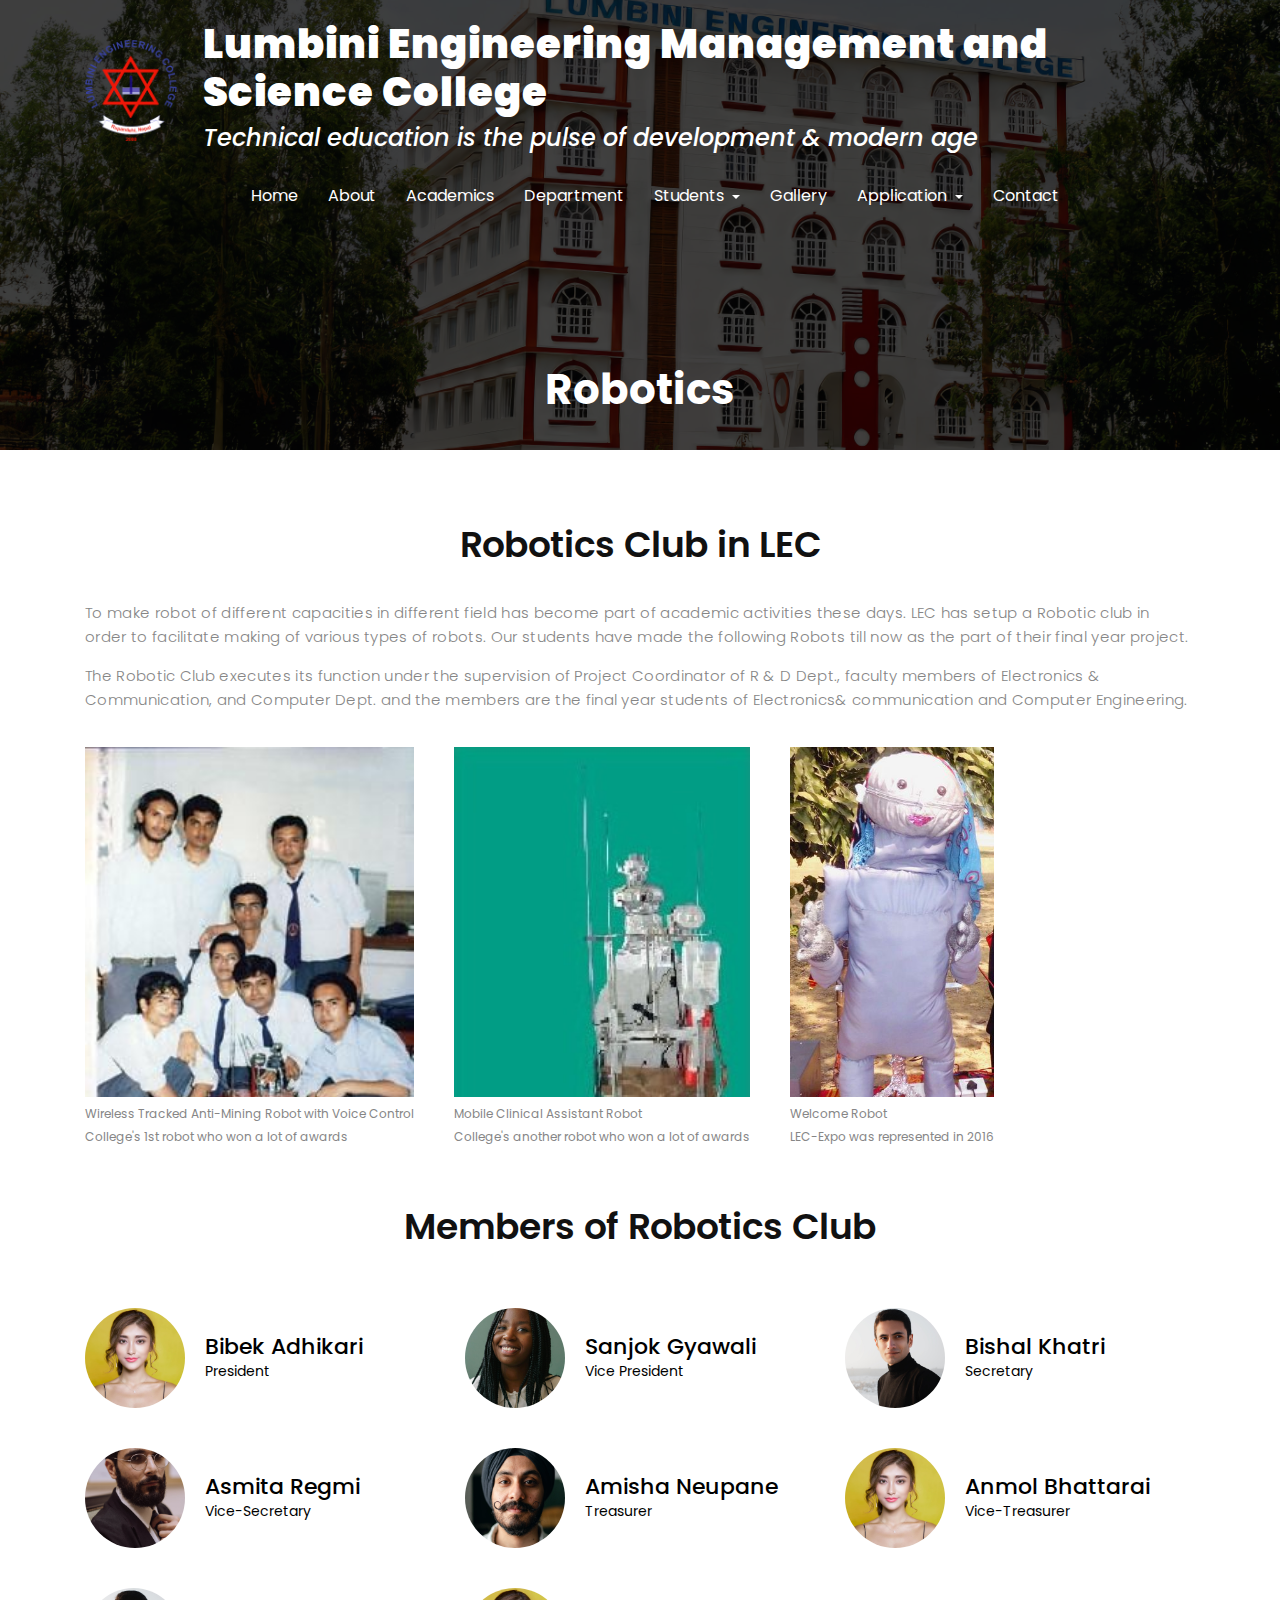
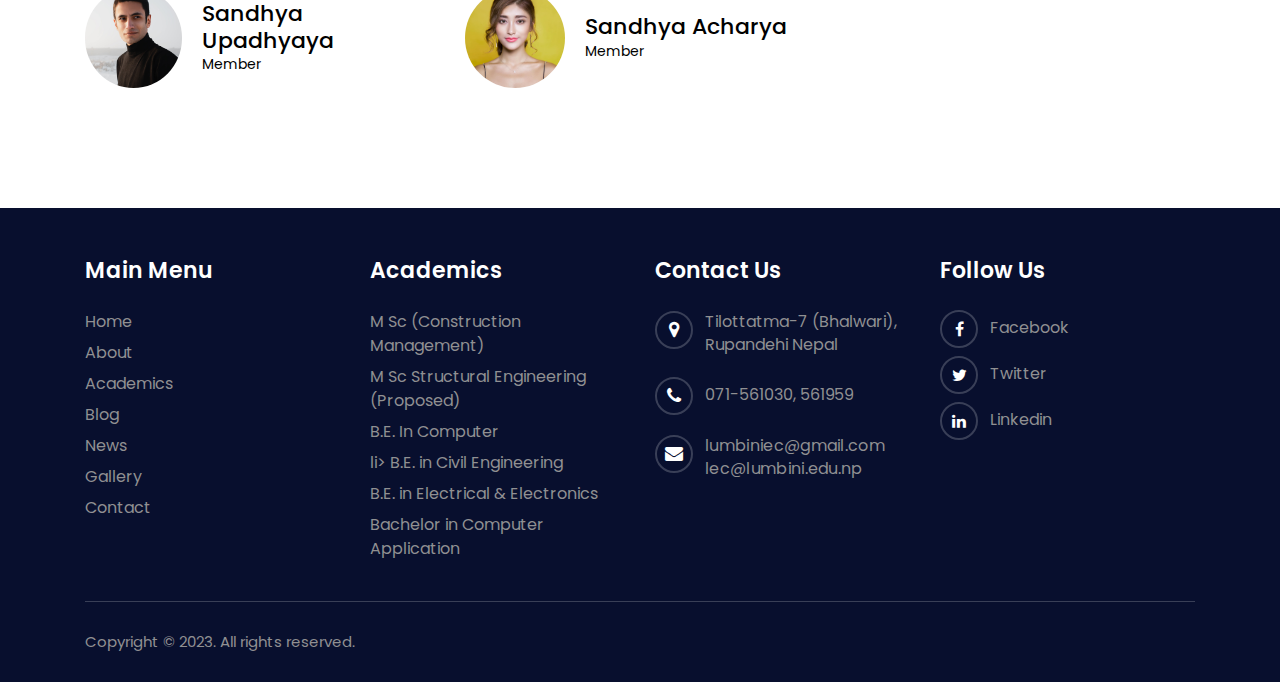
<file: robotics.html>
<!DOCTYPE html>
<html lang="en">
  <head>
    <meta http-equiv="Content-Type" content="text/html; charset=UTF-8" />
    <meta http-equiv="X-UA-Compatible" content="IE=edge" />
    <meta name="viewport" content="width=device-width, initial-scale=1.0" />
    <meta name="theme-color" content="#5076db" />
    <meta name="description" content="" />
    <meta name="keywords" content="" />
    <title>LEC</title>
    <link rel="shortcut icon" type="image/x-icon" href="favicon.ico" />
    <!-- Bootstrap -->
    <link href="assets/css/bootstrap.css" rel="stylesheet" />
    <link
      rel="stylesheet"
      href="https://cdn.jsdelivr.net/npm/bootstrap-icons@1.11.1/font/bootstrap-icons.css"
    />
    <!-- font awesome -->
    <link href="assets/css/font-awesome.css" rel="stylesheet" />
    <!-- aos -->
    <link href="assets/css/aos.css" rel="stylesheet" />
    <!-- owl carousel -->
    <link rel="stylesheet" href="assets/css/owl.carousel.min.css" />
    <!-- lightbox -->
    <link href="assets/css/ekko-lightbox.css" rel="stylesheet" />
    <!-- style sheet -->
    <link href="assets/css/style.css" rel="stylesheet" />
    <!-- color style sheet -->
    <link id="skin-css" href="assets/css/color.css" rel="stylesheet" />
    <!-- responsive style sheet -->
    <link href="assets/css/responsive.css" rel="stylesheet" />
  </head>
  <body>
    <!-- Header -->
    <header>
      <div class="topbar">
        <div class="container topbar-container">
          <a class="navbar-brand" href="index.html">
            <img src="assets/images/logo.png" alt="" />
          </a>
          <div class="topbar-intro">
            <h1 class="brand-info">
              Lumbini Engineering Management and Science College
            </h1>
            <h3 class="brand-slogan">
              Technical education is the pulse of development & modern age
            </h3>
          </div>
        </div>
      </div>
      <div class="nav_sec">
        <div class="container">
          <nav class="navbar navbar-expand-lg navbar-light">
            <button
              class="navbar-toggler navbar-toggler-right collapsed"
              type="button"
              data-toggle="collapse"
              data-target="#Navigation"
              aria-controls="Navigation"
              aria-expanded="false"
              aria-label="Toggle navigation"
            >
              <span></span>
              <span></span>
              <span></span>
            </button>
            <div class="collapse navbar-collapse" id="Navigation">
              <ul class="navbar-nav ml-auto mr-auto">
                <li class="nav-item">
                  <a class="nav-link" href="index.html">Home</a>
                </li>
                <li class="nav-item">
                  <a class="nav-link" href="about.html">About</a>
                </li>
                <li class="nav-item">
                  <a class="nav-link" href="academics.html">Academics</a>
                </li>
                <li class="nav-item">
                  <a class="nav-link" href="departments.html">Department</a>
                </li>
                <li class="nav-item dropdown">
                  <a
                    class="nav-link dropdown-toggle"
                    href="#"
                    id="navbarDropdown"
                    role="button"
                    data-toggle="dropdown"
                    aria-haspopup="true"
                    aria-expanded="false"
                  >
                    Students
                  </a>
                  <div class="dropdown-menu" aria-labelledby="navbarDropdown">
                    <a class="dropdown-item" href="welfare.html"
                      >Welfare Unit</a
                    >
                    <a class="dropdown-item" href="robotics.html">Robotics</a>
                  </div>
                </li>
                <li class="nav-item">
                  <a class="nav-link" href="gallery.html">Gallery</a>
                </li>
                <li class="nav-item dropdown">
                  <a
                    class="nav-link dropdown-toggle"
                    href="#"
                    id="navbarDropdown"
                    role="button"
                    data-toggle="dropdown"
                    aria-haspopup="true"
                    aria-expanded="false"
                  >
                    Application
                  </a>
                  <div class="dropdown-menu" aria-labelledby="navbarDropdown">
                    <a class="dropdown-item" href="welfare.html"
                      >Application BE</a
                    >
                  </div>
                </li>
                <li class="nav-item">
                  <a class="nav-link" href="contact.html">Contact</a>
                </li>
              </ul>
            </div>
          </nav>
        </div>
      </div>
    </header>
    <!-- Section -->
    <!-- Slider Sec -->
    <section
      class="inner_banner"
      style="
        background-image: url(assets/images/slides/slide2.jpg);
        background-size: cover;
        padding-top: 50px;
      "
    >
      <div class="container">
        <h1>Robotics</h1>
      </div>
    </section>
    <!-- About Sec -->

    <section class="inner_sec">
      <div class="container">
        <h2 class="section_title">Robotics Club in LEC</h2>
        <div class="detail">
          <p>
            To make robot of different capacities in different field has become
            part of academic activities these days. LEC has setup a Robotic club
            in order to facilitate making of various types of robots. Our
            students have made the following Robots till now as the part of
            their final year project.
          </p>
          <p>
            The Robotic Club executes its function under the supervision of
            Project Coordinator of R & D Dept., faculty members of Electronics &
            Communication, and Computer Dept. and the members are the final year
            students of Electronics& communication and Computer Engineering.
          </p>
        </div>
        <div class="image-display-section">
          <div class="image-display-row">
            <div class="image-display-col">
              <div class="image-display-box">
                <img src="assets/images/wlrobot.jpg" alt="" />
                <h4 class="image-caption">
                  Wireless Tracked Anti-Mining Robot with Voice Control
                </h4>
                <h4 class="image-caption">
                  College's 1st robot who won a lot of awards
                </h4>
              </div>
            </div>
            <div class="image-display-col">
              <div class="image-display-box">
                <img src="assets/images/clinicrobo.jpg" alt="" />
                <h4 class="image-caption">Mobile Clinical Assistant Robot</h4>
                <h4 class="image-caption">
                  College's another robot who won a lot of awards
                </h4>
              </div>
            </div>
            <div class="image-display-col">
              <div class="image-display-box">
                <img src="assets/images/robot.jpg" alt="" />
                <h4 class="image-caption">Welcome Robot</h4>
                <h4 class="image-caption">LEC-Expo was represented in 2016</h4>
              </div>
            </div>
          </div>
        </div>
        <h2 class="section_title">Members of Robotics Club</h2>
        <div class="row members-row gx-5 gy-5">
          <div class="col-md-4 col-6 member">
            <img src="assets/images/member1.jpg" alt="" />
            <div class="member-details">
              <h3>Bibek Adhikari</h3>
              <span>President</span>
            </div>
          </div>
          <div class="col-md-4 col-6 member">
            <img src="assets/images/member2.jpg" alt="" />
            <div class="member-details">
              <h3>Sanjok Gyawali</h3>
              <span>Vice President</span>
            </div>
          </div>
          <div class="col-md-4 col-6 member">
            <img src="assets/images/member3.jpg" alt="" />
            <div class="member-details">
              <h3>Bishal Khatri</h3>
              <span>Secretary</span>
            </div>
          </div>
          <div class="col-md-4 col-6 member">
            <img src="assets/images/member4.jpg" alt="" />
            <div class="member-details">
              <h3>Asmita Regmi</h3>
              <span>Vice-Secretary</span>
            </div>
          </div>
          <div class="col-md-4 col-6 member">
            <img src="assets/images/member5.jpg" alt="" />
            <div class="member-details">
              <h3>Amisha Neupane</h3>
              <span>Treasurer</span>
            </div>
          </div>
          <div class="col-md-4 col-6 member">
            <img src="assets/images/member1.jpg" alt="" />
            <div class="member-details">
              <h3>Anmol Bhattarai</h3>
              <span>Vice-Treasurer</span>
            </div>
          </div>
          <div class="col-md-4 col-6 member">
            <img src="assets/images/member3.jpg" alt="" />
            <div class="member-details">
              <h3>Sandhya Upadhyaya</h3>
              <span>Member</span>
            </div>
          </div>
          <div class="col-md-4 col-6 member">
            <img src="assets/images/member1.jpg" alt="" />
            <div class="member-details">
              <h3>Sandhya Acharya</h3>
              <span>Member</span>
            </div>
          </div>
        </div>
      </div>
    </section>

    <!-- Footer -->
    <footer>
      <section class="footer_detail">
        <div class="container">
          <div class="inner">
            <div class="row footer-space">
              <div class="col-lg-3 col-sm-6">
                <h3>Main Menu</h3>
                <ul class="footer_link">
                  <li>
                    <a href="#">Home</a>
                  </li>
                  <li>
                    <a href="#">About</a>
                  </li>
                  <li>
                    <a href="#">Academics</a>
                  </li>
                  <li>
                    <a href="#">Blog</a>
                  </li>
                  <li>
                    <a href="#">News</a>
                  </li>
                  <li>
                    <a href="#">Gallery</a>
                  </li>
                  <li>
                    <a href="#">Contact </a>
                  </li>
                </ul>
              </div>
              <div class="col-lg-3 col-sm-6">
                <h3>Academics</h3>
                <ul class="footer_link">
                  <li>
                    <a href="#">M Sc (Construction Management)</a>
                  </li>
                  <li>
                    <a href="#">M Sc Structural Engineering (Proposed) </a>
                  </li>
                  <li>
                    <a href="#">B.E. In Computer</a>
                  </li>
                  <li>li> <a href="#">B.E. in Civil Engineering</a></li>
                  <li>
                    <a href="#">B.E. in Electrical & Electronics</a>
                  </li>
                  <li>
                    <a href="#">Bachelor in Computer Application</a>
                  </li>
                </ul>
              </div>
              <div class="col-lg-3 col-sm-6">
                <h3>Contact Us</h3>
                <ul class="add_info">
                  <li>
                    <i class="fa fa-map-marker"></i>Tilottatma-7 (Bhalwari),
                    Rupandehi Nepal
                  </li>
                  <li><i class="fa fa-phone"></i>071-561030, 561959</li>
                  <li>
                    <i class="fa fa-envelope"></i>
                    <p>
                      <a href="mailto:lumbiniec@gmail.com"
                        >lumbiniec@gmail.com</a
                      ><br />
                      <a href="mailto:lec@lumbini.edu.np">lec@lumbini.edu.np</a>
                    </p>
                  </li>
                </ul>
              </div>
              <div class="col-lg-3 col-sm-6">
                <h3>Follow Us</h3>
                <ul class="footer_social">
                  <li>
                    <a href="#"> <i class="fa fa-facebook"></i> Facebook </a>
                  </li>
                  <li>
                    <a href="#"> <i class="fa fa-twitter"></i> Twitter </a>
                  </li>
                  <li>
                    <a href="#"> <i class="fa fa-linkedin"></i> Linkedin </a>
                  </li>
                </ul>
              </div>
            </div>
            <!-- Copyright -->
            <div class="copyright">Copyright © 2023. All rights reserved.</div>
          </div>
          <a href="javascript:void(0)" id="return-to-top">
            <span>&#8593;</span>
          </a>
        </div>
      </section>
    </footer>
    <!-- jquery -->
    <script src="assets/js/jquery-3.1.0.min.js"></script>
    <!-- popper js -->
    <script src="assets/js/popper.min.js"></script>
    <!-- bootstrap js -->
    <script src="assets/js/bootstrap.min.js"></script>
    <!-- owl carousel js -->
    <script src="assets/js/owl.carousel.js"></script>
    <!-- aos js -->
    <script src="assets/js/aos.js"></script>
    <!-- lightbox js -->
    <script src="assets/js/ekko-lightbox.min.js"></script>
    <!-- script js -->
    <script src="assets/js/script.js"></script>
  </body>
</html>
</file>
<file: assets/css/style.css>
@import url(https://fonts.googleapis.com/css?family=Poppins:300,400,500,600,700,800,900);
@import url("https://fonts.googleapis.com/css2?family=Caveat:wght@400..700&display=swap");

body {
  padding: 0;
  margin: 0;
  font-size: 14px;
  color: #000;
  font-family: "Poppins", sans-serif;
}

a {
  outline: none !important;
  text-decoration: none;
  -webkit-transition: all 0.3s ease-in-out;
  -moz-transition: all 0.3s ease-in-out;
  -o-transition: all 0.3s ease-in-out;
  -ms-transition: all 0.3s ease-in-out;
  transition: all 0.3s ease-in-out;
}

a:hover,
a:focus,
select:focus,
button:focus {
  outline: none;
  text-decoration: none;
}

* {
  margin: 0;
  padding: 0;
}

img {
  border: none;
  vertical-align: middle;
  width: 100%;
}

li {
  list-style: none;
}
p {
  letter-spacing: 0.02rem;
}
bold,
strong {
  font-weight: 600;
}
h1,
h2,
h3,
h4,
h5,
h6,
input,
select,
textarea,
button {
  outline: none !important;
}

input,
textarea,
select {
  /*-moz-appearance: none; -webkit-appearance: none;*/
}
.container {
  z-index: 9;
}
.section_bg {
  background: #f8f8f8;
}
.overflow-hidden {
  overflow: hidden;
}
.rounded {
  border-radius: 10px !important;
}
.object-fit-contain {
  -o-object-fit: contain !important;
  object-fit: contain !important;
}
.object-fit-cover {
  height: 100%;
  width: 100%;
  -o-object-fit: cover !important;
  object-fit: cover;
  object-position: 50% 50%;
}
.row-gap-2 {
  row-gap: 1rem;
}

/***********  Top Part  ************/
header {
  width: 100%;
  margin: 0px;
  padding: 0px;
  position: absolute;
  top: 0;
  left: 0;
  z-index: 100;
}

.nav_sec {
  width: 100%;
  margin: 0;
  padding: 16px 0;
}

.nav_sec .navbar-brand {
  padding: 0;
  margin: 0;
  font-size: 36px;
  color: #fff;
  font-weight: 600;
}

.nav_sec .navbar-brand img {
  width: 100px;
}

.navbar-light .navbar-brand:hover,
.navbar-light .navbar-brand:focus {
  color: #fff;
}

.nav_sec .navbar {
  padding: 0;
}

.nav_sec .navbar-nav {
  margin-top: 7px;
}

.nav_sec .navbar-light .navbar-nav li {
  margin: 0 0 0 30px;
  position: relative;
}

.nav_sec .navbar-light .navbar-nav .nav-link {
  margin: 0;
  padding: 0 0 5px 0;
  font-size: 16px;
  color: #fff;
}

.dropdown-toggle:after {
  position: relative;
  top: 2px;
}

.nav_sec .dropdown-menu {
  margin-top: 8px;
  border-radius: 0;
  border: none;
  box-shadow: 0 0 12px rgba(0, 0, 0, 0.1);
  padding: 5px;
}

.nav_sec .dropdown-item {
  padding: 5px 20px;
  font-size: 14px;
  color: #333;
}

.nav_sec .dropdown-item:hover,
.nav_sec .dropdown-item.active {
  color: #fff;
}

section {
  width: 100%;
  margin: 0px;
  padding: 80px 0;
}

/********  Section Title  ********/

.section_title {
  margin: -7px 0 35px 0;
  padding: 0;
  font-size: 34px;
  color: #111111;
  font-weight: 600;
  text-align: center;
  position: relative;
  z-index: 99;
}

.section_title + h3 {
  margin-top: -15px !important;
  margin-bottom: 30px !important;
}

.section_title.left {
  text-align: left;
}

.section_title.white {
  color: #fff;
}
.owl-carousel .owl-dots {
  margin-top: 30px;
}

/********  Slider Sec  ********/
.hero_slider .item .home {
  height: 100vh;
  background-size: cover;
}
.slider_sec {
  width: 100%;
  margin: 0;
  padding: 0;
  text-align: center;
  position: relative;
}
.slider_sec .slider-image {
  position: relative;
  background-size: cover;
  background-repeat: no-repeat;
  background-position: top;
  background-blend-mode: overlay;
  background-color: rgba(0, 0, 0, 0.5);
}

.slider_sec .slider_info {
  width: 100%;
  height: 100%;
  display: flex;
  align-items: center;
  justify-content: center;
  height: 100vh;
}

.slider_sec .slider_info .inner {
  width: 100%;
  /* max-width: 840px; */
  margin: 0 auto;
  padding: 0;
}

.slider_sec .slider_info h1 {
  margin: 0 0 24px 0;
  padding: 0;
  font-size: 60px;
  color: #fff;
  font-weight: 700;
  line-height: 1.5;
  position: relative;
  z-index: 999;
}

.slider_sec .slider_info h2 {
  margin: 0 0 52px 0;
  padding: 0;
  font-size: 24px;
  color: #fff;
  font-weight: 500;
  line-height: 1.5;
  position: relative;
  z-index: 999;
}

.slider_sec .slider_info h1 .type {
  color: #fff;
}
.banner_btn {
  margin: 0 8px;
  padding: 18px 28px 18px 60px;
  display: inline-block;
  border-radius: 30px;
  font-size: 13px;
  color: #fff;
  line-height: 20px;
  position: relative;
  text-align: left;
  font-weight: 300;
  position: relative;
  z-index: 99;
}

.banner_btn strong {
  display: block;
  font-size: 19px;
  font-weight: 600;
}

.banner_btn i {
  font-size: 30px;
  position: absolute;
  top: 13px;
  left: 22px;
}

.banner_btn i.fa-caret-right {
  margin-left: 6px;
}

.banner_btn:hover {
  color: #fff;
  box-shadow: 0 0 5px rgba(0, 0, 0, 0.6);
}

.slider_sec .owl-carousel .owl-dots {
  width: 100%;
  margin: 0;
  padding: 0;
  text-align: center;
  position: absolute;
  left: 0;
  right: 0;
  bottom: 30px;
  z-index: 999;
}

.slider_sec .owl-carousel .owl-dot {
  margin: 0 3px;
  display: inline-block;
}

.slider_sec .owl-carousel .owl-dot span {
  width: 11px;
  height: 11px;
  display: block;
  border-radius: 50%;
  background: rgba(255, 255, 255, 0.2);
}

.slider_sec .owl-carousel .owl-dot.active span {
  background: #fff;
  border: 3px solid #000;
  box-shadow: 0px 0px 0.1px 2px #fff;
}

.slider_sec .owl-carousel .owl-nav button.owl-prev,
.slider_sec .owl-carousel .owl-nav button.owl-next {
  width: 45px;
  height: 45px;
  font-size: 0;
  display: block;
  border-radius: 50%;
  position: absolute;
  top: 50%;
  margin-top: -22px;
  background: none !important;
  z-index: 555;
  border: 2px solid rgba(255, 255, 255, 0.3);
  -webkit-transition: all 0.3s ease-in-out;
  -moz-transition: all 0.3s ease-in-out;
  -o-transition: all 0.3s ease-in-out;
  -ms-transition: all 0.3s ease-in-out;
  transition: all 0.3s ease-in-out;
}

.slider_sec .owl-carousel .owl-nav button.owl-prev {
  left: 30px;
}

.slider_sec .owl-carousel .owl-nav button.owl-prev:after {
  content: "\f104";
  font-family: "FontAwesome";
  font-size: 25px;
  color: #fff;
}

.slider_sec .owl-carousel .owl-nav button.owl-next {
  right: 30px;
}

.slider_sec .owl-carousel .owl-nav button.owl-next:after {
  font-family: "FontAwesome";
  content: "\f105";
  font-size: 25px;
  color: #fff;
}

/*********  Messages Sec  **********/
.messages_sec {
  width: 100%;
  height: 100%;
  margin: 0;
  overflow: hidden;
}
.messages_sec .message-img {
  margin: -5px auto 0 auto;
  width: 300px;
  height: 300px;
  position: relative;
  border-radius: 50%;
  overflow: hidden;
}
@-webkit-keyframes mover_img {
  0% {
    transform: translateY(0);
  }
  100% {
    transform: translateY(-12px);
  }
}
@keyframes mover_img {
  0% {
    transform: translateY(0);
  }
  100% {
    transform: translateY(-12px);
  }
}
.messages_sec .message-img img {
  width: 100%;
  background-size: 100%;
  position: relative;
  z-index: 2;
}
.inner_sec:nth-child(even) {
  background-color: #f8f8f8;
}
.inner_sec .detail {
  width: 100%;
  margin: 0;
  padding: 0;
}

.inner_sec .card {
  margin: 0 0 30px;
  border-radius: 10px;
  border: 1px solid #e6e6e6;
}

.inner_sec .card:hover {
  box-shadow: 0 0 35px rgba(0, 0, 0, 0.2);
}

.inner_sec .card-body {
  padding: 20px;
}

.inner_sec .card-img {
  border-radius: 10px 10px 0 0;
  width: 100%;
  height: 250px;
  overflow: hidden;
  -o-object-fit: cover;
  object-fit: cover;
}

.inner_sec .card ul li {
  background-color: #f8f8f8;
  padding: 8px;
  margin: 0 0 4px;
  -webkit-transition: all 0.3s ease-in-out;
  -moz-transition: all 0.3s ease-in-out;
  -o-transition: all 0.3s ease-in-out;
  -ms-transition: all 0.3s ease-in-out;
  transition: all 0.3s ease-in-out;
}

.detail h2 {
  margin: 0 0 24px 0;
}

.detail h3 {
  margin: 0 0 14px 0;
  padding: 0;
  font-size: 20px;
  color: #555;
  line-height: 30px;
  font-weight: 500;
}
.inner_sec .detail ul {
  margin: 20px 0 30px 30px;
  padding: 0 0 0 10px;
}

.inner_sec .detail li {
  padding: 0 0 0 5px;
  list-style-type: disc;
}

.inner_sec .detail li::marker {
  color: #5bc86d;
  font-size: 20px;
}

.inner_sec .detail p,
.inner_sec .detail li {
  font-size: 15px;
  color: #868686;
  line-height: 24px;
  font-weight: 300;
}

.inner_sec .detail p {
  margin-bottom: 15px;
  padding: 0;
}
.inner_sec .detail p:last-child {
  margin-bottom: -5px;
}

.inner_sec .detail img {
  border-radius: 10px;
}

/* Toast message */

.toast-container {
  position: fixed;
  top: 40px;
  right: 40px;
  z-index: 1000;
  transform: translateX(100%);
  visibility: hidden;
  opacity: 0;
  transition: all 0.6s cubic-bezier(0.36, 1.24, 0.93, 1.25);
}

.show-toast {
  transform: translateX(0);
  visibility: visible;
  opacity: 1;
}

.toast-box {
  background: white;
  padding: 15px 50px 15px 15px;
  display: flex;
  align-items: center;
  gap: 10px;
  border-radius: 10px;
  box-shadow: 0 4px 5px rgba(0, 0, 0, 0.1);
  border-left: 5px solid gray;
}

.toast-messages {
  flex: 1;
}

.toast-head {
  font-size: 16px;
  font-weight: 600;
}

.toast-detail {
  font-size: 14px;
}

.toast-cross {
  position: absolute;
  top: 50%;
  right: 15px;
  transform: translateY(-50%);
  cursor: pointer;
}

.toast-cross img {
  width: 12px;
}

.toast-icon {
  background: rgba(128, 128, 128, 0.089);
  padding: 10px;
  border-radius: 50%;
  display: flex;
  justify-content: center;
  align-items: center;
}

.toast-icon img {
  width: 20px;
  display: none;
}

.toast-detail {
  margin: 0;
}

.toast-success .toast-head {
  color: #379a43;
}

.toast-success .toast-icon {
  background: hsla(127, 47%, 41%, 0.1);
}

.toast-error .toast-head {
  color: #b72525;
}

.toast-error .toast-icon {
  background: rgba(183, 37, 37, 0.1);
}
.toast-warning .toast-head {
  color: #fd7a0c;
}

.toast-warning .toast-icon {
  background: rgba(253, 122, 12, 0.1);
}
.toast-info .toast-head {
  color: #1561fc;
}

.toast-info .toast-icon {
  background: rgba(21, 97, 252, 0.1);
}

.toast-success {
  border-color: #379a43;
}
.toast-error {
  border-color: #b72525;
}
.toast-info {
  border-color: #1561fc;
}
.toast-warning {
  border-color: #fd7a0c;
}

.toast-success .toast-icon .success-icon {
  display: block;
}
.toast-error .toast-icon .error-icon {
  display: block;
}
.toast-warning .toast-icon .warning-icon {
  display: block;
}
.toast-info .toast-icon .info-icon {
  display: block;
}

/* popup */

#popup {
  position: fixed;
  inset: 0;
  z-index: 1000;
  background: rgba(0, 0, 0, 0.1);
}

.popup-container {
  display: flex;
  justify-content: center;
  align-items: center;
  height: 100%;
}

.popup-box {
  max-width: 800px;
  margin: 20px;
  position: relative;
  animation: fade-in-and-grow 0.5s ease;
}

@keyframes fade-in-and-grow {
  0% {
    transform: scale(0);
    opacity: 0;
  }
  100% {
    transform: scale(1);
    opacity: 1;
  }
}

.popup-content {
  max-height: 80vh;
  overflow-y: auto;
  background: white;
  padding: 15px;
}

.popup-content img {
  width: 100%;
}

.popup-cross {
  position: absolute;
  top: -30px;
  right: 0;
  background: rgb(255, 255, 255);
  border-radius: 50%;
  padding: 8px;
  display: flex;
  justify-content: center;
  align-items: center;
  width: 25px;
  height: 25px;
  cursor: pointer;
}

.popup-cross img {
  filter: invert(0%) sepia(0%) saturate(0%) hue-rotate(326deg) brightness(97%)
    contrast(104%);
}

/* TopBar */

.topbar {
  color: white;
  padding: 20px;
  padding-bottom: 0;
}

.topbar-container {
  display: flex;
  align-items: center;
  justify-content: center;
  gap: 10px;
}

.navbar-brand {
  flex-basis: 10%;
}

.brand-info {
  font-size: 48px;
  font-weight: 900;
  letter-spacing: 1px;
}

.brand-slogan {
  font-style: italic;
  font-size: 24px;
  gap: 5px;
}

.marquee-container {
  display: flex;
  align-items: center;
  border: 2px solid red;
  overflow: hidden;
  white-space: nowrap;
  height: 40px;
  position: relative;
}

/*********  Academics  **********/

.academic_sec {
  width: 100%;
  margin: -220px 0 0;
}
.academic_sec .space-lg-3 > div:nth-last-child(-n + 3) {
  margin: 30px 0 0 0;
}
.academic_sec .academic_block {
  background: #f8f8f8;
  width: 100%;
  padding: 24px 22px;
  border: 1px solid #e6e6e6;
  border-radius: 10px;
  text-align: center;
  -webkit-transition: all 0.3s ease-in-out;
  -moz-transition: all 0.3s ease-in-out;
  -o-transition: all 0.3s ease-in-out;
  -ms-transition: all 0.3s ease-in-out;
  transition: all 0.3s ease-in-out;
  position: relative;
  z-index: 3;
}

.academic_sec .academic_block:hover {
  border: 1px solid transparent;
}

.academic_sec .academic_block i {
  display: block;
  margin: 0 auto 5px;
  opacity: 1;
  -webkit-transition: all 0.2s ease-in-out;
  -moz-transition: all 0.2s ease-in-out;
  -o-transition: all 0.2s ease-in-out;
  -ms-transition: all 0.2s ease-in-out;
  transition: all 0.2s ease-in-out;
}

.academic_sec .academic_block h3 {
  margin: 0 0 12px 0;
  padding: 0;
  font-size: 25px;
  color: #111111;
  font-weight: 600;
  -webkit-transition: all 0.3s ease-in-out;
  -moz-transition: all 0.3s ease-in-out;
  -o-transition: all 0.3s ease-in-out;
  -ms-transition: all 0.3s ease-in-out;
  transition: all 0.3s ease-in-out;
}

.academic_sec .academic_block p {
  margin: 0 0 10px 0;
  padding: 0;
  font-size: 15px;
  color: #868686;
  line-height: 24px;
  font-weight: 300;
  -webkit-transition: all 0.3s ease-in-out;
  -moz-transition: all 0.3s ease-in-out;
  -o-transition: all 0.3s ease-in-out;
  -ms-transition: all 0.3s ease-in-out;
  transition: all 0.3s ease-in-out;
}

.move_link {
  margin: 0;
  padding: 0;
  font-size: 28px;
  color: #868686;
}

.academic_sec .academic_block:hover:before {
  opacity: 1;
}

.academic_sec .academic_block:hover:after {
  opacity: 1;
}

.academic_sec .academic_block:hover figure {
  opacity: 1;
  -webkit-transition: all 0.3s ease-in-out;
  -moz-transition: all 0.3s ease-in-out;
  -o-transition: all 0.3s ease-in-out;
  -ms-transition: all 0.3s ease-in-out;
  transition: all 0.3s ease-in-out;
}

.academic_sec .academic_block:hover h3 {
  -webkit-transition: all 0.3s ease-in-out;
  -moz-transition: all 0.3s ease-in-out;
  -o-transition: all 0.3s ease-in-out;
  -ms-transition: all 0.3s ease-in-out;
  transition: all 0.3s ease-in-out;
}

/*********  Notice Sec  **********/
.notice {
  background: #f8f8f8;
  width: 100%;
  margin: 0 0 20px;
  padding: 20px;
  border: 1px solid #e6e6e6;
  border-radius: 10px;
  display: flex;
  align-items: flex-start;
  -webkit-transition: all 0.3s ease-in-out;
  -moz-transition: all 0.3s ease-in-out;
  -o-transition: all 0.3s ease-in-out;
  -ms-transition: all 0.3s ease-in-out;
  transition: all 0.3s ease-in-out;
  position: relative;
  z-index: 3;
}

.notice:hover {
  border: 1px solid transparent;
}

.notice .notice-date {
  color: #fff;
  background-color: #29328f;
  margin-right: 25px;
  border-radius: 10px;
  padding: 12px 16px 16px 16px;
  line-height: 1;
  text-align: center;
  transition: all ease 0.4s;
}
.notice .notice-date .day,
.notice .notice-date .month {
  display: block;
  font-weight: bold;
}
.notice .notice-date .day {
  font-size: 40px;
  margin-bottom: 8px;
}
.notice .notice-date .month {
  font-size: 12px;
  white-space: nowrap;
}

/*********  Why Sec  **********/
.why_sec {
  width: 100%;
  margin: 0;
  position: relative;
  text-align: center;
  overflow: hidden;
  background: #29328f;
}

.why_sec .section_title {
  color: #ffffff;
}
.why_sec p {
  margin: 0 auto 20px auto;
  padding: 0;
  font-size: 15px;
  color: #fff;
  line-height: 29px;
  font-weight: 300;
  max-width: 80%;
}
.why_sec .inner {
  width: 100%;
  margin: 0;
  padding: 15px 0 0 0;
  position: relative;
}

.why_sec .inner:before {
  content: "";
  height: 90px;
  position: absolute;
  top: 0;
  left: -15px;
  right: -15px;
}

.why_sec .count_block {
  width: 100%;
  padding: 40px 20px 45px 20px;
  background: #fff;
  border-radius: 10px;
  box-shadow: 0 0 5px rgba(0, 0, 0, 0.1);
}

.why_sec .count_block h3 {
  margin: 0;
  padding: 0;
  font-size: 25px;
  color: #111111;
  font-weight: 600;
}

.why_sec .count_block h3 strong {
  display: block;
  margin: 0;
  padding: 0;
  font-size: 50px;
  font-weight: 700;
}

/*********  Stories Sec  **********/
.stories_sec {
  width: 100%;
  margin: 0;
  background: #f8f8f8;
  text-align: center;
}
.stories_sec .container {
  padding: 0;
}
.stories_sec .inner {
  width: 100%;
  margin: 0;
  padding: 0;
}

.stories_sec .story_block {
  width: 100%;
  margin: 0 0 20px 0;
  padding: 15px 15px 0 15px;
  background: #fff;
  border-radius: 10px;
  border: 1px solid #e1e1e1;
  position: relative;
}

.stories_sec .story_block:before {
  content: "";
  height: 90px;
  position: absolute;
  bottom: -15px;
  left: -15px;
  right: -15px;
  z-index: -1;
  opacity: 0;
  -webkit-transition: all 0.3s ease-in-out;
  -moz-transition: all 0.3s ease-in-out;
  -o-transition: all 0.3s ease-in-out;
  -ms-transition: all 0.3s ease-in-out;
  transition: all 0.3s ease-in-out;
}

.stories_sec .story_block figure {
  width: 100%;
  margin: 0;
  padding: 0;
  position: relative;
  -webkit-transition: all 0.3s ease-in-out;
  -moz-transition: all 0.3s ease-in-out;
  -o-transition: all 0.3s ease-in-out;
  -ms-transition: all 0.3s ease-in-out;
  transition: all 0.3s ease-in-out;
}

.stories_sec .story_block figure img {
  width: 100%;
  height: 100%;
  overflow: hidden;
  -o-object-fit: cover;
  object-fit: cover;
  display: inline-block;
}

.stories_sec .story_block h3 {
  margin: 0;
  padding: 10px;
  font-size: 20px;
  color: #111111;
  font-weight: 600;
  line-height: 25px;
  border-radius: 0 0 10px 10px;
  background: #fff;
  border-top: 1px solid #e1e1e1;
}

.stories_sec .story_block h3 small {
  display: block;
  font-size: 15px;
  color: #868686;
}

ul.team_social {
  width: 100%;
  margin: 0;
  padding: 0;
}

ul.team_social li {
  margin: 0 4px;
  padding: 0;
  display: inline-block;
}

ul.team_social li a {
  width: 38px;
  height: 38px;
  margin: 0;
  padding: 0;
  display: flex;
  align-items: center;
  justify-content: center;
  border-radius: 50%;
  border: 2px solid rgba(255, 255, 255, 0.2);
  line-height: 34px;
  font-size: 15px;
  color: #fff;
  overflow: hidden;
}

ul.team_social li a:hover {
  color: #fff;
}

.stories_sec .story_block:hover .caption_global {
  opacity: 1;
}

.stories_sec .owl-carousel.owl-drag .owl-item {
  padding: 0 15px;
}

.stories_sec .owl-carousel .owl-dots {
  width: 100%;
  margin: 10px 0 -5px 0;
  padding: 0;
  text-align: center;
  position: relative;
  left: 0;
  right: 0;
  bottom: 0;
  z-index: 9;
}

.stories_sec .owl-carousel .owl-dot {
  margin: 0 5px;
  display: inline-block;
}

.stories_sec .owl-carousel .owl-dot span {
  width: 11px;
  height: 11px;
  display: block;
  border-radius: 5px;
  opacity: 0.5;
  -webkit-transition: all 0.3s ease-in-out;
  -moz-transition: all 0.3s ease-in-out;
  -o-transition: all 0.3s ease-in-out;
  -ms-transition: all 0.3s ease-in-out;
  transition: all 0.3s ease-in-out;
}

.stories_sec .owl-carousel .owl-dot.active span {
  opacity: 1;
  -webkit-transition: all 0.3s ease-in-out;
  -moz-transition: all 0.3s ease-in-out;
  -o-transition: all 0.3s ease-in-out;
  -ms-transition: all 0.3s ease-in-out;
  transition: all 0.3s ease-in-out;
}

.stories_sec .owl-carousel .owl-nav button.owl-prev,
.stories_sec .owl-carousel .owl-nav button.owl-next {
  width: 45px;
  height: 45px;
  font-size: 0;
  display: block;
  border-radius: 50%;
  position: absolute;
  top: 50%;
  margin-top: -22px;
  background: none !important;
  z-index: 555;
  border: 2px solid #e1e1e1;
  color: #97979b;
  -webkit-transition: all 0.3s ease-in-out;
  -moz-transition: all 0.3s ease-in-out;
  -o-transition: all 0.3s ease-in-out;
  -ms-transition: all 0.3s ease-in-out;
  transition: all 0.3s ease-in-out;
}

.stories_sec .owl-carousel .owl-nav button.owl-prev {
  left: -65px;
}

.stories_sec .owl-carousel .owl-nav button.owl-prev:after {
  content: "\f104";
  font-family: "FontAwesome";
  font-size: 25px;
}

.stories_sec .owl-carousel .owl-nav button.owl-next {
  right: -65px;
}

.stories_sec .owl-carousel .owl-nav button.owl-next:after {
  content: "\f105";
  font-family: "FontAwesome";
  font-size: 25px;
}

.stories_sec .owl-carousel .owl-nav button.owl-prev:hover,
.stories_sec .owl-carousel .owl-nav button.owl-next:hover {
  color: #fff;
}

/***********  News Sec  ************/

.news_sec {
  width: 100%;
  margin: 0;
  overflow: hidden;
}
.news_sec .inner {
  width: 100%;
  margin: -5px 0 0 0;
  padding: 0;
  position: relative;
}
.news_sec .inner:before {
  content: "";
  width: 169px;
  height: 90px;
  position: absolute;
  bottom: 35px;
  left: -10px;
}
.news_sec_owl .inner:before {
  left: 5px !important;
}
.news_sec_owl .inner:after {
  right: 5px !important;
}
.news_sec .inner:after {
  content: "";
  width: 169px;
  height: 90px;
  position: absolute;
  top: -5px;
  right: -5px;
}

.news_sec .news_info {
  width: 100%;
  margin: 0;
  padding: 0;
  background: #fff;
  border-radius: 10px;
  box-shadow: 0 0 5px rgba(0, 0, 0, 0.1);
  -webkit-transition: all 0.3s ease-in-out;
  -moz-transition: all 0.3s ease-in-out;
  -o-transition: all 0.3s ease-in-out;
  -ms-transition: all 0.3s ease-in-out;
  transition: all 0.3s ease-in-out;
}

.news_sec .news_info .news_img {
  width: 100%;
  height: 200px;
  margin: 0;
  padding: 0;
  border-radius: 10px;
  position: relative;
}

.news_sec .news_info .news_img img {
  border-radius: 10px;
  width: 100%;
  height: 100%;
  -o-object-fit: cover !important;
  object-fit: cover;
}

.news_sec .news_info .news_img label {
  margin: 0;
  padding: 3px 10px;
  display: inline-block;
  font-size: 15px;
  color: #fff;
  border-radius: 5px;
  position: absolute;
  top: 15px;
  left: 15px;
}

.news_sec .news_info .detail {
  width: 100%;
  margin: 0;
  padding: 15px;
}

.news_sec .news_info h3 {
  margin: 0 0 10px 0;
  padding: 0;
  font-size: 25px;
  color: #111111;
  font-weight: 600;
}

.news_sec .news_info h3 a {
  color: #111111;
}

.news_sec .news_info p,
.card-body p {
  padding: 0;
  font-size: 15px;
  color: #868686;
  line-height: 23px;
  font-weight: 300;
}

.news_sec .more_info {
  width: 100%;
  margin: 0;
  padding: 0;
  display: flex;
  align-items: center;
  position: relative;
}

.news_sec .more_info figure {
  width: 40px;
  height: 40px;
  margin: 0 10px 0 0;
  padding: 0;
  border-radius: 50%;
  display: inline-block;
}

.news_sec .more_info figure img {
  border-radius: 50%;
}

.news_sec .more_info h4 {
  margin: 0;
  padding: 0;
  display: inline-block;
  font-size: 16px;
  color: #636363;
  -webkit-transition: all 0.3s ease-in-out;
  -moz-transition: all 0.3s ease-in-out;
  -o-transition: all 0.3s ease-in-out;
  -ms-transition: all 0.3s ease-in-out;
  transition: all 0.3s ease-in-out;
}

.news_sec .more_info a {
  font-size: 14px;
}

.news_sec .owl-carousel.owl-drag .owl-item {
  padding: 5px 15px 5px 15px;
}

.news_sec .owl-carousel .owl-dots {
  width: 100%;
  margin: 25px 0 -5px 0;
  padding: 0;
  text-align: center;
  position: relative;
  left: 0;
  right: 0;
  bottom: 0;
  z-index: 9;
}

.news_sec .owl-carousel .owl-dot {
  margin: 0 5px;
  display: inline-block;
}

.news_sec .owl-carousel .owl-dot span {
  width: 11px;
  height: 11px;
  display: block;
  border-radius: 10px;
  opacity: 0.5;
  -webkit-transition: all 0.3s ease-in-out;
  -moz-transition: all 0.3s ease-in-out;
  -o-transition: all 0.3s ease-in-out;
  -ms-transition: all 0.3s ease-in-out;
  transition: all 0.3s ease-in-out;
}

.news_sec .owl-carousel .owl-dot.active span {
  opacity: 1;
  -webkit-transition: all 0.3s ease-in-out;
  -moz-transition: all 0.3s ease-in-out;
  -o-transition: all 0.3s ease-in-out;
  -ms-transition: all 0.3s ease-in-out;
  transition: all 0.3s ease-in-out;
}

.news_sec .owl-carousel .owl-nav button.owl-prev,
.news_sec .owl-carousel .owl-nav button.owl-next {
  width: 45px;
  height: 45px;
  font-size: 0;
  display: block;
  border-radius: 50%;
  position: absolute;
  top: 50%;
  margin-top: -22px;
  background: none !important;
  z-index: 555;
  border: 2px solid #e1e1e1;
  color: #97979b;
  -webkit-transition: all 0.3s ease-in-out;
  -moz-transition: all 0.3s ease-in-out;
  -o-transition: all 0.3s ease-in-out;
  -ms-transition: all 0.3s ease-in-out;
  transition: all 0.3s ease-in-out;
}

.news_sec .owl-carousel .owl-nav button.owl-prev {
  left: -65px;
}

.news_sec .owl-carousel .owl-nav button.owl-prev:after {
  content: "\f104";
  font-family: "FontAwesome";
  font-size: 25px;
}

.news_sec .owl-carousel .owl-nav button.owl-next {
  right: -65px;
}

.news_sec .owl-carousel .owl-nav button.owl-next:after {
  content: "\21C0";
  font-family: "FontAwesome";
  font-size: 25px;
}

.news_sec .owl-carousel .owl-nav button.owl-prev:hover,
.news_sec .owl-carousel .owl-nav button.owl-next:hover {
  color: #fff;
}

/***********  Contact Info  ************/

.contact_info {
  width: 100%;
  margin: 0;
  overflow: hidden;
  background: #f8f8f8;
}

.contact_info .form-control {
  height: 50px;
  margin: 0 0 30px 0;
  padding: 0 24px;
  font-size: 15px;
  color: #868686;
  border: 1px solid #e1e1e1;
  box-shadow: none;
  border-radius: 12px;
}

.contact_info .form-control.field {
  height: 130px;
  padding-top: 15px;
}

.contact_info .buy_btn {
  cursor: pointer;
}

.buy_btn {
  margin: 0;
  padding: 10px 20px;
  display: inline-block;
  font-size: 18px;
  color: #fff;
  font-weight: 400;
  border-radius: 30px;
  border: none;
  letter-spacing: 0.01rem;
}

.buy_btn:hover {
  /*background: #5bc86d;*/
  color: #fff;
}

.contact-box {
  background: white;
  display: flex;
  padding: 50px 0;
  margin: auto;
  box-shadow: 0 5px 10px rgba(0, 0, 0, 0.1);
}

.contact-box .address_info {
  width: fit-content;
  margin-left: -50px;
  border-radius: 0;
  position: relative;
  overflow: hidden;
  display: flex;
  flex-direction: column;
  z-index: 1;
}

.contact-box .address_info .contact-socials {
  margin-top: auto;
  display: flex;
  gap: 15px;
  color: white;
  font-size: 18px;
  align-items: center;
}

.contact-box .address_info::after {
  content: "";
  width: 250px;
  height: 250px;
  background: rgb(22, 132, 211);
  position: absolute;
  bottom: -100px;
  right: -100px;
  border-radius: 50%;
  z-index: -1;
}
.contact-box .address_info hr {
  background: white;
}
.contact-box .c_info {
  margin: 0;
  margin-bottom: 20px;
}
.contact-box .c_info p {
  margin-bottom: 0;
  width: 80%;
}
.contact-box .c_info p a {
  display: block;
}
.contact-box .c_info li {
  display: flex;
  align-items: center;
  gap: 10px;
  line-height: 24px !important;
  padding-left: 0;
}
.contact-box ul.c_info li i {
  position: static;
}

.contact-box .contact-form {
  flex: 1;
  padding: 20px 40px;
}

.contact-form h3 {
  color: #29328f;
  margin-bottom: 30px;
}

.contact-form-input {
  color: #111111;
  background: #f5f5f5;
  padding: 10px;
  border-radius: 5px;
  border: 1px solid #ebebeb;
  font-size: 14px;
  font-size: 14px;
  width: 100%;
}

.contact-form-row {
  display: flex;
  width: 100%;
  margin-bottom: 20px;
  gap: 20px;
}

.contact-form-col {
  flex: 1;
}

.contact-submit-btn {
  outline: none;
  border: none;
  background: #29328f;
  color: white;
  padding: 10px 20px;
  font-weight: 500;
  cursor: pointer;
}

/***********  Footer Part  ************/

footer {
  width: 100%;
  margin: 0px;
  padding: 0px;
}

.footer_detail {
  width: 100%;
  margin: 0;
  padding: 50px 0 0 0;
  background: #080f2e;
  position: relative;
  overflow: hidden;
}

.footer_detail .inner {
  width: 100%;
  margin: 0;
  padding: 0;
  position: relative;
  z-index: 99;
}

.footer_detail h3 {
  margin: 0 0 25px 0;
  padding: 0;
  font-size: 23px;
  color: #fff;
  font-weight: 600;
}

ul.footer_link {
  width: 100%;
  margin: 0;
  padding: 0;
}

ul.footer_link li {
  margin: 0 0 7px 0;
  padding: 0;
  display: block;
  font-size: 16px;
  color: #909092;
}
ul.footer_link li:last-child {
  margin-bottom: 0;
}
ul.footer_link li a {
  color: #909092;
}

ul.add_info {
  width: 100%;
  margin: 0;
  padding: 0;
}

ul.add_info li {
  margin: 0 0 20px 0;
  padding: 0 0 0 50px;
  display: block;
  font-size: 16px;
  color: #909092;
  line-height: 38px;
  position: relative;
}

ul.add_info li:first-child,
ul.add_info li:last-child {
  line-height: 23px;
}
ul.add_info li:last-child {
  margin-bottom: 0;
}
ul.add_info li i {
  width: 38px;
  height: 38px;
  border: 2px solid rgba(255, 255, 255, 0.2);
  border-radius: 50%;
  font-size: 18px;
  color: #fff;
  text-align: center;
  line-height: 34px;
  position: absolute;
  top: 1px;
  left: 0;
}

ul.add_info li a {
  color: #909092;
}

.footer_detail .form-control {
  height: 50px;
  margin: 20px 0 15px 0;
  padding: 0 24px;
  background: none;
  border: 2px solid rgba(255, 255, 255, 0.2);
  box-shadow: none;
  font-size: 15px;
  color: #909092;
  border-radius: 30px;
}

.footer_detail .subscribe_btn {
  margin: 0;
  padding: 10px 20px;
  display: inline-block;
  border-radius: 30px;
  font-size: 18px;
  color: #fff;
  font-weight: 400;
  border: none;
  cursor: pointer;
  letter-spacing: 0.01rem;
}

ul.footer_social {
  width: 100%;
  margin: 0;
  padding: 0;
}

ul.footer_social li {
  margin: 0 0 10px 0;
  padding: 0 0 0 50px;
  display: block;
  position: relative;
  line-height: 35px;
}

ul.footer_social li a {
  margin: 0;
  padding: 0;
  display: inline-block;
  font-size: 16px;
  color: #909092;
}

ul.footer_social li i {
  width: 38px;
  height: 38px;
  display: inline-block;
  border: 2px solid rgba(255, 255, 255, 0.2);
  border-radius: 50%;
  text-align: center;
  font-size: 16px;
  color: #fff;
  line-height: 34px;
  position: absolute;
  top: 0;
  left: 0;
  -webkit-transition: all 0.3s ease-in-out;
  -moz-transition: all 0.3s ease-in-out;
  -o-transition: all 0.3s ease-in-out;
  -ms-transition: all 0.3s ease-in-out;
  transition: all 0.3s ease-in-out;
}

.career-contactus {
  text-align: center;
  padding: 100px;
  position: relative;
  z-index: 1;
  color: white;
}
.career-contactus h2 {
  font-size: 40px;
  margin-bottom: 50px;
  position: relative;
}
.career-contactus h2::after {
  content: "";
  position: absolute;
  top: 120%;
  width: 100px;
  height: 5px;
  border-radius: 5px;
  background: #ffffff;
  left: 50%;
  transform: translateX(-50%);
}
.career-contactus p {
  font-size: 15px;
  width: 70%;
  margin-inline: auto;
  letter-spacing: 1px;
  margin-bottom: 40px;
}
.career-contact-btn {
  background: white;
  color: #111111;
  padding: 15px 25px;
  border-radius: 50px;
  font-size: 18px;
  display: inline-block;
}
.career-contactus::after {
  content: "";
  position: absolute;
  inset: 0;
  background: rgba(41, 50, 143, 0.678);
  z-index: -1;
}

/********  Copyright  ********/

.footer-bottom-links {
  display: flex;
  gap: 10px;
  flex-basis: 25%;
}

.footer-bottom-links a img {
  width: 50px;
}

.copyright {
  width: 100%;
  margin: 40px 0 0 0;
  padding: 30px 0;
  border-top: 1px solid rgba(255, 255, 255, 0.2);
  text-align: center;
  font-size: 15px;
  color: #909092;
  line-height: 20px;
  display: flex;
  justify-content: space-between;
  align-items: center;
}

/*-------Top----------*/
#return-to-top {
  position: fixed;
  bottom: 70px;
  right: 15px;
  width: 45px;
  height: 45px;
  display: none;
  border-radius: 50%;
  text-decoration: none;
  text-align: center;
  border: 2px solid #fff;
  -webkit-transition: all 0.3s linear;
  -moz-transition: all 0.3s ease;
  -ms-transition: all 0.3s ease;
  -o-transition: all 0.3s ease;
  transition: all 0.3s ease;
  z-index: 999;
}
#return-to-top.show {
  opacity: 1;
  visibility: visible;
}
#return-to-top span {
  color: #fff;
  margin: 0;
  position: relative;
  left: 0;
  top: 0;
  font-size: 25px;
  -webkit-transition: all 0.3s ease;
  -moz-transition: all 0.3s ease;
  -ms-transition: all 0.3s ease;
  -o-transition: all 0.3s ease;
  transition: all 0.3s ease;
}

#return-to-top:hover span {
  color: #fff;
}

/*** Btn Hover Animation ***/

.radial-out {
  overflow: hidden;
  position: relative;
  -webkit-transform: perspective(1px) translateZ(0);
  transform: perspective(1px) translateZ(0);
  -webkit-transition-property: color;
  transition-property: color;
  -webkit-transition-duration: 0.3s;
  transition-duration: 0.3s;
}

.radial-out:before {
  content: "";
  position: absolute;
  z-index: -1;
  top: 0;
  left: 0;
  right: 0;
  bottom: 0;
  -webkit-transform: scaleY(0);
  transform: scaleY(0);
  -webkit-transform-origin: 50% 0;
  transform-origin: 50% 0;
  -webkit-transition-property: transform;
  transition-property: transform;
  -webkit-transition-duration: 0.5s;
  transition-duration: 0.5s;
  -webkit-transition-timing-function: ease-out;
  transition-timing-function: ease-out;
}

.radial-out:hover:before {
  -webkit-transform: scaleY(1);
  transform: scaleY(1);
  -webkit-transition-timing-function: cubic-bezier(0.52, 1.64, 0.37, 0.66);
  transition-timing-function: cubic-bezier(0.52, 1.64, 0.37, 0.66);
}

/*-------------  Innner Pages  -------------*/

.inner_banner {
  width: 100%;
  padding-bottom: 30px;
  height: 50vh;
  margin: 0;
  background-position: center center;
  background-size: cover;
  text-align: center;
  position: relative;
  display: flex;
  align-items: end;
  justify-content: center;
  background-blend-mode: overlay;
  background-color: rgba(0, 0, 0, 0.75);
}

.inner_banner h1 {
  margin: 0;
  padding: 0;
  font-size: 48px;
  color: #fff;
  font-weight: 700;
  line-height: 80px;
}

ul.breadcrum {
  width: 100%;
  margin: 0;
  padding: 0 0 20px;
}

ul.breadcrum li {
  margin: 0 8px;
  padding: 0;
  display: inline-block;
  font-size: 16px;
  color: #868686;
  font-weight: 400;
  position: relative;
}

ul.breadcrum li:before {
  content: "\f105";
  font-family: "FontAwesome";
  font-size: 16px;
  position: absolute;
  top: 0;
  right: -12px;
}

ul.breadcrum li:last-child:before {
  display: none;
}

ul.breadcrum li a {
  /* color: #fff; */
}

/***********  Blog  **********/

.news_sec.blog_inn .inner {
  padding: 0;
  margin: 0 0 -30px 0;
}
.news_sec.blog_inn .inner:before {
  bottom: 18px;
  left: -12px;
}

.news_sec.blog_inn .inner:after {
  top: -12px;
  right: -12px;
}

.news_sec.blog_inn .news_info {
  margin-bottom: 30px;
  position: relative;
  z-index: 1;
}

/***********  Stories  **********/

.stories_sec.team_inn .story_block:before {
  z-index: 0;
}
.stories_sec .team-space {
  margin-bottom: -20px;
}
.stories_sec .team-space > div:nth-last-child(-n + 4) {
  margin-top: 10px;
}

/***********  Contact  **********/

.contact_info.form_inn .inner {
  width: 100%;
  margin: 0 auto 50px auto;
  padding: 0;
}

.address_info {
  width: 100%;
  margin: 0;
  padding: 30px 30px 20px;
  position: relative;
  border-radius: 10px;
  background-color: #29328f;
  box-shadow: 0 0 35px rgba(0, 0, 0, 0.2);
}

.address_info h3 {
  font-size: 25px;
  margin: 0 0 10px;
  color: #fff;
}

.contact_form {
  width: 100%;
  margin: 0 0 25px;
  padding: 30px;
  background: #fff;
  border-radius: 10px;
}

ul.c_info {
  width: 100%;
  margin: 30px 0 0;
  padding: 0;
}

ul.c_info li {
  margin: 0 0 18px 0;
  padding: 0 0 0 50px;
  display: block;
  font-size: 15px;
  color: #fff;
  line-height: 38px;
  position: relative;
}

ul.c_info li:first-child,
ul.c_info li:last-child {
  line-height: 23px;
}

ul.c_info li a {
  color: #fff;
}

ul.c_info li i {
  width: 38px;
  height: 38px;
  display: inline-block;
  border: 2px solid #fff;
  border-radius: 50%;
  text-align: center;
  line-height: 34px;
  font-size: 16px;
  color: #fff;
  position: absolute;
  top: 0;
  left: 0;
}

/***********  Academics  **********/

.academic_sec.service_inn {
  background: none;
  padding: 100px 0;
}

.academic_sec.service_inn .section_title {
  margin-top: 80px;
}

.academic_sec.service_inn .inner {
  width: 100%;
  margin: 0;
  padding: 0;
  background-size: auto auto;
}

.academic_sec.service_inn .inner:before {
  display: none;
}

.academic_sec.service_inn .left_info {
  width: 100%;
  margin: 0;
  padding: 0;
}

.academic_sec.service_inn .right_info {
  width: 100%;
  margin: 0;
  padding: 0;
}

.academic_sec.service_inn .right_info .service_inn_block .detail {
  padding: 0 0 0 12px;
  text-align: left;
}

.academic_sec .service_inn_block {
  width: 100%;
  margin: 0 0 50px 0;
  padding: 0;
}

.academic_sec .service_inn_block figure {
  width: 80px;
  height: 80px;
  float: right;
  margin: 0;
  padding: 0;
  border: 2px solid #dcdcdc;
  border-radius: 50px;
}

.academic_sec .service_inn_block .detail {
  margin: 0;
  padding: 0 12px 0 0;
  overflow: hidden;
  text-align: right;
}

.academic_sec .service_inn_block .detail h3 {
  margin: 0 0 12px 0;
  padding: 0;
  font-size: 25px;
  color: #111111;
  font-weight: 600;
  -webkit-transition: all 0.3s ease-in-out;
  -moz-transition: all 0.3s ease-in-out;
  -o-transition: all 0.3s ease-in-out;
  -ms-transition: all 0.3s ease-in-out;
  transition: all 0.3s ease-in-out;
}

.academic_sec .service_inn_block .detail p {
  margin: 0 0 2px 0;
  padding: 0;
  font-size: 16px;
  color: #868686;
  line-height: 23px;
}

.academic_sec.service_inn .left_info .service_inn_block:nth-child(1) {
  margin-left: 100px;
}

.academic_sec.service_inn .left_info .service_inn_block:nth-child(2) {
  padding-right: 20px;
}

.academic_sec.service_inn .left_info .service_inn_block:nth-child(3) {
  padding-right: 50px;
}

.academic_sec.service_inn .right_info .service_inn_block:nth-child(1) {
  margin-left: -100px;
}

.academic_sec.service_inn .right_info .service_inn_block:nth-child(2) {
  padding-left: 20px;
}

.academic_sec.service_inn .right_info .service_inn_block:nth-child(3) {
  padding-left: 50px;
}

.achievement-title {
  font-size: 20px;
  position: relative;
  margin-top: 20px;
}

.achievement-title::after {
  content: "";
  position: absolute;
  top: 130%;
  left: 50%;
  transform: translateX(-50%);
  width: 50px;
  background: #29328f;
  height: 5px;
  border-radius: 5px;
}

.achievement-block {
  margin-bottom: 80px;
}

.achievement-row {
  display: flex;
  gap: 100px;
  justify-content: center;
  margin-top: 60px;
  flex-wrap: wrap;
}

.achievement-poster img,
.achievement-poster {
  width: 100%;
}

.achievement {
  display: flex;
  flex-direction: column;
  align-items: center;
}

.achievement-img {
  border-radius: 50%;
  overflow: hidden;
  width: 150px;
  height: 150px;
  margin-bottom: 10px;
}
.achievement-img img {
  aspect-ratio: 1;
  object-fit: cover;
  object-position: center;
}

.achievement-name {
  font-size: 20px;
  color: #333;
  margin-bottom: 0;
}
.achievement-course {
  font-size: 16px;
  color: #555;
  font-weight: 500;
}
/* Application form */
.application-form-container {
  max-width: 900px;
  margin: 60px auto;
}
.application-form-row {
  display: flex;
  gap: 20px;
  margin-bottom: 20px;
}

.application-form-row .application-form-col {
  flex-basis: 50%;
}

.application-form-row .single-row {
  flex: 1;
}

.application-form-col {
  display: flex;
  flex-direction: column;
}

.application-form-col label,
.radio-row label {
  font-size: 14px;
  color: #909092;
  font-weight: 500;
}

.application-form-col input,
.application-form-col select {
  color: #111111;
  background: #f5f5f5;
  padding: 10px;
  border-radius: 5px;
  border: 1px solid #ebebeb;
  font-size: 14px;
}
.application-form-col select {
  margin-right: 10px;
}
.application-form-col input::placeholder {
  color: #acacac;
}

.division-row {
  border-bottom: 2px solid #f3f3f3;
  padding-bottom: 30px;
  margin-bottom: 30px;
}

.application-form-head {
  font-size: 22px;
  margin-bottom: 20px;
}

.application-form-head span {
  font-size: 12px;
  color: #acacac;
}

.radio-row {
  display: flex;
  align-items: center;
  gap: 10px;
  margin-bottom: 10px;
}

.radio-row label {
  margin-bottom: 0;
}

.coursedetail li {
  font-size: 15px;
  color: #868686;
  line-height: 24px;
  font-weight: 300;
}
.coursedetail li::marker {
  color: #5bc86d;
  font-size: 20px;
}
.coursedetail ul {
  margin: 20px 0 30px 30px;
  padding: 0 0 0 10px;
}

/* Chrome, Safari, Edge, Opera */
input::-webkit-outer-spin-button,
input::-webkit-inner-spin-button {
  -webkit-appearance: none;
  margin: 0;
}

/* Firefox */
input[type="number"] {
  -moz-appearance: textfield;
}

.file-input-col input {
  display: none;
}

.file-box {
  color: #acacac;
  background: #f5f5f5;
  padding: 10px;
  border-radius: 5px;
  border: 1px solid #ebebeb;
  font-size: 14px;
  display: flex;
  justify-content: space-between;
  align-items: center;
  margin-top: 5px;
  cursor: pointer;
}

.file-box img {
  width: 20px;
}

/* Robotics */
.image-display-box img {
  margin-bottom: 10px;
}

.image-display-box img {
  height: 350px;
  object-fit: cover;
  object-position: top;
}
.image-display-section {
  margin-top: 40px;
  margin-bottom: 60px;
}

.image-display-row {
  display: flex;
  flex-wrap: wrap;
  gap: 40px;
}

.image-caption {
  font-size: 12px;
  color: #868686;
  font-weight: 400;
}

.members-row {
  margin-top: 60px;
}

.member {
  display: flex;
  align-items: center;
  gap: 20px;
  margin-bottom: 40px;
}
.member img {
  width: 100px;
  height: 100px;
  border-radius: 50%;
  object-fit: cover;
}

.member h3 {
  font-size: 22px;
  margin-bottom: 0px;
}

/*********  Dept Sec  **********/

.dept_sec {
  width: 100%;
  margin: 0;
  position: relative;
  overflow: hidden;
}

.dept_sec .inner {
  width: 100%;
  margin: 0;
  padding: 0;
  position: relative;
}

.dept_sec .inner:before {
  content: "";
  width: 100%;
  height: 40px;
  background: url(../images/skill_dot.png) top center no-repeat;
  position: absolute;
  top: 17%;
  left: 0;
  background-size: 100% 100%;
  left: -15px;
  right: -15px;
}

.dept_sec .dept_block {
  width: 100%;
  padding: 20px;
  margin: 0 0 15px;
  text-align: center;
  border-radius: 10px;
}

.dept_sec .dept_block:hover {
  box-shadow: 0 0 35px rgba(0, 0, 0, 0.2);
}

.dept_sec .dept_block h3 {
  margin: 0 0 10px 0;
  padding: 0;
  font-size: 20px;
  color: #111111;
  font-weight: 600;
}

.dept_sec .dept_block img {
  width: 40px;
  margin-bottom: 20px;
}

.dept_sec .dept_block p {
  margin: 0 0 10px;
  padding: 0;
  font-size: 15px;
  color: #868686;
  line-height: 24px;
  font-weight: 300;
}

.dept_sec .dept_block i {
  margin: 10px 0 20px;
}

.dept_sec .progress {
  width: 132px;
  height: 132px;
  background: #fff;
  display: inline-block;
  margin-bottom: 20px;
}

.dept_sec .progress .track,
.progress .fill {
  fill: rgba(0, 0, 0, 0);
  transform: rotate(90deg) translate(0px, -80px);
}

.dept_sec .progress .track {
  stroke-width: 6;
}

.dept_sec .progress .fill {
  stroke-dasharray: 219.99078369140625;
  stroke-dashoffset: -219.99078369140625;
  transition: stroke-dashoffset 1s;
  stroke-width: 10;
}

.dept_sec .progress .value,
.progress .text {
  fill: #111111;
  text-anchor: middle;
  font-weight: 700;
  font-size: 18px;
}

.dept_sec .progress .text {
  font-size: 14px;
}

.dept_sec .noselect {
  -webkit-touch-callout: none;
  -webkit-user-select: none;
  -khtml-user-select: none;
  -moz-user-select: none;
  -ms-user-select: none;
  user-select: none;
  cursor: default;
}

/*********  Gallery Sec  **********/
.gallery_sec {
  width: 100%;
  margin: 0;
  padding-bottom: 85px;
  background: #f8f8f8;
}
.gallery_sec .global_title {
  margin-bottom: 5px;
}
.gallery_sec .card {
  margin: 0;
  padding: 15px 0;
  background-color: transparent;
  border-radius: 0;
  border: none;
}

.gallery_sec figure {
  width: 100%;
  margin: 0;
  padding: 0;
  position: relative;
  z-index: 1;
}

.gallery_sec figure img {
  width: 100%;
}

.gallery_sec .caption_global {
  height: 100%;
  padding: 0;
  position: absolute;
  left: 0;
  right: 0;
  top: 0;
  bottom: 0;
  background: rgba(255, 255, 255, 0.9);
  border: 5px solid transparent;
  text-align: center;
  z-index: 999;
  opacity: 0;
  -webkit-transition: all 0.3s ease-in-out;
  -moz-transition: all 0.3s ease-in-out;
  -o-transition: all 0.3s ease-in-out;
  -ms-transition: all 0.3s ease-in-out;
  transition: all 0.3s ease-in-out;
}

.gallery_sec .caption_global .cap_inn {
  width: 100%;
  height: 100%;
  display: table;
  padding: 10px;
}

.gallery_sec .caption_global .cap_info {
  height: 100%;
  vertical-align: middle;
  display: table-cell;
}

.gallery_sec .caption_global p {
  margin: 0;
  padding: 0;
  font-size: 20px;
  font-weight: 600;
  transition: 0.1s color;
}

.gallery_sec figure:hover .caption_global {
  opacity: 1;
}

.card-columns {
  -webkit-column-count: 3;
  -moz-column-count: 3;
  column-count: 3;
  column-gap: 0;
}

.owl-carousel .owl-stage {
  display: flex;
  align-items: stretch;
}

.owl-carousel .owl-stage .item,
.owl-carousel .owl-stage .story_block {
  height: 100%;
}

.story_block p {
  margin-bottom: 0;
}

.gallery_sec .card figure {
  height: 100%;
}

.gallery_sec .card figure img {
  height: 100%;
  object-fit: cover;
}

.gallery_sec .card {
  padding: 15px;
}

.table td,
.table th {
  padding: 20px 5px;
  vertical-align: middle;
}

.coursedetail p {
  width: 100%;
}

.coursedetail h1,
h2,
h3,
h4,
h5 {
  width: 100%;
}

.coursedetail li {
  font-size: 15px;
  color: #868686;
  line-height: 24px;
  list-style-type: disc;
  font-weight: 300;
}

.coursedetail li::marker {
  color: #5bc86d;
  font-size: 20px;
}

.coursedetail ul {
  margin: 20px 0 30px 30px;
  padding: 0 0 0 10px;
}
.icon-img {
  height: 120px;
  width: 120px;
  object-fit: cover;
}
.story_block img {
  height: 250px;
  width: 250px;
  object-fit: cover;
  object-position: top;
}
.table th,
.table td {
  padding: 0.75rem;
  vertical-align: middle;
  border-top: 1px solid #dee2e6;
}

.contact-box ul.c_info li:first-child {
  line-height: auto;
}

.contact-box .c_info {
  display: flex;
  flex-direction: column;
  gap: 5px;
}

.contact-socials a {
  color: white;
}

.news_sec .news_info {
  background: transparent;
  box-shadow: none;
}

.news_sec .news_info .detail {
  padding-left: 0;
}

.news_sec .news_info .news_img img {
  border-radius: 0;
}

.news_sec .date-label {
  color: #007bff;
  font-size: 12px;
  margin-bottom: 0;
  display: flex;
  align-items: center;
  gap: 4px;
}

.news_sec .news_info .news_img label {
  top: 10px;
  left: 10px;
  font-size: 12px;
}

.owl-stage .story_block.other-course img {
  height: 150px;
}

.single-event-block img {
  height: auto;
}

.other-post-box {
  display: flex;
  gap: 15px;
  align-items: center;
  margin-bottom: 20px;
  padding-bottom: 20px;
}

.other-post-box img {
  width: 25%;
  aspect-ratio: 1;
  object-fit: cover;
}

.other-post-box .post-details h6 a {
  color: black;
}
.other-post-box:not(:last-child) {
  border-bottom: 1px solid rgba(128, 128, 128, 0.212);
}

.archive-event-card {
  height: 90%;
}
.archive-event-card .card-body {
  display: flex;
  flex-direction: column;
}
.archive-event-card .card-body .btn-block {
  margin-top: auto;
}
</file>
<file: assets/css/color.css>
/*******  Nav Sec  *******/

.nav_sec .navbar-light .navbar-nav .nav-link:hover,
.nav_sec .navbar-light .navbar-nav .nav-link:focus {
  color: #5076db;
}

.nav_sec .navbar-light .navbar-nav .show > .nav-link,
.nav_sec .navbar-light .navbar-nav .active > .nav-link,
.nav_sec .navbar-light .navbar-nav .nav-link.show,
.nav_sec .navbar-light .navbar-nav .nav-link.active {
  color: #5076db;
}

.nav_sec .navbar-light .navbar-nav .nav-link:hover:before {
  background: #5076db;
}

.nav_sec .dropdown-item:hover,
.nav_sec .dropdown-item.active {
  background: #5076db;
}

.nav_sec .navbar-light .navbar-nav li.active:before {
  background: #5076db;
}

.nav_sec .navbar-brand .blue {
  color: #5076db;
}

.nav_sec .navbar-brand .green {
  color: #5bc86d;
}

/*******  Slider Sec  *******/

.slider_sec .slider_info h1 span {
  color: #5076db;
}

.slider_sec .slider_info h1 .typer {
  color: #5076db !important;
}

.slider_sec .slider_info .inner-text-left h1 {
  border-left: 10px solid #5076db;
}

.banner_btn {
  background: #5076db;
}

.banner_btn.green,
.buy_btn.green {
  background: #5bc86d;
}

.slider_sec .owl-carousel .owl-nav button.owl-prev:hover,
.slider_sec .owl-carousel .owl-nav button.owl-next:hover {
  background: #5076db !important;
  border-color: #5076db;
}

.buy_btn {
  background: #5076db;
  box-shadow: 0 9px 20px rgba(80, 118, 219, 0.3);
}

.radial-out:hover {
  background: #5076db;
}

.radial-out:before {
  background: #5076db;
}

/*******  Messages Sec  *******/

.messages_sec .message-img:after {
  background-color: #5076db;
}

/*******  Academics  *******/

.academic_sec .academic_block:hover {
  background-color: #5bc86d;
  box-shadow: 0 0 35px rgba(0, 0, 0, 0.2);
}
.academic_sec .academic_block:hover h3,
.academic_sec .academic_block:hover i,
.academic_sec .academic_block:hover p {
  color: #fff;
}

.academic_sec .academic_block:hover .more_link {
  color: #fff;
}

.inner_sec .card ul li {
  border-left: 2px solid #5076db;
}

.inner_sec .card ul li:hover {
  border-color: #5bc86d;
}

/*******  Skill Sec  *******/

.skill_sec .progress .track,
.progress .fill {
  stroke: #5076db;
}

.skill_sec .progress.blue .fill {
  stroke: #5076db;
}

.skill_sec .progress .track {
  stroke: #d7d7d7;
}

.skill_sec .progress.green .fill {
  stroke: #5bc86d;
}

/*******  Portfolio Sec  *******/

.portfolio_sec figure:hover .caption_global {
  border-color: #5076db;
}

/*******  Why Sec  *******/

.why_sec .count_block h3 strong {
  color: #5076db;
}

/*******  Stories Sec  *******/

.stories_sec .caption_global {
  background: rgba(80, 118, 219, 0.9);
}

ul.team_social li a:hover {
  background: #5076db;
}

.stories_sec .owl-carousel .owl-nav button.owl-prev:hover,
.stories_sec .owl-carousel .owl-nav button.owl-next:hover {
  background: #5076db !important;
  border-color: #5076db;
}

.stories_sec .owl-carousel .owl-dot span {
  background: #5076db;
}

.stories_sec .owl-carousel .owl-dot.active span {
  background: #5076db;
}

/*******  Package Sec  *******/

.package_sec .owl-item.active.center .package_block {
  background: #5076db;
}

.package_sec .owl-item.active.center .package_block h3 {
  color: #5076db;
}

.package_sec .package_block h3 {
  color: #5076db;
}

ul.package_list li:before {
  color: #5076db;
}

.package_sec .buy_btn {
  background: #5076db;
}

.package_sec .owl-item.active.center .package_block .buy_btn {
  background: #5076db;
}

.package_sec .owl-item.active.center .radial-out:hover {
  background: #fff;
  color: #000;
}

.package_sec .owl-carousel .owl-nav button.owl-prev:hover,
.package_sec .owl-carousel .owl-nav button.owl-next:hover {
  background: #5076db !important;
  border-color: #5076db;
}

/*******  Testimonial Sec  *******/

.testimonial_sec .more_info i {
  background: url(../images/quote_img.png) top right no-repeat;
}

.testimonial_sec .owl-carousel .owl-nav button.owl-prev:hover,
.testimonial_sec .owl-carousel .owl-nav button.owl-next:hover {
  background: #5076db !important;
  border-color: #5076db;
}

.testimonial_sec .owl-carousel .owl-dot span {
  background: #5076db;
}

.testimonial_sec .owl-carousel .owl-dot.active span {
  background: #5076db;
}

/*******  News Sec  *******/

.news_sec .news_info .news_img label {
  background: #5076db;
}

.news_sec .news_info:hover h3 a {
  color: #5076db;
}

.news_sec .more_info a {
  color: #5076db;
}

.news_sec .owl-carousel .owl-nav button.owl-prev:hover,
.news_sec .owl-carousel .owl-nav button.owl-next:hover {
  background: #5076db !important;
  border-color: #5076db;
}

.news_sec .owl-carousel .owl-dot span {
  background: #5076db;
}

.news_sec .owl-carousel .owl-dot.active span {
  background: #5076db;
}

/*******  Instagram Sec  *******/

.instagram_sec .insta_block:hover .caption_global {
  border-color: #5076db;
}

.instagram_sec .owl-carousel .owl-nav button.owl-prev:hover,
.instagram_sec .owl-carousel .owl-nav button.owl-next:hover {
  background: #5076db !important;
  border-color: #5076db;
}

.instagram_sec .owl-carousel .owl-dot span {
  background: #5076db;
}

.instagram_sec .owl-carousel .owl-dot.active span {
  background: #5076db;
}

/*******  Footer Sec  *******/

.footer_detail .subscribe_btn {
  background: #5076db;
}

ul.footer_link li a:hover {
  color: #5076db;
}

ul.add_info li a:hover {
  color: #5076db;
}

ul.footer_social li a:hover {
  color: #5076db;
}

ul.footer_social li a:hover i {
  border-color: #5076db;
  color: #5076db;
}

.copyright span {
  color: #5076db;
}

/*******  To Top  *******/

#return-to-top {
  background: #5076db;
}

#return-to-top:hover {
  background: #5076db;
}

/*******  Inner Page  *******/

.inner_banner h1 span {
  color: #5076db;
}

ul.breadcrum li a {
  color: #5076db;
}

.academic_sec.service_inn .inner {
  background: url(../images/service_inn_bg.png) bottom center no-repeat;
}

.academic_sec .service_inn_block:hover h3 {
  color: #5076db;
}

.academic_sec .service_inn_block figure {
  background: url(../images/service_ic_1.png) center center no-repeat;
}

.academic_sec.service_inn
  .left_info
  .service_inn_block:hover:nth-child(1)
  figure {
  background: url(../images/service_ic_1_h.png) center center no-repeat;
}

.academic_sec.service_inn
  .left_info
  .service_inn_block:hover:nth-child(2)
  figure {
  background: url(../images/service_ic_4_h.png) center center no-repeat;
}

.academic_sec.service_inn
  .left_info
  .service_inn_block:hover:nth-child(3)
  figure {
  background: url(../images/service_ic_5_h.png) center center no-repeat;
}

.academic_sec.service_inn
  .right_info
  .service_inn_block:hover:nth-child(1)
  figure {
  background: url(../images/service_ic_2_h.png) center center no-repeat;
}

.academic_sec.service_inn
  .right_info
  .service_inn_block:hover:nth-child(2)
  figure {
  background: url(../images/service_ic_3_h.png) center center no-repeat;
}

.academic_sec.service_inn
  .right_info
  .service_inn_block:hover:nth-child(3)
  figure {
  background: url(../images/service_ic_6_h.png) center center no-repeat;
}

.academic_sec.service_inn .left_info .service_inn_block:nth-child(2) figure {
  background: url(../images/service_ic_4.png) center center no-repeat;
}

.academic_sec.service_inn .left_info .service_inn_block:nth-child(3) figure {
  background: url(../images/service_ic_5.png) center center no-repeat;
}

.academic_sec.service_inn .right_info .service_inn_block:nth-child(1) figure {
  background: url(../images/service_ic_2.png) center center no-repeat;
}

.academic_sec.service_inn .right_info .service_inn_block:nth-child(2) figure {
  background: url(../images/service_ic_3.png) center center no-repeat;
}

.academic_sec.service_inn .right_info .service_inn_block:nth-child(3) figure {
  background: url(../images/service_ic_6.png) center center no-repeat;
}

.package_sec.package_inn .package_block.select {
  background: #5076db;
}

.package_sec.package_inn .package_block.select h3 {
  color: #5076db;
}

.package_sec.package_inn .package_block.select ul.package_list li {
  color: #d5dcf5;
}

.package_sec.package_inn .package_block.select .buy_btn {
  background: #5076db;
}

.package_sec.package_inn .package_block.select .radial-out:hover {
  background: #fff;
  color: #000;
}

.package_sec.sec_pricing .package_block .top_info {
  background: #5076db;
}

.package_sec.third_pricing .package_block:hover .top_info {
  background: #5076db;
}

.package_sec.third_pricing .package_block:hover .buy_btn {
  background: #5076db;
}

.package_sec.sec_pricing .package_block .top_info:before {
  background: url(../images/sec_pricing_curve.png) top left no-repeat;
}

/*layout 2 color css */
.slider_sec_2:before,
.academic_sec_2:after,
.portfolio_sec_2:after,
.package_sec_2:after,
.work_sec_2:after,
.instagram_sec_2:after {
  background: url(../images/slider_curve.png) top center no-repeat;
  background-size: 100% 100%;
}
.footer_detail_2:before {
  background: url(../images/footer_curve.png) top center no-repeat;
  background-size: 100% 100%;
}

/*layout 4 color css */
.slider_sec_4:before {
  background: url(../images/home_4_curve_2.png) top center no-repeat;
  background-size: 100% 100%;
}
.academic_sec_4:before {
  background: url(../images/home_4_curve_1.png) top center no-repeat;
  background-size: 100% 100%;
}
.academic_sec_4:after {
  background: url(../images/home_4_curve_2.png) top center no-repeat;
  background-size: 100% 100%;
}
.portfolio_sec_4:before {
  background: url(../images/home_4_curve_1.png) top center no-repeat;
  background-size: 100% 100%;
}
.portfolio_sec_4:after {
  background: url(../images/home_4_curve_2.png) top center no-repeat;
  background-size: 100% 100%;
}
.stories_sec_4:before {
  background: url(../images/home_4_curve_1.png) top center no-repeat;
  background-size: 100% 100%;
}
.package_sec_4:before {
  background: url(../images/testimonial_curve_2.png) top center no-repeat;
  background-size: 100% 100%;
}
.work_sec_4:before {
  background: url(../images/work_curve.png) top center no-repeat;
  background-size: 100% 100%;
}
.instagram_sec_4:before {
  background: url(../images/home_4_curve_2.png) top center no-repeat;
  background-size: 100% 100%;
}
.footer_detail_4:before {
  background: url(../images/home_4_curve_1.png) top center no-repeat;
  background-size: 100% 100%;
}
</file>
<file: assets/css/responsive.css>
@media (max-width: 1600px) {
  .brand-info {
    font-size: 40px;
  }
  .inner_banner {
    padding-bottom: 20px;
  }
}

@media (max-width: 1366px) {
  .slider_sec .owl-carousel .owl-nav button.owl-prev {
    left: 15px;
  }
  .slider_sec .owl-carousel .owl-nav button.owl-next {
    right: 15px;
  }
  ul.team_social li {
    margin: 0 3px;
  }
  .slider_sec .slider_info h1 {
    font-size: 65px;
    line-height: 78px;
  }
  .inner_banner h1 {
    font-size: 42px;
  }
  .section_title,
  .why_sec .count_block h3 strong {
    font-size: 36px !important;
  }
  .inner_sec .detail h2 {
    font-size: 24px;
  }
  .stories_sec .story_block h3,
  .testimonial_sec .more_info h3,
  .why_sec .count_block h3,
  .news_sec .news_info h3,
  .footer_detail h3 {
    font-size: 22px;
  }
}

@media (max-width: 1199px) {
  .slider_sec .slider_info h1 {
    font-size: 60px;
  }
  .inner_banner h1 {
    font-size: 36px;
  }
  .nav_sec .navbar-light .navbar-nav li {
    margin-left: 23px;
  }
  .slider_sec .slider_info {
    top: 28%;
  }
  .section_title,
  .why_sec .count_block h3 strong {
    font-size: 42px;
  }
  .messages_sec figure {
    height: 340px;
    max-width: 400px;
  }
  ul.team_social li {
    margin: 0 1px;
  }
  .news_sec.blog_inn .inner:before {
    bottom: 20px;
    left: -10px;
  }
  .news_sec.blog_inn .inner:after {
    top: -10px;
    right: -10px;
  }
  .academic_sec.service_inn .inner {
    background: url(../images/service_inn_bg.png) bottom center no-repeat;
    background-size: 42% auto;
  }
  .academic_sec .service_inn_block .detail p {
    font-size: 14px;
  }
  .academic_sec .service_inn_block .detail h3 {
    font-size: 22px;
  }
  .messages_sec .message-img:before {
    width: 150px;
    height: 150px;
  }
  .messages_sec .message-img:after {
    width: 90px;
    height: 90px;
  }
  .news_sec .news_info h3 {
    font-size: 18px;
    line-height: 24px;
  }
  .brand-info {
    font-size: 40px;
  }

  .brand-slogan {
    font-size: 22px;
  }
}

@media (max-width: 1030px) {
  .academic_sec.service_inn .inner {
    background: url(../images/service_inn_bg.png) bottom 24% center no-repeat;
    background-size: 46.5% auto;
  }
}

@media (max-width: 991px) {
  section {
    width: 100%;
    margin: 0px;
    padding: 40px 0;
  }
  .portfolio_sec {
    padding-bottom: 55px;
  }
  .navbar-light .navbar-toggler {
    background: none;
    border: none;
    position: relative;
    right: 0;
    top: 0;
  }
  .navbar-toggler:focus,
  .navbar-toggler:active {
    outline: 0;
  }
  .navbar-toggler span {
    display: block;
    background-color: #fff;
    height: 3px;
    width: 25px;
    margin-top: 4px;
    margin-bottom: 4px;
    -webkit-transform: rotate(0deg);
    -moz-transform: rotate(0deg);
    -o-transform: rotate(0deg);
    transform: rotate(0deg);
    position: relative;
    left: 0;
    opacity: 1;
  }
  .navbar-toggler span:nth-child(1),
  .navbar-toggler span:nth-child(3) {
    -webkit-transition: transform 0.35s ease-in-out;
    -moz-transition: transform 0.35s ease-in-out;
    -o-transition: transform 0.35s ease-in-out;
    transition: transform 0.35s ease-in-out;
  }
  .navbar-toggler:not(.collapsed) span:nth-child(1) {
    position: absolute;
    left: 12px;
    top: 10px;
    -webkit-transform: rotate(135deg);
    -moz-transform: rotate(135deg);
    -o-transform: rotate(135deg);
    transform: rotate(135deg);
    opacity: 0.9;
  }
  .navbar-toggler:not(.collapsed) span:nth-child(2) {
    height: 12px;
    visibility: hidden;
    background-color: transparent;
  }
  .navbar-toggler:not(.collapsed) span:nth-child(3) {
    position: absolute;
    left: 12px;
    top: 10px;
    -webkit-transform: rotate(-135deg);
    -moz-transform: rotate(-135deg);
    -o-transform: rotate(-135deg);
    transform: rotate(-135deg);
    opacity: 0.9;
  }
  .nav_sec .navbar-nav {
    margin-top: 20px;
    background: rgba(0, 0, 0, 0.93);
    padding: 20px;
  }
  .nav_sec .navbar-light .navbar-nav .nav-link:hover:before {
    display: none;
  }
  .nav_sec .navbar-light .navbar-nav li.active:before {
    display: none;
  }
  .nav_sec .navbar-light .navbar-nav li {
    margin: 0;
    margin-bottom: 10px;
  }
  .nav_sec .navbar-light .navbar-nav li:last-child {
    margin-bottom: -10px;
  }
  .slider_sec .slider_info {
    top: 23%;
  }
  .slider_sec .slider_info .inner {
    max-width: 670px;
  }
  .slider_sec .slider_info h1 {
    font-size: 55px;
    line-height: 60px;
  }
  .inner_banner h1 {
    font-size: 36px;
  }
  .slider_sec .slider_info .inner-text-left h1 {
    font-size: 45px;
    line-height: 50px;
  }
  .messages_sec .message-img {
    max-width: 500px;
    max-height: 500px;
    margin: -5px auto 50px auto;
  }
  .messages_sec .section_title {
    text-align: center;
    margin: -7px 0 15px 0;
  }
  .section_title,
  .why_sec .count_block h3 strong {
    font-size: 35px;
  }
  .messages_sec .detail {
    text-align: center;
  }
  .messages_sec .detail h3 {
    font-size: 16px;
    line-height: 26px;
    margin-bottom: 10px;
  }
  .messages_sec .detail p {
    font-size: 14px;
    line-height: 24px;
  }
  .academic_sec .space-lg-3 > div:nth-last-child(-n + 4) {
    margin: 30px 0 0 0;
  }
  .academic_sec .academic_block h3 {
    font-size: 18px;
  }
  .academic_sec .academic_block p {
    font-size: 14px;
    line-height: 24px;
  }
  .academic_sec .inner:before {
    left: -10px;
    right: -10px;
    bottom: 10px;
  }
  .portfolio_sec .caption_global p {
    font-size: 20px;
  }
  .why_sec .count_block h3 {
    font-size: 18px;
  }
  .stories_sec .caption_global p {
    font-size: 14px;
    line-height: 20px;
    margin-bottom: 10px;
  }
  .stories_sec .caption_global h4 {
    margin-bottom: 10px;
  }
  ul.team_social li a {
    width: 33px;
    height: 33px;
    font-size: 14px;
  }
  .stories_sec .team-space > div:nth-last-child(-n + 5) {
    margin-top: 10px;
  }
  .work_sec p {
    font-size: 14px;
    line-height: 24px;
  }
  .news_sec .inner {
    padding: 0;
  }
  .news_sec .inner:before {
    bottom: 30px;
  }
  .news_sec .news_info h3 {
    font-size: 18px;
  }
  .news_sec .news_info p {
    font-size: 14px;
    line-height: 24px;
  }
  .contact_info {
    background-size: cover;
  }
  .copyright {
    padding: 20px 0;
  }
  .inner_banner {
    padding: 150px 0;
  }
  .contact_info.form_inn {
    background-size: 100% auto;
  }
  .contact_info.form_inn .inner {
    margin-bottom: 40px;
  }
  .academic_sec.service_inn {
    padding: 50px 0;
  }
  .academic_sec.service_inn .inner {
    background: url(../images/service_inn_bg.png) bottom center no-repeat;
    background-size: 358px auto;
  }
  .academic_sec .service_inn_block figure {
    width: 60px;
    height: 60px;
    background-size: 30px auto !important;
  }
  .academic_sec .service_inn_block .detail h3 {
    font-size: 17px;
  }
  .academic_sec .service_inn_block .detail p {
    font-size: 13px;
    max-height: 50px;
  }
  .academic_sec .service_inn_block {
    margin-bottom: 20px;
  }
  .academic_sec.service_inn .left_info .service_inn_block:nth-child(1) {
    margin-left: 70px;
  }
  .academic_sec.service_inn .right_info .service_inn_block:nth-child(1) {
    margin-left: -70px;
  }
  .academic_sec.service_inn .left_info .service_inn_block:nth-child(3) {
    padding-right: 40px;
  }
  .academic_sec.service_inn .right_info .service_inn_block:nth-child(3) {
    padding-left: 40px;
  }
  .messages_sec figure {
    height: 250px;
    max-width: 300px;
  }
  #home-demo {
    padding: 50px 0 0 0;
  }
  .features-bg {
    padding: 50px 0;
  }
  .rate-us {
    padding: 50px 0;
  }
  .messages_sec .message-img:before {
    width: 190px;
    height: 190px;
  }
  .messages_sec .message-img:after {
    width: 110px;
    height: 110px;
  }
  .card-columns {
    column-count: 2;
    -webkit-column-count: 2;
    -moz-column-count: 2;
  }
  .footer_detail .footer-space > div:nth-last-child(-n + 2) {
    margin-top: 25px;
  }
  .footer_detail h3 {
    margin: 0 0 15px 0;
    font-size: 18px;
  }
  /* layout - 2 media query */
  .slider_sec.slider_sec_2:before,
  .academic_sec.academic_sec_2:before,
  .academic_sec.academic_sec_2:after,
  .portfolio_sec.portfolio_sec_2:before,
  .portfolio_sec.portfolio_sec_2:after,
  .stories_sec.stories_sec_2:before,
  .package_sec.package_sec_2:before,
  .package_sec.package_sec_2:after,
  .work_sec.work_sec_2:before,
  .work_sec.work_sec_2:after,
  .instagram_sec.instagram_sec_2:before,
  .instagram_sec.instagram_sec_2:after,
  .footer_detail.footer_detail_2:before {
    height: 45px;
  }
  .messages_sec_2,
  .skill_sec_2,
  .why_sec_2,
  .testimonial_sec_2,
  .news_sec_2 {
    padding: 70px 0 25px 0;
  }
  .academic_sec_2,
  .package_sec_2,
  .instagram_sec_2 {
    padding: 115px 0 80px 0;
  }
  .stories_sec_2 {
    padding: 115px 0 25px 0;
  }
  .work_sec_2 {
    padding: 115px 0 75px 0;
  }
  .footer_detail_2 {
    padding: 90px 0 0 0;
  }
  /* layout - 3 media query */
  .slider_sec_3:before,
  .package_sec_3:before,
  .footer_detail_3:before {
    height: 100px;
  }
  .footer_detail_3 {
    margin: 75px 0 0 0;
  }
  .footer_detail_3:before {
    top: -100px;
  }
  /* layout - 4 media query */
  .slider_sec_4:before,
  .academic_sec_4:before,
  .academic_sec_4:after,
  .portfolio_sec_4:before,
  .portfolio_sec_4:after,
  .stories_sec_4:before,
  .package_sec_4:before,
  .work_sec_4:before,
  .instagram_sec_4:before,
  .footer_detail_4:before {
    height: 45px;
  }
  .academic_sec_4 {
    padding: 115px 0;
  }
  .stories_sec_4 {
    padding: 115px 0 70px 0;
  }
  .package_sec_4,
  .instagram_sec_4 {
    padding: 70px 0 115px 0;
  }
  .work_sec_4 {
    padding: 115px 0 65px 0;
  }
  .footer_detail_4 {
    padding: 95px 0 0 0;
  }

  header {
    display: flex;
    gap: 10px;
    justify-content: space-between;
    align-items: center;
  }

  .nav_sec {
    width: auto;
  }

  .brand-info {
    font-size: 32px;
  }

  .brand-slogan {
    font-size: 20px;
  }

  .navbar-brand {
    flex-basis: 20%;
  }
  .topbar-container {
    gap: 0;
  }

  .navbar-collapse {
    position: absolute;
    right: 0;
    top: 100%;
    min-width: 150px;
  }
  .member img {
    width: 60px;
    height: 60px;
  }
  .contact-box {
    flex-direction: column;
  }
  .contact-box .address_info {
    width: 100%;
    margin: 0;
  }
  .contact-box {
    padding: 0;
    margin: 10px;
  }
}
@media (max-width: 767px) {
  section {
    width: 100%;
    margin: 0px;
    padding: 30px 0;
  }
  .section_title {
    margin: -5px 0 20px 0;
  }
  .slider_sec .slider_info h1 {
    font-size: 45px;
    line-height: 50px;
    margin-bottom: 15px;
  }
  .inner_banner h1 {
    font-size: 32px;
  }
  .slider_sec .slider_info .inner-text-left h1 {
    font-size: 30px;
    line-height: 35px;
    font-weight: 500;
  }
  .slider_sec .slider_info .inner-text-left p {
    font-size: 14px;
  }
  .slider_sec .owl-nav {
    display: none;
  }
  .banner_btn strong {
    font-size: 16px;
  }
  .banner_btn {
    line-height: 18px;
    padding: 6px 20px 10px 50px;
  }
  .banner_btn i {
    font-size: 24px;
    top: 14px;
    left: 20px;
  }
  .messages_sec figure {
    height: 405px;
    max-width: 473px;
    float: none;
    margin: 0 auto 30px auto;
  }
  .contact_info.form_inn {
    background-size: auto auto;
  }
  .contact_info .map_info .cap_info {
    top: 20px;
    left: 20px;
    padding: 20px 20px 12px 20px;
  }
  .academic_sec.service_inn {
    padding: 40px 0 20px 0;
  }
  .academic_sec.service_inn .inner {
    background: none;
  }
  .academic_sec.service_inn .section_title {
    margin-top: 0;
  }
  .academic_sec.service_inn .left_info .service_inn_block:nth-child(1) {
    margin-left: 0;
  }
  .academic_sec.service_inn .left_info .service_inn_block:nth-child(2) {
    padding-right: 0;
  }
  .academic_sec.service_inn .left_info .service_inn_block:nth-child(3) {
    padding-right: 0;
  }
  .academic_sec.service_inn .right_info .service_inn_block:nth-child(1) {
    margin-left: 0;
  }
  .academic_sec.service_inn .right_info .service_inn_block:nth-child(2) {
    padding-left: 0;
  }
  .academic_sec.service_inn .right_info .service_inn_block:nth-child(3) {
    padding-left: 0;
  }
  .academic_sec .service_inn_block .detail {
    text-align: left;
    padding: 0 0 0 12px;
  }
  .academic_sec .service_inn_block figure {
    float: left;
  }
  .academic_sec .service_inn_block .detail p {
    max-height: inherit;
  }
  ul.team_social li a {
    width: 38px;
    height: 38px;
  }
  .stories_sec .owl-carousel .owl-dots,
  .package_sec .owl-carousel .owl-dots {
    margin: 5px 0 -5px 0;
  }
  .stories_sec .team-space > div:nth-last-child(-n + 6) {
    margin-top: 10px;
  }
  .news_sec .owl-carousel .owl-dots {
    margin: 20px 0 -5px 0;
  }
  .news_sec .news_info .news_img {
    height: 150px;
  }
  .features .features-img {
    width: 280px;
  }
  .rating-title {
    font-size: 24px;
  }
  .landing-title {
    font-size: 30px;
  }
  .testimonial_sec .inner {
    margin-top: -5px;
    padding-top: 0;
  }
  .why_sec .inner:before,
  .testimonial_sec .inner:before {
    display: none;
  }
  .why_sec .space-2 > div:nth-last-child(-n + 2) {
    margin-top: 30px;
  }
  .why_sec .inner {
    padding: 0;
  }
  .news_sec .news_info h3 {
    font-size: 17px;
    font-weight: 500;
  }
  .footer_detail .footer-space > div:nth-last-child(-n + 2) {
    margin-top: 20px;
  }
  /* layout - 2 media query */
  .slider_sec.slider_sec_2:before,
  .academic_sec.academic_sec_2:before,
  .academic_sec.academic_sec_2:after,
  .portfolio_sec.portfolio_sec_2:before,
  .portfolio_sec.portfolio_sec_2:after,
  .stories_sec.stories_sec_2:before,
  .package_sec.package_sec_2:before,
  .package_sec.package_sec_2:after,
  .work_sec.work_sec_2:before,
  .work_sec.work_sec_2:after,
  .instagram_sec.instagram_sec_2:before,
  .instagram_sec.instagram_sec_2:after,
  .footer_detail.footer_detail_2:before {
    height: 30px;
  }
  .messages_sec_2,
  .skill_sec_2,
  .why_sec_2,
  .testimonial_sec_2,
  .news_sec_2 {
    padding: 50px 0 20px 0;
  }
  .academic_sec_2,
  .package_sec_2,
  .instagram_sec_2 {
    padding: 80px 0 55px 0;
  }
  .portfolio_sec_2 {
    padding: 80px 0 40px 0 !important;
  }
  .stories_sec_2 {
    padding: 80px 0 20px 0;
  }
  .work_sec_2 {
    padding: 80px 0 50px 0;
  }
  .footer_detail_2 {
    padding: 75px 0 0 0;
  }
  /* layout - 3 media query */
  .slider_sec_3:before,
  .package_sec_3:before,
  .footer_detail_3:before {
    height: 70px;
  }
  .footer_detail_3 {
    margin: 53px 0 0 0;
  }
  .footer_detail_3:before {
    top: -70px;
  }
  .package_sec_3 {
    padding: 50px 0 103px 0;
  }
  /* layout - 4 media query */
  .slider_sec_4:before,
  .academic_sec_4:before,
  .academic_sec_4:after,
  .portfolio_sec_4:before,
  .portfolio_sec_4:after,
  .stories_sec_4:before,
  .package_sec_4:before,
  .work_sec_4:before,
  .instagram_sec_4:before,
  .footer_detail_4:before {
    height: 30px;
  }
  .academic_sec_4 {
    padding: 80px 0;
  }
  .portfolio_sec_4 {
    padding: 80px 0 65px 0;
  }
  .stories_sec_4 {
    padding: 80px 0 50px 0;
  }
  .work_sec_4 {
    padding: 80px 0 45px 0;
  }
  .footer_detail_4 {
    padding: 80px 0 0 0;
  }
  .application-form-row {
    flex-direction: column;
  }
  .topbar {
    padding: 10px;
  }
  .topbar p {
    font-size: 12px;
  }
  .career-contactus p {
    width: 95%;
  }
  .career-contactus {
    padding: 50px 15px;
  }

  .topbar {
    padding: 0;
  }

  .brand-info {
    font-size: 28px;
  }

  .brand-slogan {
    font-size: 18px;
  }

  .navbar-brand {
    flex-basis: 25%;
  }
  .member {
    flex-direction: column;
    align-items: center;
    text-align: center;
    gap: 5px;
  }
  .member img {
    margin-bottom: 0;
  }
  .member h3 {
    font-size: 18px;
  }
  .image-display-col {
    width: 100%;
  }
  .image-display-box img {
    height: auto;
  }
  .contact-form-row {
    flex-direction: column;
  }
}

@media (max-width: 600px) {
  .slider_sec .owl-carousel .owl-dots {
    bottom: 15px;
  }
  .slider_sec .slider_info {
    top: 41%;
  }
  .section_title {
    font-size: 26px;
  }
  .why_sec .inner {
    padding: 0;
  }
  .inner_banner {
    padding: 80px 0;
  }
  .inner_banner h1 {
    font-size: 35px;
    font-weight: 600;
    line-height: 45px;
  }
  .package_sec.package_inn .inner {
    padding: 0;
  }
  .testimonial_sec .more_info figure,
  .testimonial_sec .more_info figure img {
    width: 50px;
    height: 50px;
  }
  .testimonial_sec .more_info i {
    width: 40px;
    height: 30px;
    background-size: contain;
  }
  .testimonial_sec .more_info h3 {
    font-size: 15px;
  }
  .testimonial_sec .more_info h3 small {
    font-size: 13px;
  }
  .testimonial_sec .more_info .detail {
    padding: 3px 10px 0 10px;
  }
  .messages_sec figure {
    height: 250px;
    max-width: 300px;
  }
  .academic_sec .academic_block:before {
    left: -10px;
    right: -10px;
    bottom: -10px;
  }
  .demo-description {
    font-size: 14px;
    line-height: 24px;
  }
}
@media (max-width: 575px) {
  .footer_detail .footer-space > div:nth-last-child(-n + 3) {
    margin-top: 25px;
  }
  .footer_detail h3 {
    margin: 0 0 15px 0;
    font-size: 18px;
  }
  .slider_sec .slider_info h1 {
    font-size: 40px;
    line-height: 46px;
  }
  .wc-style .wc-panel {
    width: 290px;
  }
  .messages_sec .message-img {
    margin: -5px auto 30px auto;
  }
  .messages_sec .message-img:before {
    width: 150px;
    height: 150px;
  }
  .messages_sec .message-img:after {
    width: 90px;
    height: 90px;
  }
  .academic_sec .space-lg-3 > div:nth-last-child(-n + 5) {
    margin: 30px 0 0 0;
  }
  .academic_sec .academic_block:before,
  .stories_sec .story_block:before,
  .package_sec .owl-item.active.center:before,
  .news_sec .inner:before,
  .news_sec .inner:after,
  .instagram_sec .insta_block:before {
    display: none;
  }
  .service_style_2 .service-space > div:nth-last-child(-n + 5) {
    margin-top: 30px;
  }
  .stories_sec .owl-carousel.owl-drag .owl-item {
    padding: 0 1px;
  }
  .stories_sec .story_block {
    margin-bottom: 0;
  }
  .stories_sec .container {
    padding: 0 15px;
  }
  .stories_sec .team-space > div:nth-last-child(-n + 7) {
    margin-top: 30px;
  }
  .stories_sec .team-space {
    margin-bottom: 0;
  }
  .news_sec .owl-carousel .owl-dots {
    margin: 10px 0 -5px 0;
  }
  .news_sec .news_info h3 {
    font-size: 18px;
  }
  .news_sec .news_info .news_img {
    height: 200px;
  }
  .news_sec .owl-carousel.owl-drag .owl-item {
    padding: 5px;
  }
  .why_sec .space-2 > div:nth-last-child(-n + 3) {
    margin-top: 30px;
  }
  .instagram_sec .owl-carousel.owl-drag .owl-item {
    padding: 0;
  }

  header {
    margin-top: 20px;
    gap: 2px;
  }

  .navbar-brand {
    margin-right: 5px;
  }

  .brand-info {
    font-size: 16px;
    margin-bottom: 4px;
    line-height: 20px;
  }

  .brand-slogan {
    font-size: 12px;
    line-height: 14px;
  }
}
@media (max-width: 480px) {
  .hero_slider .item .home,
  .hero_slider_2 .item .home,
  .slider_sec .slider_info {
    height: 70vh;
  }
  .card-columns {
    column-count: 1;
    -webkit-column-count: 1;
    -moz-column-count: 1;
  }
  .banner_btn {
    display: none;
  }
  .slider_sec .slider_info h1 {
    font-size: 30px;
    line-height: 36px;
    font-weight: 500;
  }
  .inner_banner {
    height: 50vh;
  }
  .inner_banner h1 {
    font-size: 30px;
  }
  .nav_sec .navbar-brand {
    font-size: 25px;
  }
  /* layout - 2 media query */
  .slider_sec.slider_sec_2:before,
  .academic_sec.academic_sec_2:before,
  .academic_sec.academic_sec_2:after,
  .portfolio_sec.portfolio_sec_2:before,
  .portfolio_sec.portfolio_sec_2:after,
  .stories_sec.stories_sec_2:before,
  .package_sec.package_sec_2:before,
  .package_sec.package_sec_2:after,
  .work_sec.work_sec_2:before,
  .work_sec.work_sec_2:after,
  .instagram_sec.instagram_sec_2:before,
  .instagram_sec.instagram_sec_2:after,
  .footer_detail.footer_detail_2:before {
    height: 20px;
  }
  .messages_sec_2,
  .skill_sec_2 {
    padding: 50px 0 25px 0;
  }
  .why_sec_2,
  .testimonial_sec_2,
  .news_sec_2 {
    padding: 50px 0 30px 0;
  }
  .academic_sec_2,
  .package_sec_2,
  .instagram_sec_2 {
    padding: 70px 0 55px 0;
  }
  .portfolio_sec_2 {
    padding: 73px 0 40px 0 !important;
  }
  .stories_sec_2 {
    padding: 73px 0 30px 0;
  }
  .work_sec_2 {
    padding: 80px 0 50px 0;
  }
  .footer_detail_2 {
    padding: 65px 0 0 0;
  }
  /* layout - 3 media query */
  .slider_sec_3:before,
  .package_sec_3:before,
  .footer_detail_3:before {
    height: 50px;
  }
  .footer_detail_3 {
    margin: 37px 0 0 0;
  }
  .footer_detail_3:before {
    top: -50px;
  }
  /* layout - 4 media query */
  .slider_sec_4:before,
  .academic_sec_4:before,
  .academic_sec_4:after,
  .portfolio_sec_4:before,
  .portfolio_sec_4:after,
  .stories_sec_4:before,
  .package_sec_4:before,
  .work_sec_4:before,
  .instagram_sec_4:before,
  .footer_detail_4:before {
    height: 20px;
  }
  .academic_sec_4 {
    padding: 70px 0;
  }
  .portfolio_sec_4 {
    padding: 70px 0 55px 0;
  }
  .stories_sec_4 {
    padding: 70px 0 50px 0;
  }
  .work_sec_4 {
    padding: 70px 0 45px 0;
  }
  .footer_detail_4 {
    padding: 70px 0 0 0;
  }
}
@media (max-width: 420px) {
  .slider_sec .slider_info .inner-text-left h1 {
    font-size: 28px;
  }
  .messages_sec .message-img:before {
    width: 110px;
    height: 110px;
  }

  .messages_sec .message-img:after {
    width: 70px;
    height: 70px;
  }
}
@media (max-width: 515px) {
  .contact_info .map_info .cap_info {
    width: 100%;
    float: left;
    margin-bottom: 30px;
    max-width: inherit;
    position: relative;
    top: 0;
    left: 0;
  }
}
</file>
